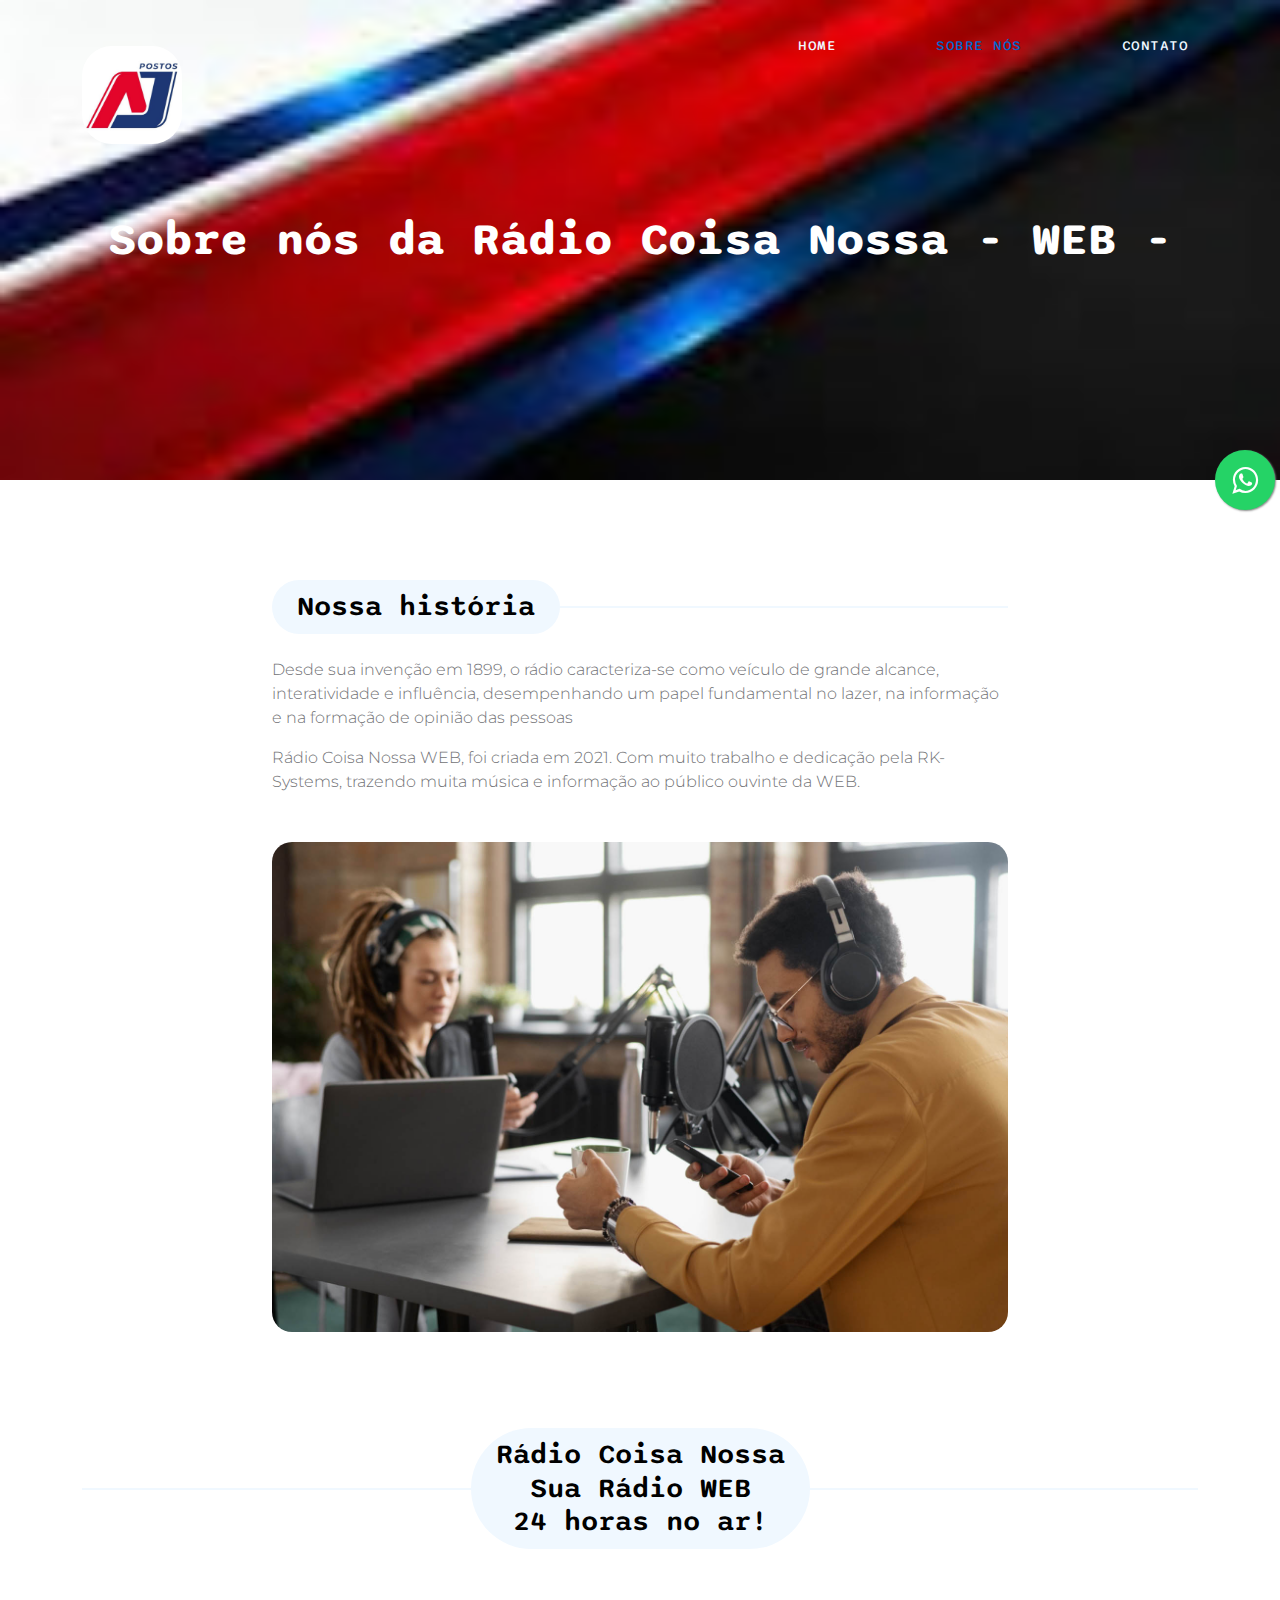
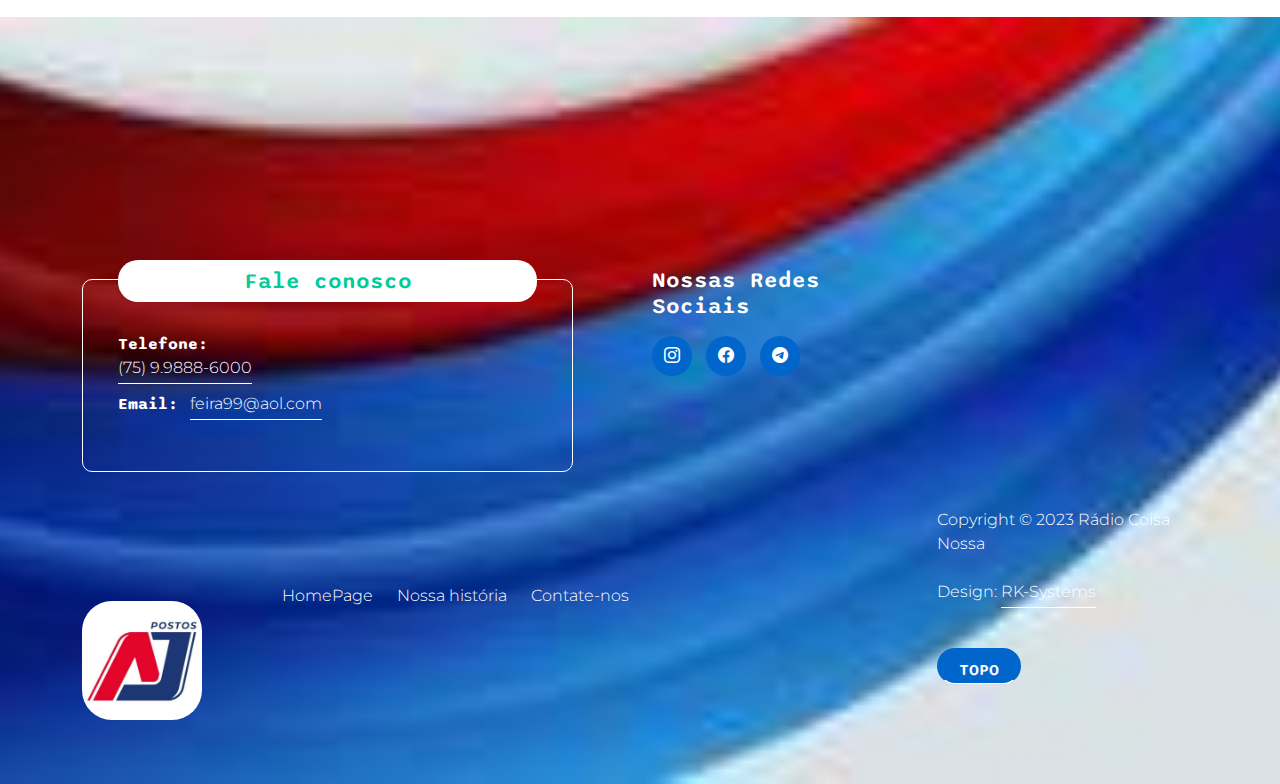
<file: about.html>
<!doctype html>
<html lang="pt-br">

<head>
    <meta charset="utf-8">
    <meta name="viewport" content="width=device-width, initial-scale=1">

    <meta name="description" content="">
    <meta name="author" content="">

    <title>Sobre nós</title>

    <!-- CSS FILES -->
    <link rel="preconnect" href="https://fonts.googleapis.com">

    <link rel="preconnect" href="https://fonts.gstatic.com" crossorigin>

    <link
        href="https://fonts.googleapis.com/css2?family=Montserrat:wght@300;400&family=Sono:wght@200;300;400;500;700&display=swap"
        rel="stylesheet">

    <link rel="stylesheet" href="css/bootstrap.min.css">

    <link rel="stylesheet" href="css/bootstrap-icons.css">

    <link rel="stylesheet" href="css/owl.carousel.min.css">

    <link rel="stylesheet" href="css/owl.theme.default.min.css">

    <link href="css/templatemo-pod-talk.css" rel="stylesheet">
    <!--

TemplateMo 584 Pod Talk

https://templatemo.com/tm-584-pod-talk

-->
</head>

<body>

    <main id="topo">

        <nav class="navbar navbar-expand-lg">
            <div class="container">
                <a class="navbar-brand me-lg-5 me-0" href="index.html">
                    <img src="images/pod-talk-logo.png" class="logo-image img-fluid" alt="templatemo pod talk">
                </a>

                <button class="navbar-toggler" type="button" data-bs-toggle="collapse" data-bs-target="#navbarNav"
                    aria-controls="navbarNav" aria-expanded="false" aria-label="Toggle navigation">
                    <span class="navbar-toggler-icon"></span>
                </button>

                <div class="collapse navbar-collapse" id="navbarNav">
                    <ul class="navbar-nav ms-lg-auto">
                        <li class="nav-item">
                            <a class="nav-link" href="index.html">Home</a>
                        </li>

                        <li class="nav-item">
                            <a class="nav-link active" href="about.html">Sobre nós</a>
                        </li>

                      <!-- <li class="nav-item dropdown">
                            <a class="nav-link dropdown-toggle" href="#" id="navbarLightDropdownMenuLink" role="button"
                                data-bs-toggle="dropdown" aria-expanded="false">Páginas</a>

                            <ul class="dropdown-menu dropdown-menu-light" aria-labelledby="navbarLightDropdownMenuLink">
                                <li><a class="dropdown-item" href="listing-page.html">Listagens de Páginas</a></li>

                                <li><a class="dropdown-item" href="detail-page.html">Detalhes de Páginas</a></li>
                            </ul>
                        </li> -->

                        <li class="nav-item">
                            <a class="nav-link" href="contact.html">Contato</a>
                        </li>
                    </ul>
                </div>
            </div>
        </nav>


        <header class="site-header d-flex flex-column justify-content-center align-items-center">
            <div class="container">
                <div class="row">

                    <div class="col-lg-12 col-12 text-center">

                        <h2 class="mb-0">Sobre nós da Rádio Coisa Nossa - WEB -</h2>
                    </div>

                </div>
            </div>
        </header>


        <section id="hist" class="about-section section-padding" id="section_2">
            <div class="container">
                <div class="row">

                    <div class="col-lg-8 col-12 mx-auto">
                        <div class="pb-5 mb-5">
                            <div class="section-title-wrap mb-4">
                                <h4 class="section-title">Nossa história</h4>
                            </div>

                            <p>Desde sua invenção em 1899, o rádio caracteriza-se como veículo de grande alcance,
                              interatividade e influência, desempenhando um papel fundamental no lazer, na informação 
                              e na formação de opinião das pessoas</p>

                            <p>Rádio Coisa Nossa WEB, foi criada em 2021. Com muito trabalho e dedicação pela RK-Systems, trazendo muita 
                              música e informação ao público ouvinte da WEB. </p>

                            <img src="images/medium-shot-young-people-recording-podcast.jpg"
                                class="about-image mt-5 img-fluid" alt="">
                        </div>
                    </div>

                    <div align="center" class="col-lg-12 col-12">
                        <div class="section-title-wrap mb-5">
                            <h4 align="center" class="section-title">Rádio Coisa Nossa<br>Sua Rádio WEB<br>24 horas no ar!</h4>
                        </div>
                    </div>                
            </div>
        </section>
    </main>


    <footer class="site-footer">
        <div class="container">
            <div class="row">

                <div class="col-lg-6 col-12 mb-5 mb-lg-0">
                    <div class="subscribe-form-wrap">
                        <h6>Fale conosco</h6>

                        <form class="custom-form subscribe-form" action="#" method="get" role="form">
                          <!-- <input type="email" name="subscribe-email" id="subscribe-email" pattern="[^ @]*@[^ @]*"
                                class="form-control" placeholder="Email Address" required=""> -->

                            <div class="col-lg-12 col-12">
                              <p class="mb-2"><strong class="d-inline me-2">Telefone:</strong><br>
                                <a href="tel:+5575998886000">(75) 9.9888-6000</a></p>

                              <p>
                                <strong class="d-inline me-2">Email:</strong>
                                <a href="mailto:feira99@aol.com">feira99@aol.com</a>
                              </p>

                            </div>
                        </form>
                    </div>
                </div>

              <!-- <div class="col-lg-3 col-md-6 col-12 mb-4 mb-md-0 mb-lg-0">
                    <h6 class="site-footer-title mb-3">Contato</h6>

                    <p class="mb-2"><strong class="d-inline me-2">Telefone:</strong> (75) 9.9888-6000</p>

                    <p>
                        <strong class="d-inline me-2">Email:</strong>
                        <a href="#">feira99@aol.com</a>
                    </p>
                </div> -->

                <div class="col-lg-3 col-md-6 col-12">
                  <!--<h6 class="site-footer-title mb-3">Download Mobile</h6>

                    <div class="site-footer-thumb mb-4 pb-2">
                        <div class="d-flex flex-wrap">
                            <a href="#">
                                <img src="images/app-store.png" class="me-3 mb-2 mb-lg-0 img-fluid" alt="">
                            </a>

                            <a href="#">
                                <img src="images/play-store.png" class="img-fluid" alt="">
                            </a>
                        </div>
                    </div> -->

                    <h6 class="site-footer-title mb-3">Nossas Redes Sociais</h6>

                    <ul class="social-icon">
                        <li class="social-icon-item">
                            <a href="https://instagram.com/rksystems72?igshid=NzZlODBkYWE4Ng==" class="social-icon-link bi-instagram"></a>
                        </li>

                        <li class="social-icon-item">
                            <a href="https://www.facebook.com/admrksystem?mibextid=ZbWKwL" class="social-icon-link bi-facebook"></a>
                        </li>

                        <li class="social-icon-item">
                            <a href="https://t.me/RobsonKlay" class="social-icon-link bi-telegram"></a>
                        </li>
                    </ul>
                </div>

            </div>
        </div>

        <div class="container pt-5">
            <div class="row align-items-center">

                <div class="col-lg-2 col-md-3 col-12">
                    <a class="navbar-brand" href="index.html">
                        <img src="images/pod-talk-logo.png" class="logo-image img-fluid" alt="Erro...">
                    </a>
                </div>

                <div class="col-lg-7 col-md-9 col-12">
                    <ul class="site-footer-links">
                        <li class="site-footer-link-item">
                            <a href="index.html" class="site-footer-link">HomePage</a>
                        </li>

                        <li class="site-footer-link-item">
                            <a href="#hist" class="site-footer-link">Nossa história</a>
                        </li>

                        <li class="site-footer-link-item">
                            <a href="contact.html" class="site-footer-link">Contate-nos</a>
                        </li>
                    </ul>
                </div>

                <div class="col-lg-3 col-12">
                    <p class="copyright-text mb-0">Copyright © 2023 Rádio Coisa Nossa
                        <br><br>
                        Design: <a rel="nofollow" href="https://api.whatsapp.com/send?phone=5575998886000&text=Ol%C3%A1!" target="_parent">RK-Systems</a>
                      <br><br>
                      <a href="#topo" class="btn custom-btn-topo smoothscroll mt-3">TOPO</a>	
                </div>
                     
                    
            </div>
                
        </div>
 
    </footer>
      
      <link rel="stylesheet" href="https://maxcdn.bootstrapcdn.com/font-awesome/4.5.0/css/font-awesome.min.css">
      <a href="https://api.whatsapp.com/send?phone=5575998886000&text=Ol%C3%A1!" style="position:fixed;width:60px;height:60px;bottom:390px;right:5px;background-color:#25d366;color:#FFF;border-radius:50px;text-align:center;font-size:30px;box-shadow: 1px 1px 2px #888;
               z-index:1000;" target="_blank">
         <i style="margin-top:15px" class="fa fa-whatsapp"></i>
      </a>

    <!-- JAVASCRIPT FILES -->
    <script src="js/jquery.min.js"></script>
    <script src="js/bootstrap.bundle.min.js"></script>
    <script src="js/owl.carousel.min.js"></script>
    <script src="js/custom.js"></script>

</body>

</html>
</file>
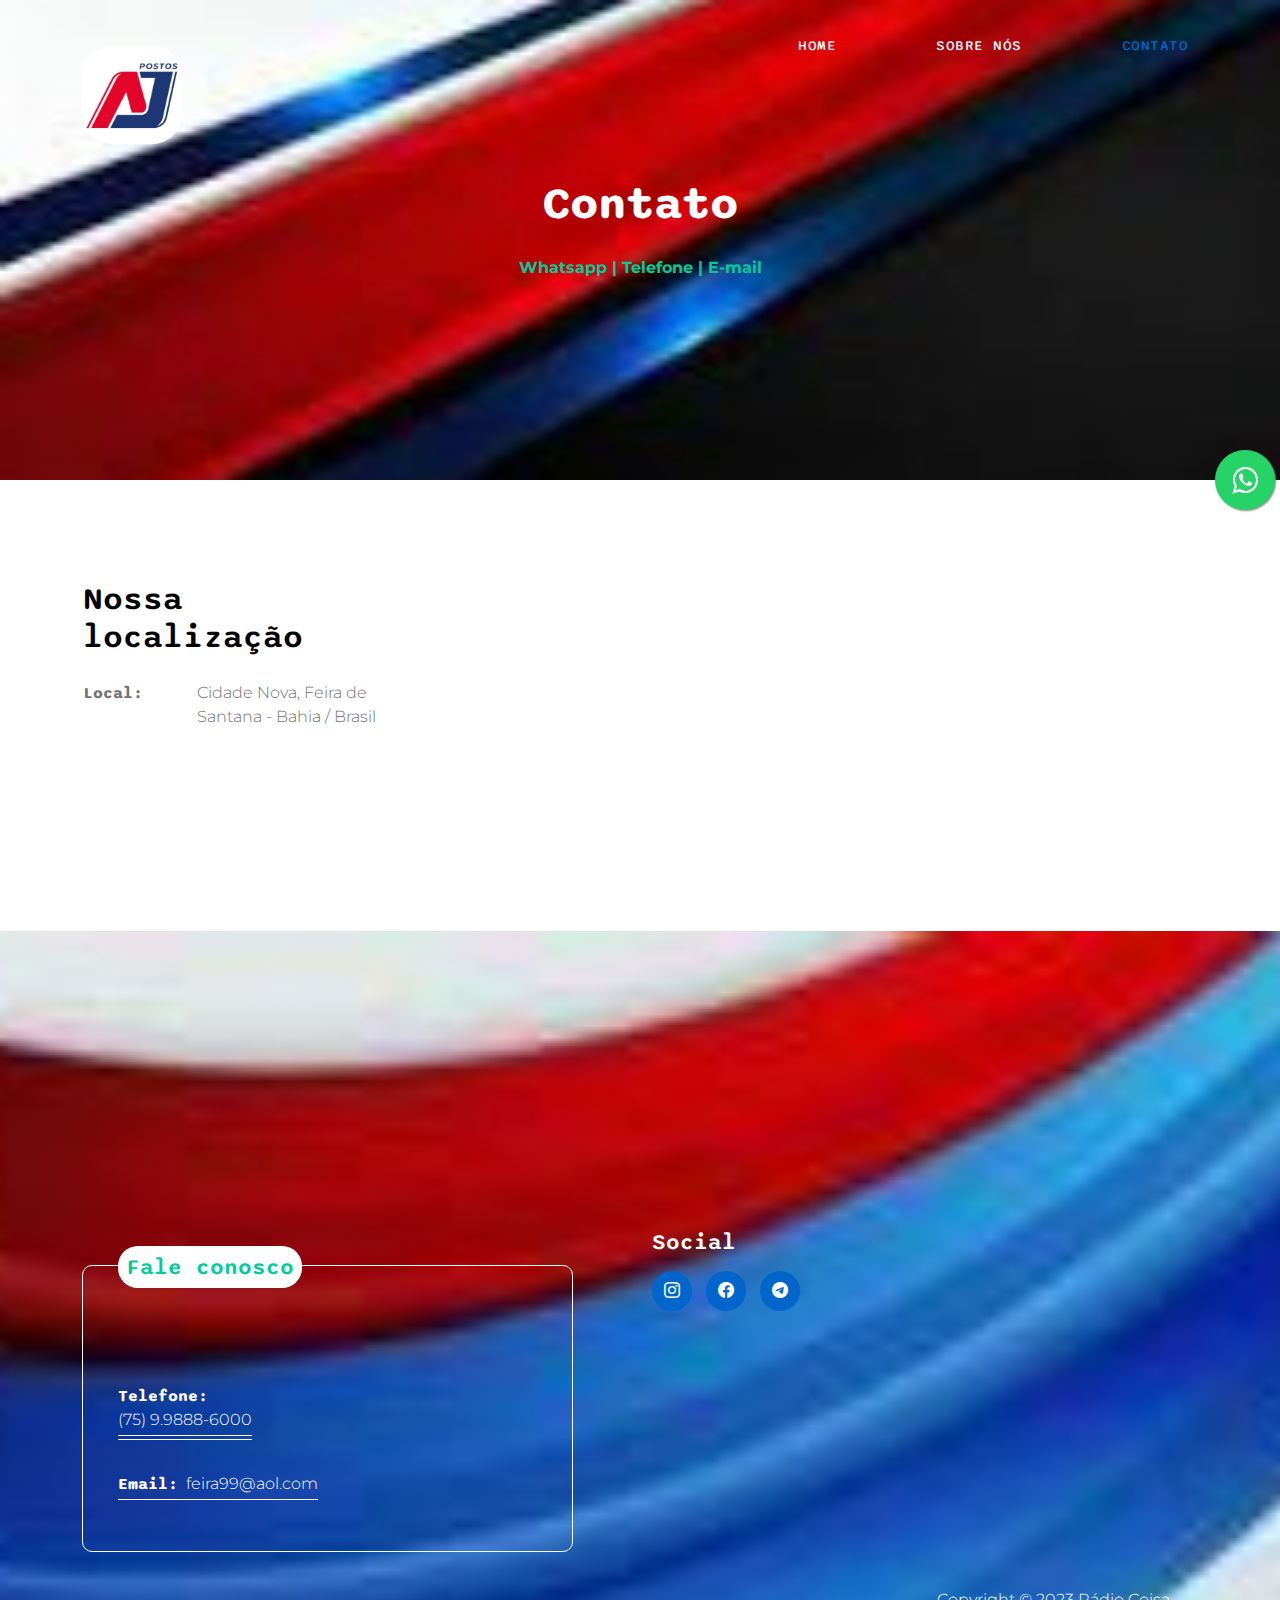
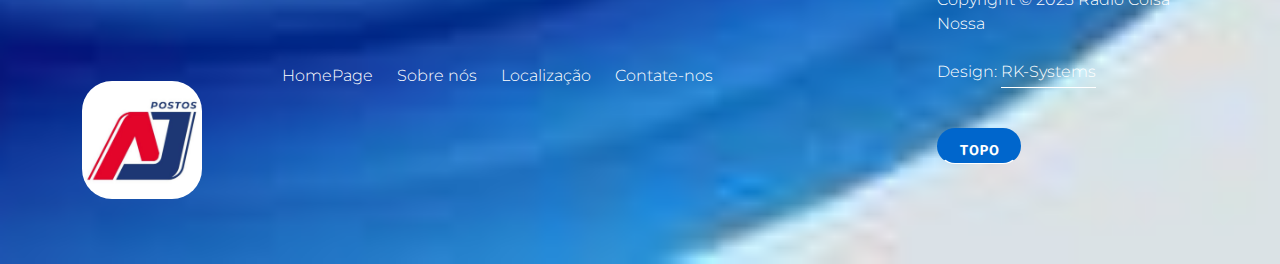
<file: contact.html>
<!doctype html>
<html lang="pt-br">

<head>
    <meta charset="utf-8">
    <meta name="viewport" content="width=device-width, initial-scale=1">

    <meta name="description" content="">
    <meta name="author" content="">

    <title>Contato</title>

    <!-- CSS FILES -->
    <link rel="preconnect" href="https://fonts.googleapis.com">

    <link rel="preconnect" href="https://fonts.gstatic.com" crossorigin>

    <link
        href="https://fonts.googleapis.com/css2?family=Montserrat:wght@300;400&family=Sono:wght@200;300;400;500;700&display=swap"
        rel="stylesheet">

    <link rel="stylesheet" href="css/bootstrap.min.css">

    <link rel="stylesheet" href="css/bootstrap-icons.css">

    <link rel="stylesheet" href="css/owl.carousel.min.css">

    <link rel="stylesheet" href="css/owl.theme.default.min.css">

    <link href="css/templatemo-pod-talk.css" rel="stylesheet">
    <!--

TemplateMo 584 Pod Talk

https://templatemo.com/tm-584-pod-talk

-->
</head>

<body>

    <main id="topo">

        <nav class="navbar navbar-expand-lg">
            <div class="container">
                <a class="navbar-brand me-lg-5 me-0" href="index.html">
                    <img src="images/pod-talk-logo.png" class="logo-image img-fluid" alt="templatemo pod talk">
                </a>

                
                <button class="navbar-toggler" type="button" data-bs-toggle="collapse" data-bs-target="#navbarNav"
                    aria-controls="navbarNav" aria-expanded="false" aria-label="Toggle navigation">
                    <span class="navbar-toggler-icon"></span>
                </button>

                <div class="collapse navbar-collapse" id="navbarNav">
                    <ul class="navbar-nav ms-lg-auto">
                        <li class="nav-item">
                            <a class="nav-link" href="index.html">Home</a>
                        </li>

                        <li class="nav-item">
                            <a class="nav-link" href="about.html">Sobre nós</a>
                        </li>

                      <!-- <li class="nav-item dropdown">
                            <a class="nav-link dropdown-toggle" href="#" id="navbarLightDropdownMenuLink" role="button"
                                data-bs-toggle="dropdown" aria-expanded="false">Páginas</a>

                            <ul class="dropdown-menu dropdown-menu-light" aria-labelledby="navbarLightDropdownMenuLink">
                                <li><a class="dropdown-item" href="listing-page.html">Listagens de Páginas</a></li>

                                <li><a class="dropdown-item" href="detail-page.html">Detalhes de Páginas</a></li>
                            </ul> 
                        </li> -->

                        <li class="nav-item">
                            <a class="nav-link active" href="contact.html">Contato</a>
                          
                        </li>
                    </ul>
                </div>
            </div>
        </nav>


        <header class="site-header d-flex flex-column justify-content-center align-items-center">
            <div class="container">
                <div class="row">

                    <div class="col-lg-12 col-12 text-center">                   
                      <h2 class="mb-0">Contato</h2><br>
                      <a href="#fale"</a>
                      <strong> Whatsapp | Telefone | E-mail </strong>
                     
                    </div>
                </div>
            </div>
        </header>


        <section id="loc" class="section-padding" id="section_2">
            <div class="container">
                <div class="row justify-content-center">

                    <div class="col-lg-5 col-12 pe-lg-5">
                        <div class="contact-info">
                            <h3 class="mb-4">Nossa localização</h3>
                            <p class="d-flex">
                                <strong class="d-inline me-4">Local:</strong>
                                <span>Cidade Nova, Feira de Santana - Bahia / Brasil</span>
                            </p>
                        </div>
                    </div>

                    <div class="col-lg-5 col-12 mt-5 mt-lg-0">
                        <iframe src="https://www.google.com/maps/embed?pb=!1m18!1m12!1m3!1d3899.27696456493!
                            2d-38.964997125704585!3d-12.229516745328764!2m3!1f0!2f0!3f0!3m2!1i1024!2i768
                            !4f13.1!3m3!1m2!1s0x7143839b654d47d%3A0x308863fcd1a4315f!2sCaminho%20Conquista%2C%2058%20
                            -%20Cidade%20Nova%2C%20Feira%20de%20Santana%20-%20BA%2C%2044053-358!5e0!3m2!1spt-BR!2sbr
                            !4v1699592167008!5m2!1spt-BR!2sbr" width="100%" height="300" style="border:0;" allowfullscreen="" 
                            loading="lazy" referrerpolicy="no-referrer-when-downgrade"></iframe>
                        <!-- <iframe class="google-map" 
                            src="https://www.google.com/maps/embed?pb=-12.226332,-38.962491"
                            width="100%" height="300" style="border:0;" allowfullscreen="" loading="lazy"
                            referrerpolicy="no-referrer-when-downgrade"></iframe> -->
                    </div>

                </div>
            </div>
        </section>
      
    </main>

    <div id="fale"></div>
    <footer class="site-footer">
        <div class="container">
            <div class="row">

                <div class="col-lg-6 col-12 mb-5 mb-lg-0">
                    <div class="subscribe-form-wrap">
                        <h6>Fale conosco</h6>

                        <form class="custom-form subscribe-form" action="#" method="get" role="form">
                          <!-- <input type="email" name="subscribe-email" id="subscribe-email" pattern="[^ @]*@[^ @]*"
                                class="form-control" placeholder="Email Address" required=""> -->

                            <div class="col-lg-12 col-12">
                              <p class="mb-2"><strong class="d-inline me-2">Telefone:</strong><br>
                                <a href="tel:+5575998886000">(75) 9.9888-6000</a></p>

                              <p>
                                <strong class="d-inline me-2">Email:</strong>
                                <a href="mailto:feira99@aol.com">feira99@aol.com</a>
                              </p>

                            </div>
                        </form>
                    </div>
                </div>

              <!-- <div class="col-lg-3 col-md-6 col-12 mb-4 mb-md-0 mb-lg-0">
                    <h6 class="site-footer-title mb-3">Contato</h6>

                    <p class="mb-2"><strong class="d-inline me-2">Telefone:</strong> (75) 9.9888-6000</p>

                    <p>
                        <strong class="d-inline me-2">Email:</strong>
                        <a href="#">feira99@aol.com</a>
                    </p>
                </div> -->

                <div class="col-lg-3 col-md-6 col-12">
                  <!--<h6 class="site-footer-title mb-3">Download Mobile</h6>

                    <div class="site-footer-thumb mb-4 pb-2">
                        <div class="d-flex flex-wrap">
                            <a href="#">
                                <img src="images/app-store.png" class="me-3 mb-2 mb-lg-0 img-fluid" alt="">
                            </a>

                            <a href="#">
                                <img src="images/play-store.png" class="img-fluid" alt="">
                            </a>
                        </div>
                    </div> -->

                    <h6 class="site-footer-title mb-3">Social</h6>

                    <ul class="social-icon">
                        <li class="social-icon-item">
                            <a href="https://instagram.com/rksystems72?igshid=NzZlODBkYWE4Ng==" class="social-icon-link bi-instagram"></a>
                        </li>

                        <li class="social-icon-item">
                            <a href="https://www.facebook.com/admrksystem?mibextid=ZbWKwL" class="social-icon-link bi-facebook"></a>
                        </li>

                        <li class="social-icon-item">
                            <a href="https://t.me/RobsonKlay" class="social-icon-link bi-telegram"></a>
                        </li>
                    </ul>
                </div>

            </div>
        </div>

        <div class="container pt-5">
            <div class="row align-items-center">

                <div class="col-lg-2 col-md-3 col-12">
                    <a class="navbar-brand" href="index.html">
                        <img src="images/pod-talk-logo.png" class="logo-image img-fluid" alt="Erro...">
                    </a>
                </div>

                <div class="col-lg-7 col-md-9 col-12">
                    <ul class="site-footer-links">
                        <li class="site-footer-link-item">
                            <a href="index.html" class="site-footer-link">HomePage</a>
                        </li>

                        <li class="site-footer-link-item">
                            <a href="about.html" class="site-footer-link">Sobre nós</a>
                        </li>

                        <li class="site-footer-link-item">
                            <a href="#loc" class="site-footer-link">Localização</a>
                        </li>

                        <li class="site-footer-link-item">
                            <a href="#fale" class="site-footer-link">Contate-nos</a>
                        </li>
                    </ul>
                </div>

                <div class="col-lg-3 col-12">
                    <p class="copyright-text mb-0">Copyright © 2023 Rádio Coisa Nossa
                        <br><br>
                        Design: <a rel="nofollow" href="https://api.whatsapp.com/send?phone=5575998886000&text=Ol%C3%A1!" target="_parent">RK-Systems</a>
                      <br><br>
                      <a href="#topo" class="btn custom-btn-topo smoothscroll mt-3">TOPO</a>	
                </div>
                     
                    
            </div>
                
        </div>
 
    </footer>
      
      <link rel="stylesheet" href="https://maxcdn.bootstrapcdn.com/font-awesome/4.5.0/css/font-awesome.min.css">
      <a href="https://api.whatsapp.com/send?phone=5575998886000&text=Ol%C3%A1!" style="position:fixed;width:60px;height:60px;bottom:390px;right:5px;background-color:#25d366;color:#FFF;border-radius:50px;text-align:center;font-size:30px;box-shadow: 1px 1px 2px #888;
               z-index:1000;" target="_blank">
         <i style="margin-top:15px" class="fa fa-whatsapp"></i>
      </a>

    <!-- JAVASCRIPT FILES -->
    <script src="js/jquery.min.js"></script>
    <script src="js/bootstrap.bundle.min.js"></script>
    <script src="js/owl.carousel.min.js"></script>
    <script src="js/custom.js"></script>

</body>

</html>
</file>
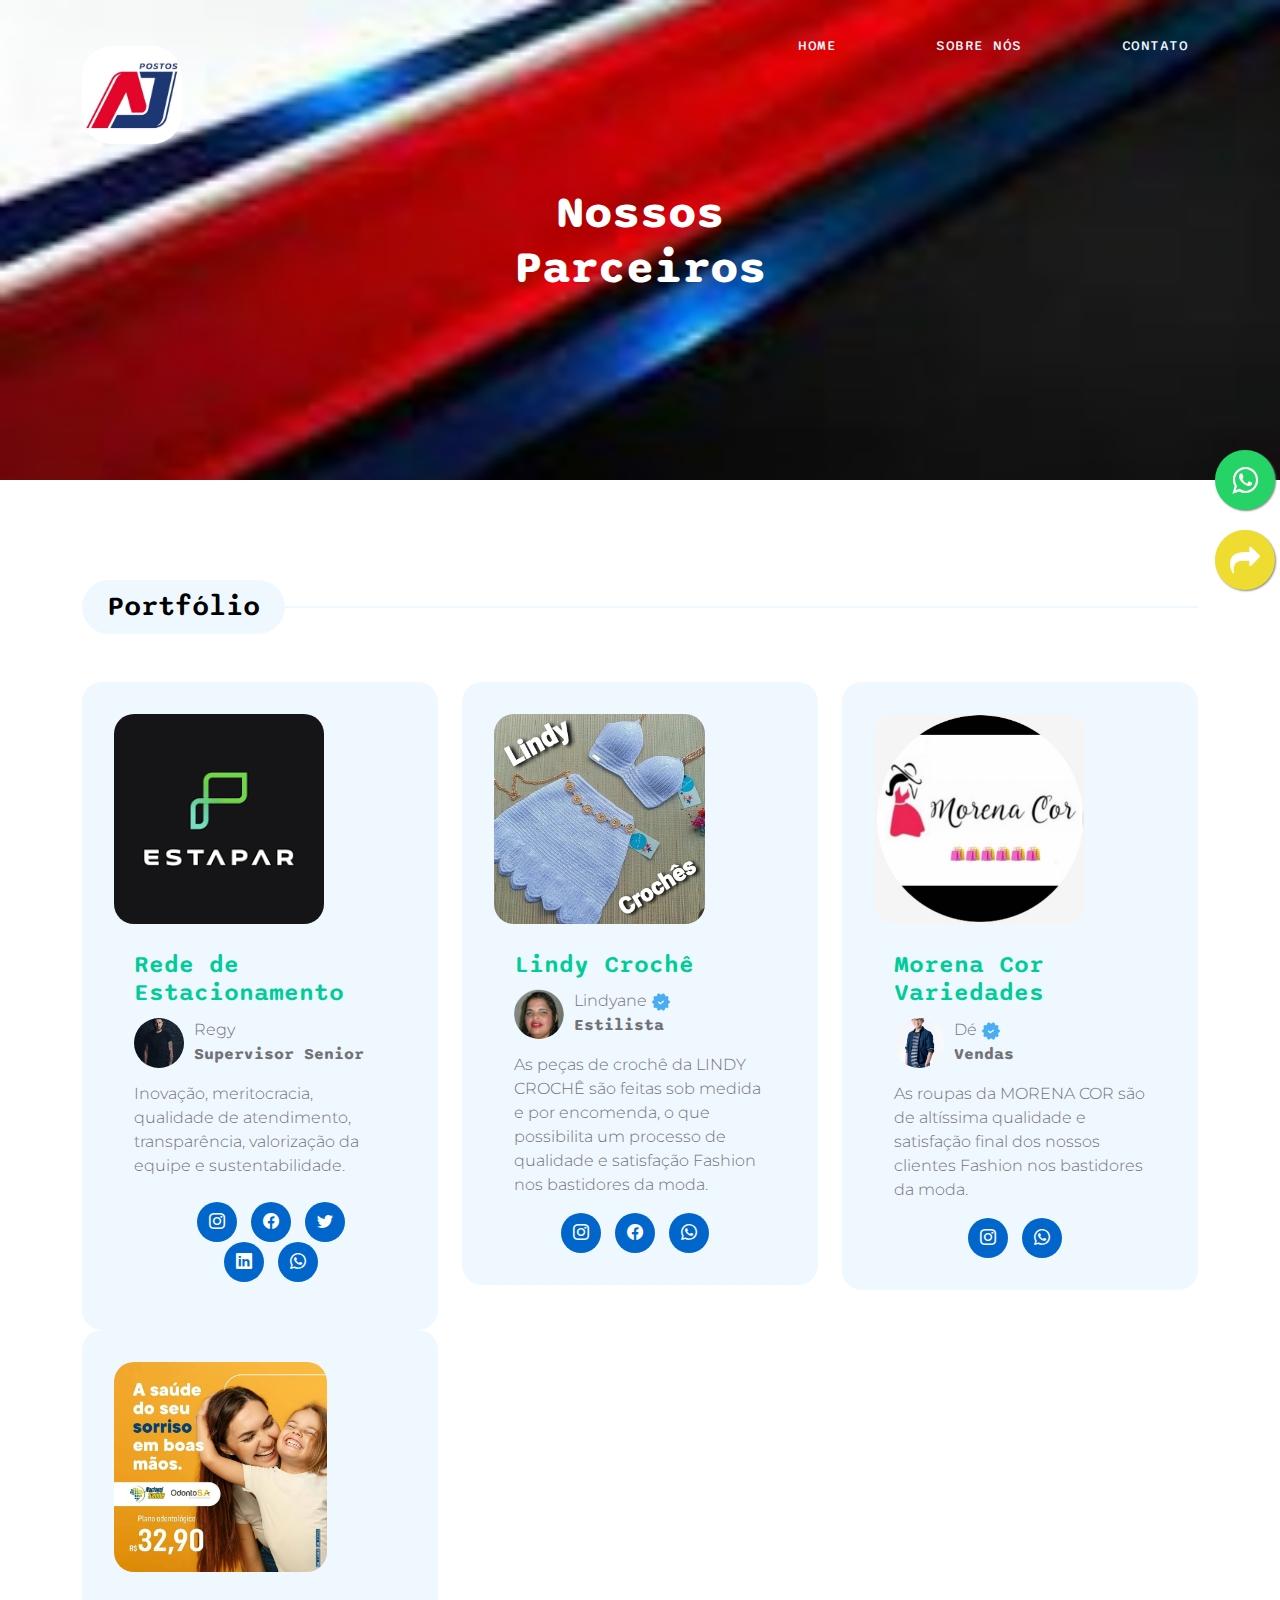
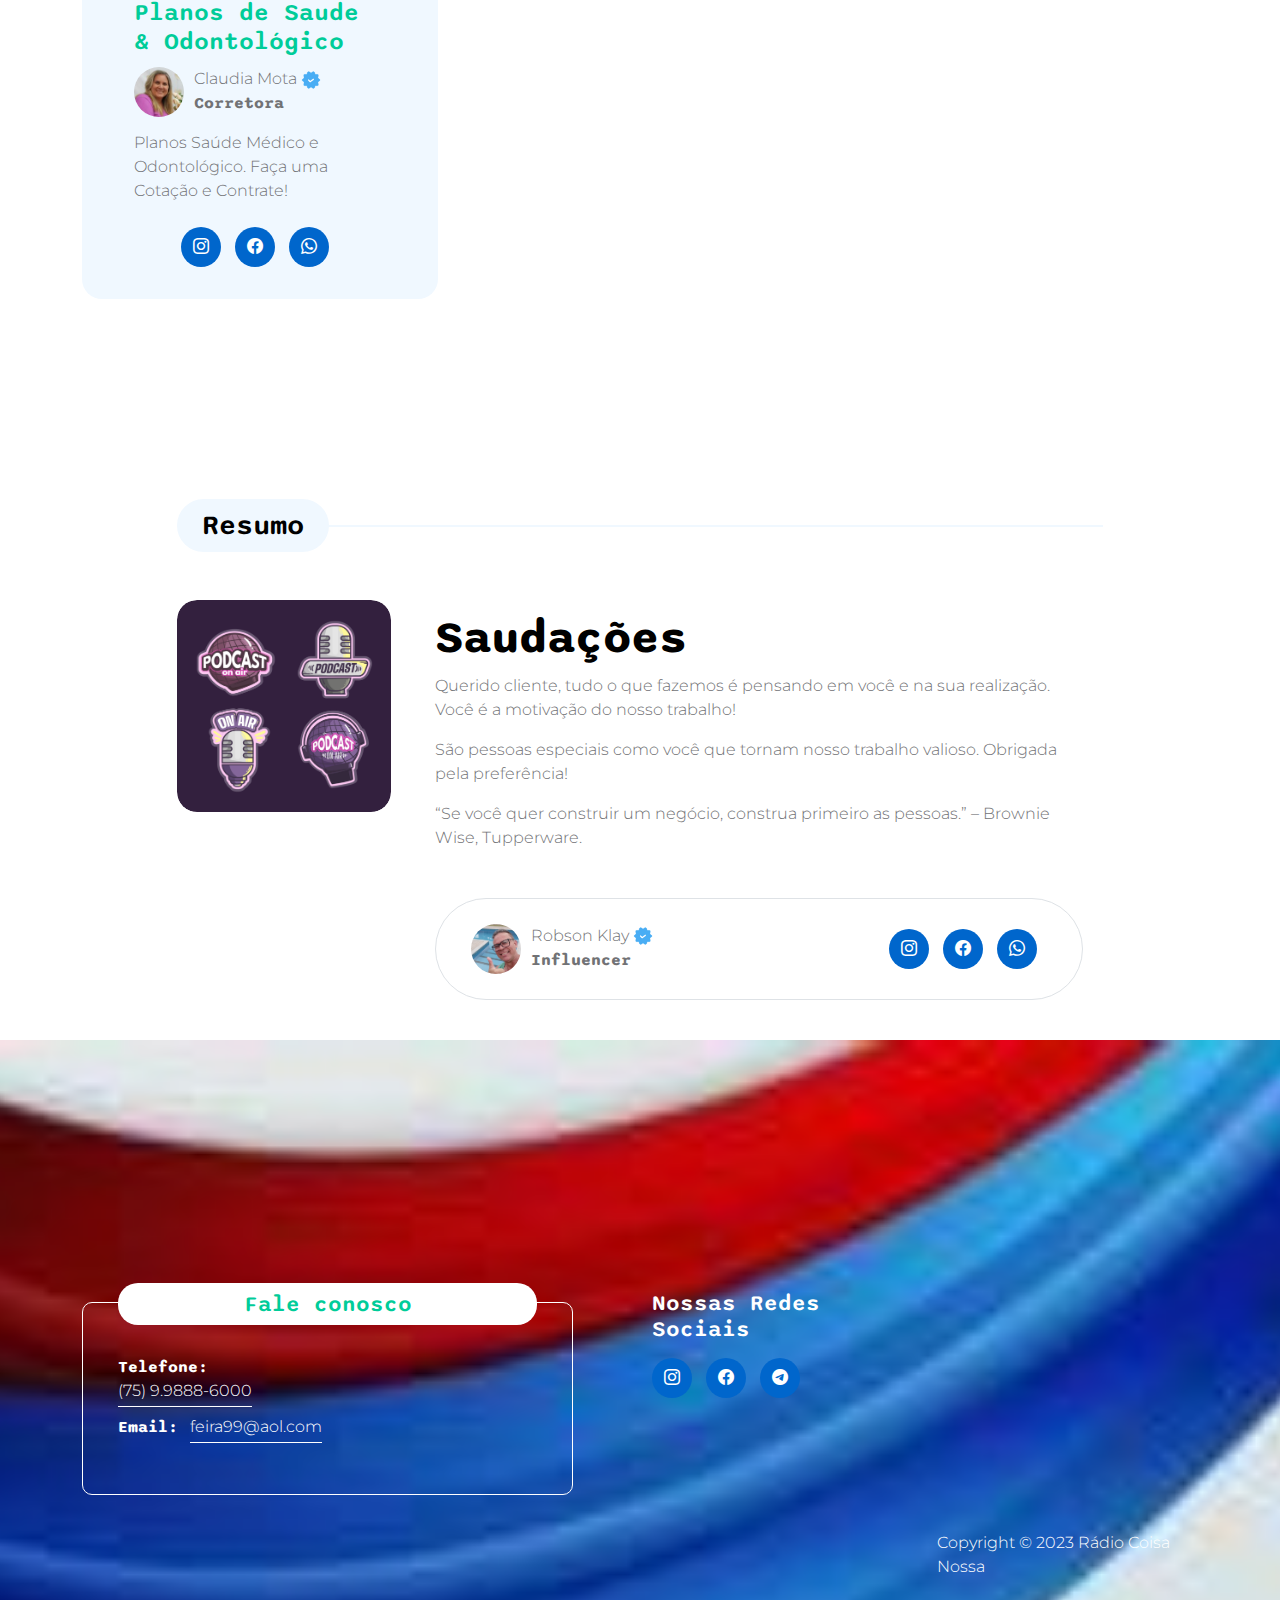
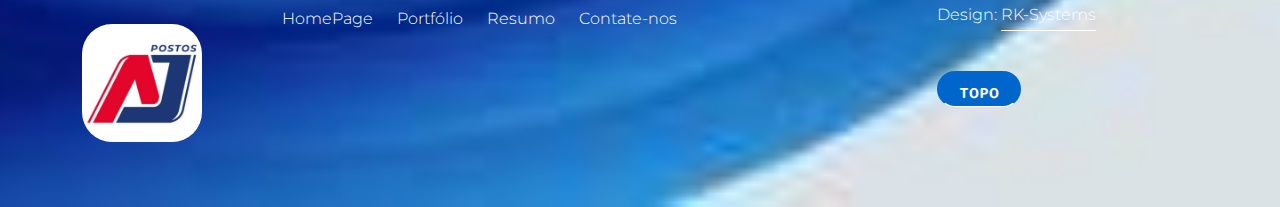
<file: detail-page.html>
<!doctype html>
<html lang="en">

<head>
    <meta charset="utf-8">
    <meta name="viewport" content="width=device-width, initial-scale=1">

    <meta name="description" content="">
    <meta name="author" content="">

    <title>Parceiros</title>

    <!-- CSS FILES -->
    <link rel="preconnect" href="https://fonts.googleapis.com">

    <link rel="preconnect" href="https://fonts.gstatic.com" crossorigin>

    <link
        href="https://fonts.googleapis.com/css2?family=Montserrat:wght@300;400&family=Sono:wght@200;300;400;500;700&display=swap"
        rel="stylesheet">

    <link rel="stylesheet" href="css/bootstrap.min.css">

    <link rel="stylesheet" href="css/bootstrap-icons.css">

    <link rel="stylesheet" href="css/owl.carousel.min.css">

    <link rel="stylesheet" href="css/owl.theme.default.min.css">

    <link href="css/templatemo-pod-talk.css" rel="stylesheet">
    <!--

TemplateMo 584 Pod Talk

https://templatemo.com/tm-584-pod-talk

-->
</head>

<body>

    <main id="topo">

        <nav class="navbar navbar-expand-lg">
            <div class="container">
                <a class="navbar-brand me-lg-5 me-0" href="index.html">
                    <img src="images/pod-talk-logo.png" class="logo-image img-fluid" alt="templatemo pod talk">
                </a>

                <button class="navbar-toggler" type="button" data-bs-toggle="collapse" data-bs-target="#navbarNav"
                    aria-controls="navbarNav" aria-expanded="false" aria-label="Toggle navigation">
                    <span class="navbar-toggler-icon"></span>
                </button>

                <div class="collapse navbar-collapse" id="navbarNav">
                    <ul class="navbar-nav ms-lg-auto">
                        <li class="nav-item">
                            <a class="nav-link" href="index.html">Home</a>
                        </li>

                        <li class="nav-item">
                            <a class="nav-link" href="about.html">Sobre nós</a>
                        </li>

                        <li class="nav-item">
                            <a class="nav-link" href="contact.html">Contato</a>
                        </li>
                    </ul>
                </div>
            </div>
        </nav>


        <header class="site-header d-flex flex-column justify-content-center align-items-center">
            <div class="container">
                <div class="row">

                    <div class="col-lg-12 col-12 text-center">

                        <h2 class="mb-0">Nossos<br>Parceiros</h2>
                    </div>

                </div>
            </div>
        </header>

        <section id="port"class=" related-podcast-section section-padding">
            <div class="container">
                <div class="row">

                    <div class="col-lg-12 col-12">
                        <div class="section-title-wrap mb-5">
                            <h4 class="section-title">Portfólio</h4>
                        </div>
                    </div>
                  <br>

                    <div class="col-lg-4 col-12 mb-4 mb-lg-0">
                        <div class="custom-block custom-block-full">
                            <div>
                                <a href="estapar.html">
                                    <img src="images/profile/estapar.jpg" class="custom-block-image img-fluid"
                                        alt="">
                                </a>
                            </div>

                            <div class="custom-block-info">
                                <h5 class="mb-2">
                                    <a href="estapar.html">
                                        Rede de Estacionamento
                                    </a>
                                </h5>

                                <div class="profile-block d-flex">
                                    <img src="images/profile/homem4.jpg"
                                        class="profile-block-image img-fluid" alt="">

                                    <p>Regy
                                        <strong>Supervisor Senior</strong>
                                    </p>
                                </div>

                                <p class="mb-0">Inovação, meritocracia, qualidade de atendimento, transparência, 
                                  valorização da equipe e sustentabilidade.</p> <br>
                                        <ul align="center">
                                            <li class="social-icon-item">
                                                <a href="https://instagram.com/estapar?igshid=cnlyem11aG1scWE4" class="social-icon-link bi-instagram"></a>
                                            </li>

                                            <li class="social-icon-item">
                                                <a href="https://www.facebook.com/Estapar?mibextid=ZbWKwL" class="social-icon-link bi-facebook"></a>
                                            </li>
                                          
                                            <li class="social-icon-item">
                                                <a href="https://x.com/estapar?s=20" class="social-icon-link bi-twitter"></a>
                                            </li>
                                          <br>
                                            <li class="social-icon-item">
                                                <a href="https://www.linkedin.com/company/estapar" class="social-icon-link bi-linkedin"></a>
                                            </li>

                                            <li class="social-icon-item">
                                                <a href="https://api.whatsapp.com/send?phone=5575998886000&text=Ol%C3%A1!" class="social-icon-link bi-whatsapp"></a>
                                            </li>
                                        </ul>
                            </div>
                        </div>
                    </div>

                    <div class="col-lg-4 col-12 mb-4 mb-lg-0">
                        <div class="custom-block custom-block-full">
                            <div>
                                <a href="lindy.html">
                                    <img src="images/profile/lindy.jpg" class="custom-block-image img-fluid"
                                        alt="">
                                </a>
                            </div>

                            <div class="custom-block-info">
                                <h5 class="mb-2">
                                    <a href="lindy.html">
                                        Lindy Crochê
                                    </a>
                                </h5>

                                <div class="profile-block d-flex">
                                    <img src="images/profile/lindy2.jpg"
                                        class="profile-block-image img-fluid" alt="">

                                    <p>
                                        Lindyane
                                        <img src="images/verified.png" class="verified-image img-fluid" alt="">
                                        <strong>Estilista</strong>
                                    </p>
                                </div>

                                <p (="mb-0">As peças de crochê da LINDY CROCHÊ são feitas sob medida e por encomenda, 
                                  o que possibilita um processo de qualidade e satisfação Fashion nos bastidores da moda.</p>                               
                                        <ul align="center" class="social-icon ms-lg-auto ms-md-auto">
                                            <li class="social-icon-item">
                                                <a href="https://instagram.com/lindy_croches?igshid=MWtrendvbjk1NWs3eQ==" class="social-icon-link bi-instagram"></a>
                                            </li>

                                            <li class="social-icon-item">
                                                <a href="https://www.facebook.com/lindiane.silva.169?mibextid=ZbWKwL" class="social-icon-link bi-facebook"></a>
                                            </li>
                                                                                           
                                            <li class="social-icon-item">
                                                <a href="https://api.whatsapp.com/send?phone=5575981900562&text=Ol%C3%A1!" class="social-icon-link bi-whatsapp"></a>
                                            </li>
                                        </ul>
                            </div>                         
                        </div>
                    </div>

                    <div class="col-lg-4 col-12 mb-4 mb-lg-0">
                        <div class="custom-block custom-block-full">
                            <div>
                                <a href="morenacor.html">
                                    <img src="images/profile/morenacor1.jpg" class="custom-block-image img-fluid"
                                        alt="">
                                </a>
                            </div>

                            <div class="custom-block-info">
                                <h5 class="mb-2">
                                    <a href="morenacor.html">
                                        Morena Cor Variedades
                                    </a>
                                </h5>

                                <div class="profile-block d-flex">
                                    <img src="images/profile/homem3.jpg"
                                        class="profile-block-image img-fluid" alt="">

                                    <p>
                                        Dé
                                        <img src="images/verified.png" class="verified-image img-fluid" alt="">
                                        <strong>Vendas</strong>
                                    </p>
                                </div>

                                <p (="mb-0">As roupas da MORENA COR são de altíssima qualidade e satisfação final dos nossos clientes Fashion nos bastidores da moda.</p>                               
                                        <ul align="center" class="social-icon ms-lg-auto ms-md-auto">
                                            <li class="social-icon-item">
                                                <a href="https://instagram.com/moren.acor?igshid=NGVhN2U2NjQ0Yg===" class="social-icon-link bi-instagram"></a>
                                            </li>
                                                                                           
                                            <li class="social-icon-item">
                                                <a href="https://api.whatsapp.com/send?phone=5575992888338&text=Ol%C3%A1!" class="social-icon-link bi-whatsapp"></a>
                                            </li>
                                        </ul>
                            </div>                         
                        </div>
                    </div>

                  
                    <div class="col-lg-4 col-12">
                        <div class="custom-block custom-block-full">
                            <div ">
                                <a href="#">
                                    <img src="images/profile/dental.jpg" class="custom-block-image img-fluid"
                                        alt="">
                                </a>
                            </div>

                            <div class="custom-block-info">
                                <h5 class="mb-2">
                                    <a href="#">
                                        Planos de Saude & Odontológico
                                    </a>
                                </h5>

                                <div class="profile-block d-flex">
                                    <img src="images/profile/claudia2.jpg"
                                        class="profile-block-image img-fluid" alt="">

                                    <p>
                                        Claudia Mota
                                        <img src="images/verified.png" class="verified-image img-fluid" alt="">
                                        <strong>Corretora</strong>
                                    </p>
                                </div>

                                <p class="mb-0">Planos Saúde Médico e Odontológico. Faça uma Cotação e Contrate!</p>
                                <br>
                                        <ul align="center" class="social-icon ms-lg-auto ms-md-auto">
                                            <li class="social-icon-item">
                                                <a href="https://instagram.com" class="social-icon-link bi-instagram"></a>
                                            </li>

                                            <li class="social-icon-item">
                                                <a href="https://facebook.com" class="social-icon-link bi-facebook"></a>
                                            </li>

                                            <li class="social-icon-item">
                                                <a href="https://api.whatsapp.com/send?phone=5575992315713&text=Ol%C3%A1!" class="social-icon-link bi-whatsapp"></a>
                                            </li>
                                        </ul>
                            </div>
                        </div>
                    </div>

                </div>
            </div>
        </section>
  
        <section id="res" class="latest-podcast-section section-padding pb-0" id="section_2">
            <div class="container">
                <div class="row justify-content-center">

                    <div class="col-lg-10 col-12">
                        <div class="section-title-wrap mb-5">
                            <h4 class="section-title">Resumo</h4>
                        </div>

                        <div class="row">
                            <div class="col-lg-3 col-12">
                                <div class="custom-block-icon-wrap">
                                    <div class="custom-block-image-wrap custom-block-image-detail-page">
                                        <img src="images/podcast/11683425_4790593.jpg"
                                            class="custom-block-image img-fluid" alt="">
                                    </div>
                                </div>
                            </div>

                            <div class="col-lg-9 col-12">
                                <div class="custom-block-info">


                                    <h2 class="mb-2">Saudações</h2>

                                    <p>Querido cliente, tudo o que fazemos é pensando em você e na sua realização. 
                                      Você é a motivação do nosso trabalho!</p>

                                    <p>São pessoas especiais como você que tornam nosso trabalho valioso. 
                                      Obrigada pela preferência!</p>
                                  
                                    <p>“Se você quer construir um negócio, construa primeiro as pessoas.” 
                                      – Brownie Wise, Tupperware.</p>


                                    <div
                                        class="profile-block profile-detail-block d-flex flex-wrap align-items-center mt-5">
                                        <div class="d-flex mb-3 mb-lg-0 mb-md-0">
                                            <img src="images/profile/robson.jpg"
                                                class="profile-block-image img-fluid" alt="">

                                            <p>
                                                Robson Klay
                                                <img src="images/verified.png" class="verified-image img-fluid" alt="">
                                                <strong>Influencer</strong>
                                            </p>
                                        </div>

                                        <ul class="social-icon ms-lg-auto ms-md-auto">
                                            <li class="social-icon-item">
                                                <a href="https://instagram.com/rksystems72?igshid=NzZlODBkYWE4Ng==" class="social-icon-link bi-instagram"></a>
                                            </li>

                                            <li class="social-icon-item">
                                                <a href="https://www.facebook.com/admrksystem?mibextid=ZbWKwL" class="social-icon-link bi-facebook"></a>
                                            </li>

                                            <li class="social-icon-item">
                                                <a href="https://api.whatsapp.com/send?phone=5575998886000&text=Ol%C3%A1!" class="social-icon-link bi-whatsapp"></a>
                                            </li>
                                        </ul>
                                    </div>
                                </div>
                            </div>
                        </div>
                    </div>

                </div>
            </div>
        </section>
      <br><br> <br><br> <br>

  
    </main>


    <footer class="site-footer">
        <div class="container">
            <div class="row">

                <div class="col-lg-6 col-12 mb-5 mb-lg-0">
                    <div class="subscribe-form-wrap">
                        <h6>Fale conosco</h6>

                        <form class="custom-form subscribe-form" action="#" method="get" role="form">
                          <!-- <input type="email" name="subscribe-email" id="subscribe-email" pattern="[^ @]*@[^ @]*"
                                class="form-control" placeholder="Email Address" required=""> -->

                            <div class="col-lg-12 col-12">
                              <p class="mb-2"><strong class="d-inline me-2">Telefone:</strong><br>
                                <a href="tel:+5575998886000">(75) 9.9888-6000</a></p>

                              <p>
                                <strong class="d-inline me-2">Email:</strong>
                                <a href="mailto:feira99@aol.com">feira99@aol.com</a>
                              </p>

                            </div>
                        </form>
                    </div>
                </div>

              <!-- <div class="col-lg-3 col-md-6 col-12 mb-4 mb-md-0 mb-lg-0">
                    <h6 class="site-footer-title mb-3">Contato</h6>

                    <p class="mb-2"><strong class="d-inline me-2">Telefone:</strong> (75) 9.9888-6000</p>

                    <p>
                        <strong class="d-inline me-2">Email:</strong>
                        <a href="#">feira99@aol.com</a>
                    </p>
                </div> -->

                <div class="col-lg-3 col-md-6 col-12">
                  <!--<h6 class="site-footer-title mb-3">Download Mobile</h6>

                    <div class="site-footer-thumb mb-4 pb-2">
                        <div class="d-flex flex-wrap">
                            <a href="#">
                                <img src="images/app-store.png" class="me-3 mb-2 mb-lg-0 img-fluid" alt="">
                            </a>

                            <a href="#">
                                <img src="images/play-store.png" class="img-fluid" alt="">
                            </a>
                        </div>
                    </div> -->

                    <h6 class="site-footer-title mb-3">Nossas Redes Sociais</h6>

                    <ul class="social-icon">
                        <li class="social-icon-item">
                            <a href="https://instagram.com/rksystems72?igshid=NzZlODBkYWE4Ng==" class="social-icon-link bi-instagram"></a>
                        </li>

                        <li class="social-icon-item">
                            <a href="https://www.facebook.com/admrksystem?mibextid=ZbWKwL" class="social-icon-link bi-facebook"></a>
                        </li>

                        <li class="social-icon-item">
                            <a href="https://t.me/RobsonKlay" class="social-icon-link bi-telegram"></a>
                        </li>
                    </ul>
                </div>

            </div>
        </div>

        <div class="container pt-5">
            <div class="row align-items-center">

                <div class="col-lg-2 col-md-3 col-12">
                    <a class="navbar-brand" href="index.html">
                        <img src="images/pod-talk-logo.png" class="logo-image img-fluid" alt="Erro...">
                    </a>
                </div>

                <div class="col-lg-7 col-md-9 col-12">
                    <ul class="site-footer-links">
                        <li class="site-footer-link-item">
                            <a href="index.html" class="site-footer-link">HomePage</a>
                        </li>

                        <li class="site-footer-link-item">
                            <a href="#port" class="site-footer-link">Portfólio</a>
                        </li>

                        <li class="site-footer-link-item">
                            <a href="#res" class="site-footer-link">Resumo</a>
                        </li>

                        <li class="site-footer-link-item">
                            <a href="contact.html" class="site-footer-link">Contate-nos</a>
                        </li>
                    </ul>
                </div>

                <div class="col-lg-3 col-12">
                    <p class="copyright-text mb-0">Copyright © 2023 Rádio Coisa Nossa
                        <br><br>
                        Design: <a rel="nofollow" href="https://api.whatsapp.com/send?phone=5575998886000&text=Ol%C3%A1!" target="_parent">RK-Systems</a>
                      <br><br>
                      <a href="#topo" class="btn custom-btn-topo smoothscroll mt-3">TOPO</a>	
                </div>
                     
                    
            </div>
                
        </div>
 
    </footer>
      
      <link rel="stylesheet" href="https://maxcdn.bootstrapcdn.com/font-awesome/4.5.0/css/font-awesome.min.css">
      <a href="https://api.whatsapp.com/send?phone=5575998886000&text=Ol%C3%A1!" style="position:fixed;width:60px;height:60px;bottom:390px;right:5px;background-color:#25d366;color:#FFF;border-radius:50px;text-align:center;font-size:30px;box-shadow: 1px 1px 2px #888;
               z-index:1000;" target="_blank">
         <i style="margin-top:15px" class="fa fa-whatsapp"></i>
      </a>
                              
      <link rel="stylesheet" href="https://maxcdn.bootstrapcdn.com/font-awesome/4.5.0/css/font-awesome.min.css">
      <a href="https://api.whatsapp.com/send?phone=&text=Click%20no%20link%20abaixo%20para%20ouvir%21%0A%0Ahttps%3A%2F%2Frk-system.github.io%2Fradiocoisanossa%2F
      " style="position:fixed;width:60px;height:60px;bottom:310px;right:5px;background-color:#eedc31;color:#FFF;border-radius:50px;text-align:center;font-size:30px;box-shadow: 1px 1px 2px #888;
               z-index:1000;" target="_blank">
         <i style="margin-top:15px" class="fa fa-share"></i>
      </a>   

    <!-- JAVASCRIPT FILES -->
    <script src="js/jquery.min.js"></script>
    <script src="js/bootstrap.bundle.min.js"></script>
    <script src="js/owl.carousel.min.js"></script>
    <script src="js/custom.js"></script>

</body>

</html>
</file>
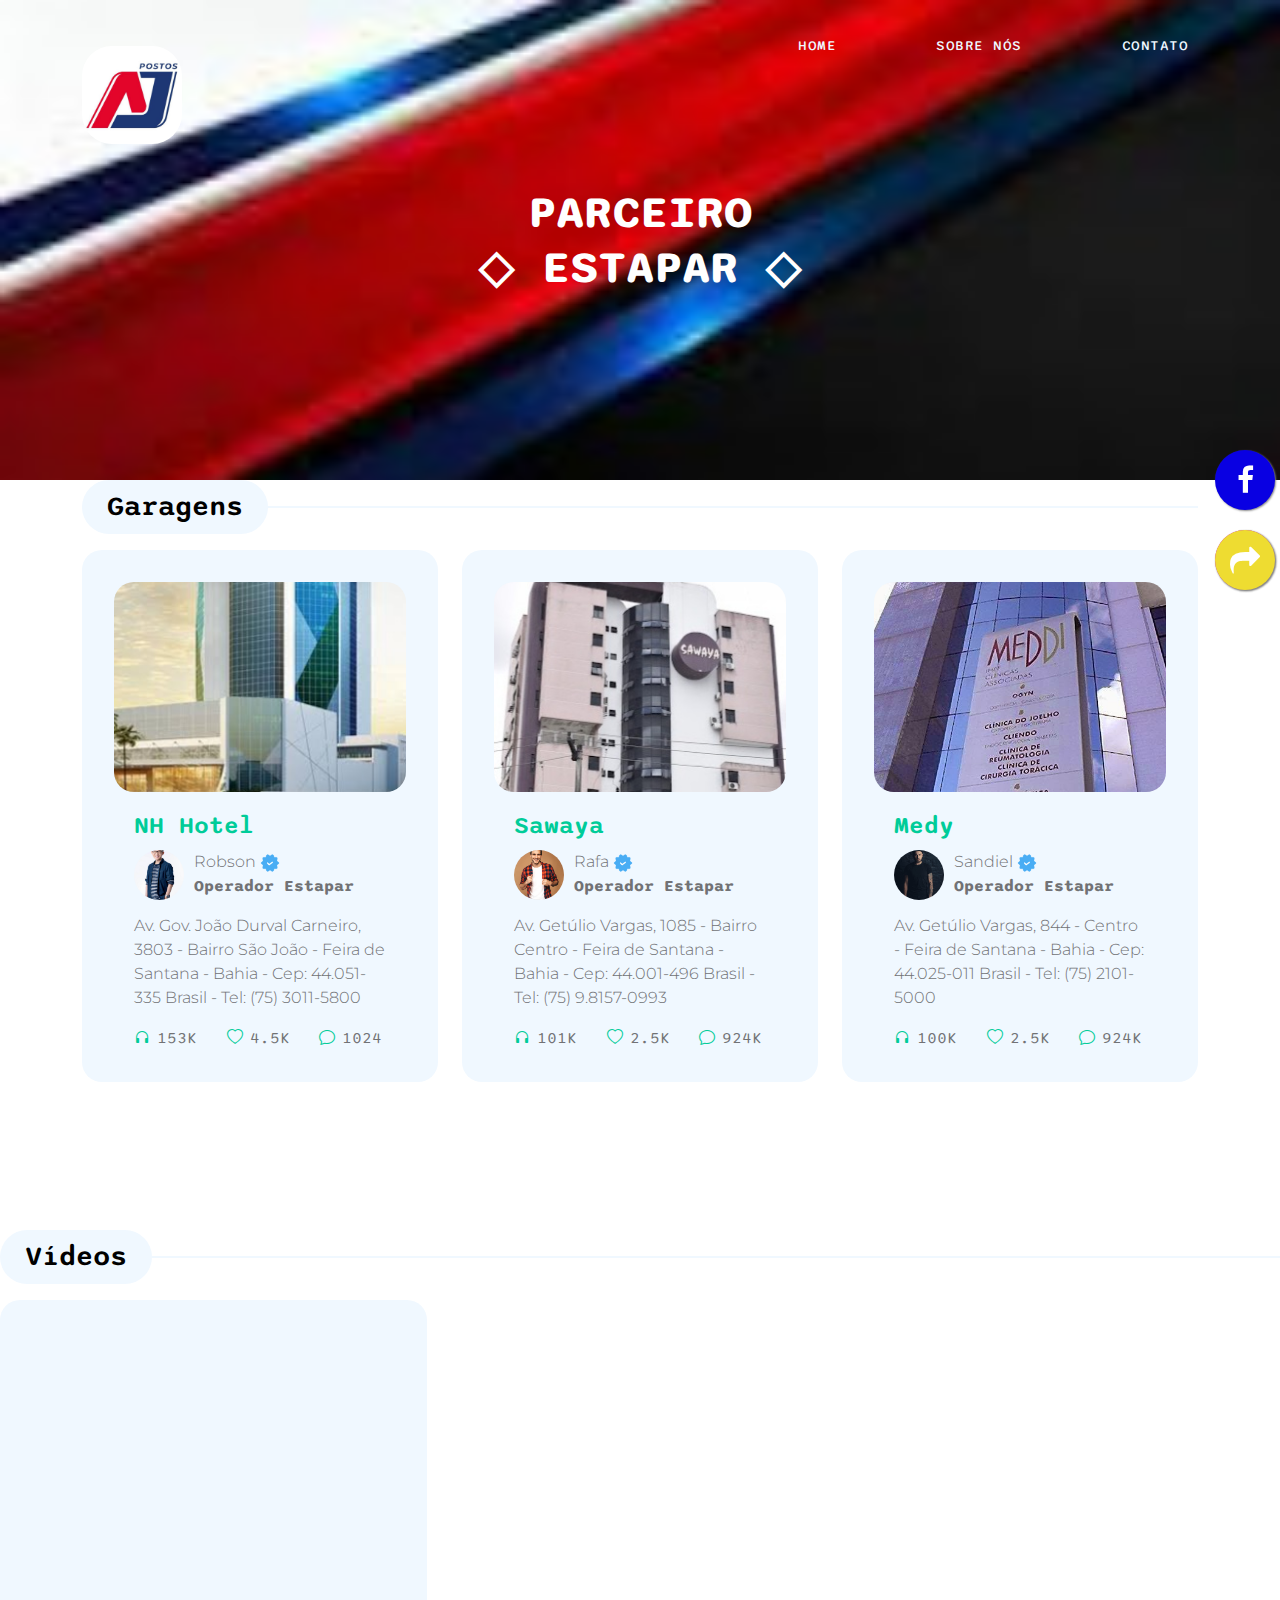
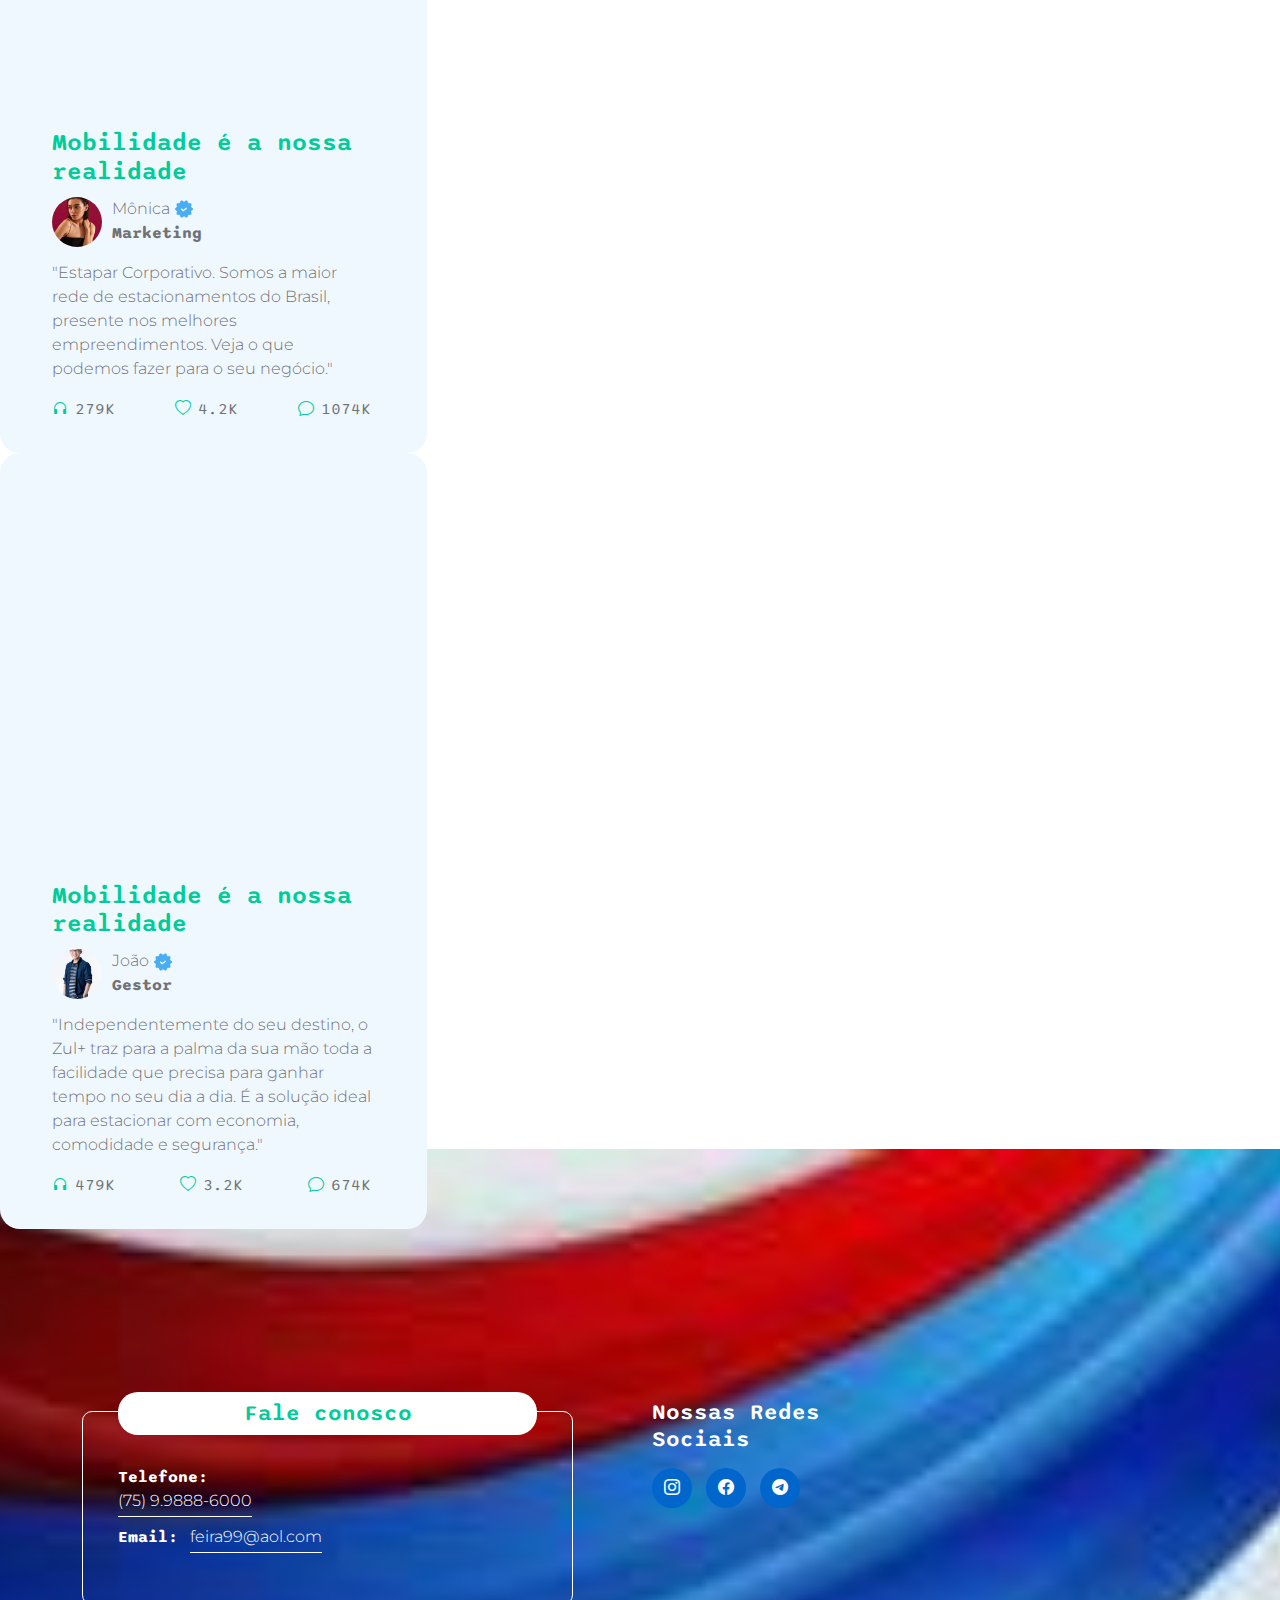
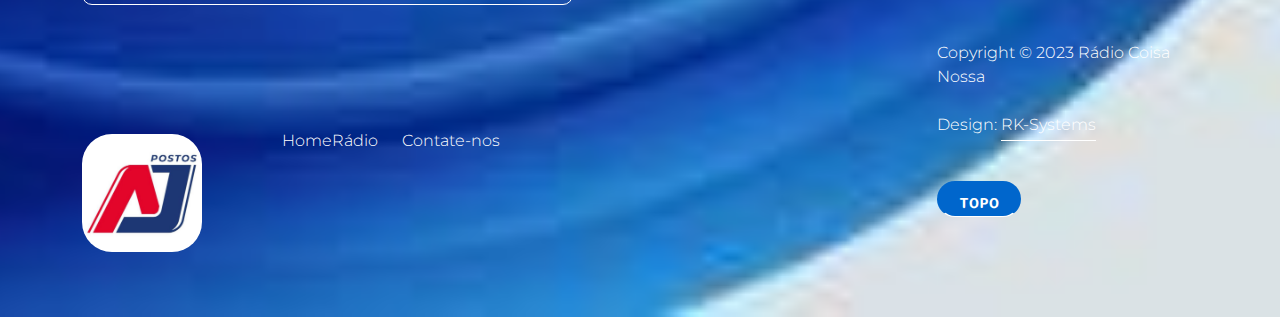
<file: estapar.html>
<!doctype html>
<html lang="pt-br">

<head>
    <meta charset="utf-8">
    <meta name="viewport" content="width=device-width, initial-scale=1">

    <meta name="description" content="">
    <meta name="author" content="">

    <title>Parceiro</title>

    <!-- CSS FILES -->
    <link rel="preconnect" href="https://fonts.googleapis.com">

    <link rel="preconnect" href="https://fonts.gstatic.com" crossorigin>

    <link
        href="https://fonts.googleapis.com/css2?family=Montserrat:wght@300;400&family=Sono:wght@200;300;400;500;700&display=swap"
        rel="stylesheet">

    <link rel="stylesheet" href="css/bootstrap.min.css">

    <link rel="stylesheet" href="css/bootstrap-icons.css">

    <link rel="stylesheet" href="css/owl.carousel.min.css">

    <link rel="stylesheet" href="css/owl.theme.default.min.css">

    <link href="css/templatemo-pod-talk.css" rel="stylesheet">
    <!--

TemplateMo 584 Pod Talk

https://templatemo.com/tm-584-pod-talk

-->
</head>

<body>

    <main id="topo">

        <nav class="navbar navbar-expand-lg">
            <div class="container">
                <a class="navbar-brand me-lg-5 me-0" href="index.html">
                    <img src="images/pod-talk-logo.png" class="logo-image img-fluid" alt="erro img">
                </a>

                <button class="navbar-toggler" type="button" data-bs-toggle="collapse" data-bs-target="#navbarNav"
                    aria-controls="navbarNav" aria-expanded="false" aria-label="Toggle navigation">
                    <span class="navbar-toggler-icon"></span>
                </button>

                <div class="collapse navbar-collapse" id="navbarNav">
                    <ul class="navbar-nav ms-lg-auto">
                        <li class="nav-item">
                            <a class="nav-link" href="index.html">Home</a>
                        </li>

                        <li class="nav-item">
                            <a class="nav-link" href="about.html">Sobre nós</a>
                        </li>

                        <li class="nav-item">
                            <a class="nav-link" href="contact.html">Contato</a>
                        </li>
                    </ul>
                </div>
            </div>
        </nav>


        <header class="site-header d-flex flex-column justify-content-center align-items-center">
            <div class="container">
                <div class="row">

                    <div class="col-lg-12 col-12 text-center">

                        <h2 class="mb-0">PARCEIRO<br>◇ ESTAPAR ◇</h2>
                    </div>

                </div>
            </div>
        </header>


      <!--  <section class="latest-podcast-section section-padding" id="section_2">
            <div class="container">
                <div class="row justify-content-center">

                    <div class="col-lg-12 col-12">
                        <div class="section-title-wrap mb-5">
                            <h4 class="section-title">Lastest episodes</h4>
                        </div>
                    </div>

                    <div class="col-lg-6 col-12 mb-4 mb-lg-0">
                        <div class="custom-block d-flex">
                            <div class="">
                                <div class="custom-block-icon-wrap">
                                    <div class="section-overlay"></div>
                                    <a href="detail-page.html" class="custom-block-image-wrap">
                                        <img src="images/podcast/11683425_4790593.jpg"
                                            class="custom-block-image img-fluid" alt="">

                                        <a href="#" class="custom-block-icon">
                                            <i class="bi-play-fill"></i>
                                        </a>
                                    </a>
                                </div>

                                <div class="mt-2">
                                    <a href="#" class="btn custom-btn">
                                        Subscribe
                                    </a>
                                </div>
                            </div>

                            <div class="custom-block-info">
                                <div class="custom-block-top d-flex mb-1">
                                    <small class="me-4">
                                        <i class="bi-clock-fill custom-icon"></i>
                                        50 Minutes
                                    </small>

                                    <small>Episode <span class="badge">15</span></small>
                                </div>

                                <h5 class="mb-2">
                                    <a href="detail-page.html">
                                        Modern Vintage
                                    </a>
                                </h5>

                                <div class="profile-block d-flex">
                                    <img src="images/profile/woman-posing-black-dress-medium-shot.jpg"
                                        class="profile-block-image img-fluid" alt="">

                                    <p>
                                        Elsa
                                        <img src="images/verified.png" class="verified-image img-fluid" alt="">
                                        <strong>Influencer</strong>
                                    </p>
                                </div>

                                <p class="mb-0">Lorem Ipsum dolor sit amet consectetur</p>

                                <div class="custom-block-bottom d-flex justify-content-between mt-3">
                                    <a href="#" class="bi-headphones me-1">
                                        <span>120k</span>
                                    </a>

                                    <a href="#" class="bi-heart me-1">
                                        <span>42.5k</span>
                                    </a>

                                    <a href="#" class="bi-chat me-1">
                                        <span>11k</span>
                                    </a>

                                    <a href="#" class="bi-download">
                                        <span>50k</span>
                                    </a>
                                </div>
                            </div>

                            <div class="d-flex flex-column ms-auto">
                                <a href="#" class="badge ms-auto">
                                    <i class="bi-heart"></i>
                                </a>

                                <a href="#" class="badge ms-auto">
                                    <i class="bi-bookmark"></i>
                                </a>
                            </div>
                        </div>
                    </div>

                    <div class="col-lg-6 col-12">
                        <div class="custom-block d-flex">
                            <div class="">
                                <div class="custom-block-icon-wrap">
                                    <div class="section-overlay"></div>
                                    <a href="detail-page.html" class="custom-block-image-wrap">
                                        <img src="images/podcast/12577967_02.jpg" class="custom-block-image img-fluid"
                                            alt="">

                                        <a href="#" class="custom-block-icon">
                                            <i class="bi-play-fill"></i>
                                        </a>
                                    </a>
                                </div>

                                <div class="mt-2">
                                    <a href="#" class="btn custom-btn">
                                        Subscribe
                                    </a>
                                </div>
                            </div>

                            <div class="custom-block-info">
                                <div class="custom-block-top d-flex mb-1">
                                    <small class="me-4">
                                        <i class="bi-clock-fill custom-icon"></i>
                                        15 Minutes
                                    </small>

                                    <small>Episode <span class="badge">45</span></small>
                                </div>

                                <h5 class="mb-2">
                                    <a href="detail-page.html">
                                        Daily Talk
                                    </a>
                                </h5>

                                <div class="profile-block d-flex">
                                    <img src="images/profile/handsome-asian-man-listening-music-through-headphones.jpg"
                                        class="profile-block-image img-fluid" alt="">

                                    <p>William
                                        <strong>Vlogger</strong>
                                    </p>
                                </div>

                                <p class="mb-0">Lorem Ipsum dolor sit amet consectetur</p>

                                <div class="custom-block-bottom d-flex justify-content-between mt-3">
                                    <a href="#" class="bi-headphones me-1">
                                        <span>140k</span>
                                    </a>

                                    <a href="#" class="bi-heart me-1">
                                        <span>22.4k</span>
                                    </a>

                                    <a href="#" class="bi-chat me-1">
                                        <span>16k</span>
                                    </a>

                                    <a href="#" class="bi-download">
                                        <span>62k</span>
                                    </a>
                                </div>
                            </div>

                            <div class="d-flex flex-column ms-auto">
                                <a href="#" class="badge ms-auto">
                                    <i class="bi-heart"></i>
                                </a>

                                <a href="#" class="badge ms-auto">
                                    <i class="bi-bookmark"></i>
                                </a>
                            </div>
                        </div>
                    </div>

                    <div class="col-lg-4 col-12 mx-auto">
                        <nav aria-label="Page navigation example">
                            <ul class="pagination pagination-lg justify-content-center mt-5">
                                <li class="page-item">
                                    <a class="page-link" href="#" aria-label="Previous">
                                        <span aria-hidden="true">&laquo;</span>
                                    </a>
                                </li>

                                <li class="page-item active"><a class="page-link" href="#">1</a></li>

                                <li class="page-item"><a class="page-link" href="#">2</a></li>

                                <li class="page-item"><a class="page-link" href="#">3</a></li>

                                <li class="page-item">
                                    <a class="page-link" href="#" aria-label="Next">
                                        <span aria-hidden="true">&raquo;</span>
                                    </a>
                                </li>
                            </ul>
                        </nav>
                    </div>

                </div>
            </div>
        </section>  -->


        <section id="a1" class="trending-podcast-section section-padding pt-0">
            <div class="container">
                <div class="row">

                    <div class="col-lg-12 col-12">
                        <div class="section-title-wrap mb-3">
                            <h4 class="section-title">Garagens</h4>
                        </div>
                    </div>

                    <div class="col-lg-4 col-12 mb-4 mb-lg-0">
                        <div class="custom-block custom-block-full">
                            <div class="custom-block-image-wrap">
                                <a>
                                    <img src="images/profile/nh.jpg" class="custom-block-image img-fluid"
                                        alt="">
                                </a>
                            </div>

                            <div class="custom-block-info">
                                <h5 class="mb-2">
                                    <a href="#a1">
                                        NH Hotel
                                    </a>
                                </h5>

                                <div class="profile-block d-flex">
                                    <img src="images/profile/homem3.jpg"
                                        class="profile-block-image img-fluid" alt="">

                                    <p>Robson
                                        <img src="images/verified.png" class="verified-image img-fluid" alt="">
                                        <strong>Operador Estapar</strong>
                                    </p>
                                </div>

                                <p class="mb-0">Av. Gov. João Durval Carneiro, 3803 - Bairro São João - 
                                  Feira de Santana - Bahia - Cep: 44.051-335 Brasil - Tel: (75) 3011-5800</p>

                                <div class="custom-block-bottom d-flex justify-content-between mt-3">
                                    <a href="#" class="bi-headphones me-1">
                                        <span>153k</span>
                                    </a>

                                    <a href="#" class="bi-heart me-1">
                                        <span>4.5k</span>
                                    </a>

                                    <a href="#" class="bi-chat me-1">
                                        <span>1024</span>
                                    </a>
                                </div>
                            </div>

                          <!-- <div class="social-share d-flex flex-column ms-auto">
                                <a href="#" class="badge ms-auto">
                                    <i class="bi-heart"></i>
                                </a>

                                <a href="#" class="badge ms-auto">
                                    <i class="bi-bookmark"></i>
                                </a>
                            </div> -->
                        </div>
                    </div>

                    <div class="col-lg-4 col-12 mb-4 mb-lg-0">
                        <div class="custom-block custom-block-full">
                            <div class="custom-block-image-wrap">
                                <a>
                                    <img src="images/profile/sawaya.jpg" class="custom-block-image img-fluid"
                                        alt="">
                                </a>
                            </div>

                            <div class="custom-block-info">
                                <h5 class="mb-2">
                                    <a href="#a1">
                                        Sawaya
                                    </a>
                                </h5>

                                <div class="profile-block d-flex">
                                    <img src="images/profile/homem2.jpg"
                                        class="profile-block-image img-fluid" alt="">

                                    <p>
                                        Rafa
                                        <img src="images/verified.png" class="verified-image img-fluid" alt="">
                                        <strong>Operador Estapar</strong>
                                    </p>
                                </div>

                                <p class="mb-0">Av. Getúlio Vargas, 1085 - Bairro Centro - Feira de Santana - Bahia -
                                  Cep: 44.001-496 Brasil - Tel: (75) 9.8157-0993</p>

                                <div class="custom-block-bottom d-flex justify-content-between mt-3">
                                    <a href="#" class="bi-headphones me-1">
                                        <span>101k</span>
                                    </a>

                                    <a href="#" class="bi-heart me-1">
                                        <span>2.5k</span>
                                    </a>

                                    <a href="#" class="bi-chat me-1">
                                        <span>924k</span>
                                    </a>
                                </div>
                            </div>

                          <!--  <div class="social-share d-flex flex-column ms-auto">
                                <a href="#" class="badge ms-auto">
                                    <i class="bi-heart"></i>
                                </a>

                                <a href="#" class="badge ms-auto">
                                    <i class="bi-bookmark"></i>
                                </a>
                            </div> -->
                        </div>
                    </div>

                    <div class="col-lg-4 col-12">
                        <div class="custom-block custom-block-full">
                            <div class="custom-block-image-wrap">
                                <a>
                                    <img src="images/profile/meddi.jpg" class="custom-block-image img-fluid"
                                        alt="">
                                </a>
                            </div>

                            <div class="custom-block-info">
                                <h5 class="mb-2">
                                    <a href="#a1">
                                        Medy
                                    </a>
                                </h5>

                                <div class="profile-block d-flex">
                                    <img src="images/profile/homem4.jpg"
                                        class="profile-block-image img-fluid" alt="">

                                    <p>
                                        Sandiel 
                                        <img src="images/verified.png" class="verified-image img-fluid" alt="">
                                        <strong>Operador Estapar</strong>
                                    </p>
                                </div>

                                <p class="mb-0">Av. Getúlio Vargas, 844 - Centro - Feira de Santana - Bahia - 
                                  Cep: 44.025-011 Brasil - Tel: (75) 2101-5000</p>

                                <div class="custom-block-bottom d-flex justify-content-between mt-3">
                                    <a href="#" class="bi-headphones me-1">
                                        <span>100k</span>
                                    </a>

                                    <a href="#" class="bi-heart me-1">
                                        <span>2.5k</span>
                                    </a>

                                    <a href="#" class="bi-chat me-1">
                                        <span>924k</span>
                                    </a>
                                </div>
                            </div>

                          <!-- <div class="social-share d-flex flex-column ms-auto">
                                <a href="#" class="badge ms-auto">
                                    <i class="bi-heart"></i>
                                </a>

                                <a href="#" class="badge ms-auto">
                                    <i class="bi-bookmark"></i>
                                </a>
                            </div> -->
                        </div>
                    </div>

                </div>
            </div>
        </section>
        <br><br>
      
      <div class="section-title-wrap mb-3">
                            <h4 class="section-title">Vídeos</h4>
                        </div>

      <!--   <div class="col-lg-4 col-12 mb-4 mb-lg-0">
                        <div class="custom-block custom-block-full">
                               <iframe width="350" height="470" src="images/profile/vestapar.mp4" title="Estapar vídeo player"></iframe>                            

                            <div class="custom-block-info">
                                <h5 class="mb-2">
                                    <a href="#">
                                        Mobilidade é a nossa realidade
                                    </a>
                                </h5>

                                <div class="profile-block d-flex">
                                    <img src="images/profile/homem2.jpg"
                                        class="profile-block-image img-fluid" alt="">

                                    <p>
                                        Maurício
                                        <img src="images/verified.png" class="verified-image img-fluid" alt="">
                                        <strong>Entusiasta</strong>
                                    </p>
                                </div>

                                <p class="mb-0">"Estapar Corporativo. Somos a maior rede de estacionamentos
                                  do Brasil, presente nos melhores empreendimentos. Veja o que podemos fazer para o seu negócio."</p>

                                <div class="custom-block-bottom d-flex justify-content-between mt-3">
                                    <a class="bi-headphones me-1">
                                        <span>129k</span>
                                    </a>

                                    <a class="bi-heart me-1">
                                        <span>2.2k</span>
                                    </a>

                                    <a class="bi-chat me-1">
                                        <span>874k</span>
                                    </a>
                                </div>
                            </div>

                          <!--<div class="social-share d-flex flex-column ms-auto">
                                <a href="#" class="badge ms-auto">
                                    <i class="bi-heart"></i>
                                </a>

                                <a href="#" class="badge ms-auto">
                                    <i class="bi-bookmark"></i>
                                </a>
                            </div> -->
      <!-- </div>
                    </div> -->
  
                      <div class="col-lg-4 col-12 mb-4 mb-lg-0">
                        <div class="custom-block custom-block-full">
                               <iframe width="350" height="370" src="https://www.youtube.com/embed/SG8V2UK4gvo?si" title="Estapar vídeo player2"></iframe>                            

                            <div class="custom-block-info">
                                <h5 class="mb-2">
                                    <a href="#">
                                        Mobilidade é a nossa realidade
                                    </a>
                                </h5>

                                <div class="profile-block d-flex">
                                    <img src="images/profile/mulher2.jpg"
                                        class="profile-block-image img-fluid" alt="">

                                    <p>
                                        Mônica
                                        <img src="images/verified.png" class="verified-image img-fluid" alt="">
                                        <strong>Marketing</strong>
                                    </p>
                                </div>

                                <p class="mb-0">"Estapar Corporativo. Somos a maior rede de estacionamentos
                                  do Brasil, presente nos melhores empreendimentos. Veja o que podemos fazer para o seu negócio."</p>

                                <div class="custom-block-bottom d-flex justify-content-between mt-3">
                                    <a class="bi-headphones me-1">
                                        <span>279k</span>
                                    </a>

                                    <a class="bi-heart me-1">
                                        <span>4.2k</span>
                                    </a>

                                    <a class="bi-chat me-1">
                                        <span>1074k</span>
                                    </a>
                                </div>
                            </div>

                          <!--<div class="social-share d-flex flex-column ms-auto">
                                <a href="#" class="badge ms-auto">
                                    <i class="bi-heart"></i>
                                </a>

                                <a href="#" class="badge ms-auto">
                                    <i class="bi-bookmark"></i>
                                </a>
                            </div> -->
                        </div>
                    </div>
      
                      <div class="col-lg-4 col-12 mb-4 mb-lg-0">
                        <div class="custom-block custom-block-full">
                               <iframe width="350" height="370" src="https://www.youtube.com/embed/vw02mQZuclQ?si=" title="Estapar vídeo player3"></iframe>                            

                            <div class="custom-block-info">
                                <h5 class="mb-2">
                                    <a href="#">
                                        Mobilidade é a nossa realidade
                                    </a>
                                </h5>

                                <div class="profile-block d-flex">
                                    <img src="images/profile/homem3.jpg"
                                        class="profile-block-image img-fluid" alt="">

                                    <p>
                                        João
                                        <img src="images/verified.png" class="verified-image img-fluid" alt="">
                                        <strong>Gestor</strong>
                                    </p>
                                </div>

                                <p class="mb-0">"Independentemente do seu destino, o Zul+ traz para a palma da 
                                  sua mão toda a facilidade que precisa para ganhar tempo no seu dia a dia. É a
                                  solução ideal para estacionar com economia, comodidade e segurança."</p>

                                <div class="custom-block-bottom d-flex justify-content-between mt-3">
                                    <a class="bi-headphones me-1">
                                        <span>479k</span>
                                    </a>

                                    <a class="bi-heart me-1">
                                        <span>3.2k</span>
                                    </a>

                                    <a class="bi-chat me-1">
                                        <span>674k</span>
                                    </a>
                                </div>
                            </div>

                          <!--<div class="social-share d-flex flex-column ms-auto">
                                <a href="#" class="badge ms-auto">
                                    <i class="bi-heart"></i>
                                </a>

                                <a href="#" class="badge ms-auto">
                                    <i class="bi-bookmark"></i>
                                </a>
                            </div> -->
                        </div>
                    </div>
            
    </main>


    <footer class="site-footer">
        <div class="container">
            <div class="row">

                <div class="col-lg-6 col-12 mb-5 mb-lg-0">
                    <div class="subscribe-form-wrap">
                        <h6>Fale conosco</h6>

                        <form class="custom-form subscribe-form" action="#" method="get" role="form">
                          <!-- <input type="email" name="subscribe-email" id="subscribe-email" pattern="[^ @]*@[^ @]*"
                                class="form-control" placeholder="Email Address" required=""> -->

                            <div class="col-lg-12 col-12">
                              <p class="mb-2"><strong class="d-inline me-2">Telefone:</strong><br>
                                <a href="tel:+5575998886000">(75) 9.9888-6000</a></p>

                              <p>
                                <strong class="d-inline me-2">Email:</strong>
                                <a href="mailto:feira99@aol.com">feira99@aol.com</a>
                              </p>

                            </div>
                        </form>
                    </div>
                </div>

              <!-- <div class="col-lg-3 col-md-6 col-12 mb-4 mb-md-0 mb-lg-0">
                    <h6 class="site-footer-title mb-3">Contato</h6>

                    <p class="mb-2"><strong class="d-inline me-2">Telefone:</strong> (75) 9.9888-6000</p>

                    <p>
                        <strong class="d-inline me-2">Email:</strong>
                        <a href="#">feira99@aol.com</a>
                    </p>
                </div> -->

                <div class="col-lg-3 col-md-6 col-12">
                  <!--<h6 class="site-footer-title mb-3">Download Mobile</h6>

                    <div class="site-footer-thumb mb-4 pb-2">
                        <div class="d-flex flex-wrap">
                            <a href="#">
                                <img src="images/app-store.png" class="me-3 mb-2 mb-lg-0 img-fluid" alt="">
                            </a>

                            <a href="#">
                                <img src="images/play-store.png" class="img-fluid" alt="">
                            </a>
                        </div>
                    </div> -->

                    <h6 class="site-footer-title mb-3">Nossas Redes Sociais</h6>

                    <ul class="social-icon">
                        <li class="social-icon-item">
                            <a href="https://instagram.com/rksystems72?igshid=NzZlODBkYWE4Ng==" class="social-icon-link bi-instagram"></a>
                        </li>

                        <li class="social-icon-item">
                            <a href="https://www.facebook.com/admrksystem?mibextid=ZbWKwL" class="social-icon-link bi-facebook"></a>
                        </li>

                        <li class="social-icon-item">
                            <a href="https://t.me/RobsonKlay" class="social-icon-link bi-telegram"></a>
                        </li>
                    </ul>
                </div>

            </div>
        </div>

        <div class="container pt-5">
            <div class="row align-items-center">

                <div class="col-lg-2 col-md-3 col-12">
                    <a class="navbar-brand" href="index.html">
                        <img src="images/pod-talk-logo.png" class="logo-image img-fluid" alt="Erro...">
                    </a>
                </div> 

                <div class="col-lg-7 col-md-9 col-12">
                  <br>
                    <ul class="site-footer-links">
                        <li class="site-footer-link-item">
                            <a href="index.html" class="site-footer-link">HomeRádio</a>
                        </li>

                        <li class="site-footer-link-item">
                            <a href="contact.html" class="site-footer-link">Contate-nos</a>
                        </li>
                      
                    </ul>
                </div>

                <div class="col-lg-3 col-12">
                    <p class="copyright-text mb-0">Copyright © 2023 Rádio Coisa Nossa
                        <br><br>
                        Design: <a rel="nofollow" href="https://api.whatsapp.com/send?phone=5575998886000&text=Ol%C3%A1!" target="_parent">RK-Systems</a>
                      <br><br>
                      <a href="#topo" class="btn custom-btn-topo smoothscroll mt-3">TOPO</a>	
                </div>
                     
                    
            </div>
                
        </div>
 
    </footer>
      
      <link rel="stylesheet" href="https://maxcdn.bootstrapcdn.com/font-awesome/4.5.0/css/font-awesome.min.css">
      <a href="https://www.facebook.com/Estapar?mibextid=ZbWKwL" style="position:fixed;width:60px;height:60px;bottom:390px;right:5px;background-color:#0900e2;color:#FFF;border-radius:50px;text-align:center;font-size:30px;box-shadow: 1px 1px 2px #888;
               z-index:1000;" target="_blank">
         <i style="margin-top:15px" class="fa fa-facebook"></i>
      </a>
      
      <link rel="stylesheet" href="https://maxcdn.bootstrapcdn.com/font-awesome/4.5.0/css/font-awesome.min.css">
      <a href="https://instagram.com/estapar?igshid=NGVhN2U2NjQ0Yg==" style="position:fixed;width:60px;height:60px;bottom:310px;right:5px;background-color:#e606be;color:#FFF;border-radius:50px;text-align:center;font-size:30px;box-shadow: 1px 1px 2px #888;
               z-index:1000;" target="_blank">
         <i style="margin-top:15px" class="fa fa-instagram"></i>
      </a>
      
      <link rel="stylesheet" href="https://maxcdn.bootstrapcdn.com/font-awesome/4.5.0/css/font-awesome.min.css">
      <a href="https://api.whatsapp.com/send?phone=&text=Nossas%20p%C3%A1ginas%20na%20WEB%21%0A%0Ahttps%3A%2F%2Frk-system.github.io%2Fradiocoisanossa%2Festapar.html%0A%0Ahttps%3A%2F%2Fwww.estapar.com.br%2F" 
        style="position:fixed;width:60px;height:60px;bottom:310px;right:5px;background-color:#eedc31;color:#FFF;border-radius:50px;text-align:center;font-size:30px;box-shadow: 1px 1px 2px #888;
               z-index:1000;" target="_blank">
         <i style="margin-top:15px" class="fa fa-share"></i>
      </a>
      

    <!-- JAVASCRIPT FILES -->
    <script src="js/jquery.min.js"></script>
    <script src="js/bootstrap.bundle.min.js"></script>
    <script src="js/owl.carousel.min.js"></script>
    <script src="js/custom.js"></script>

</body>

</html>
</file>
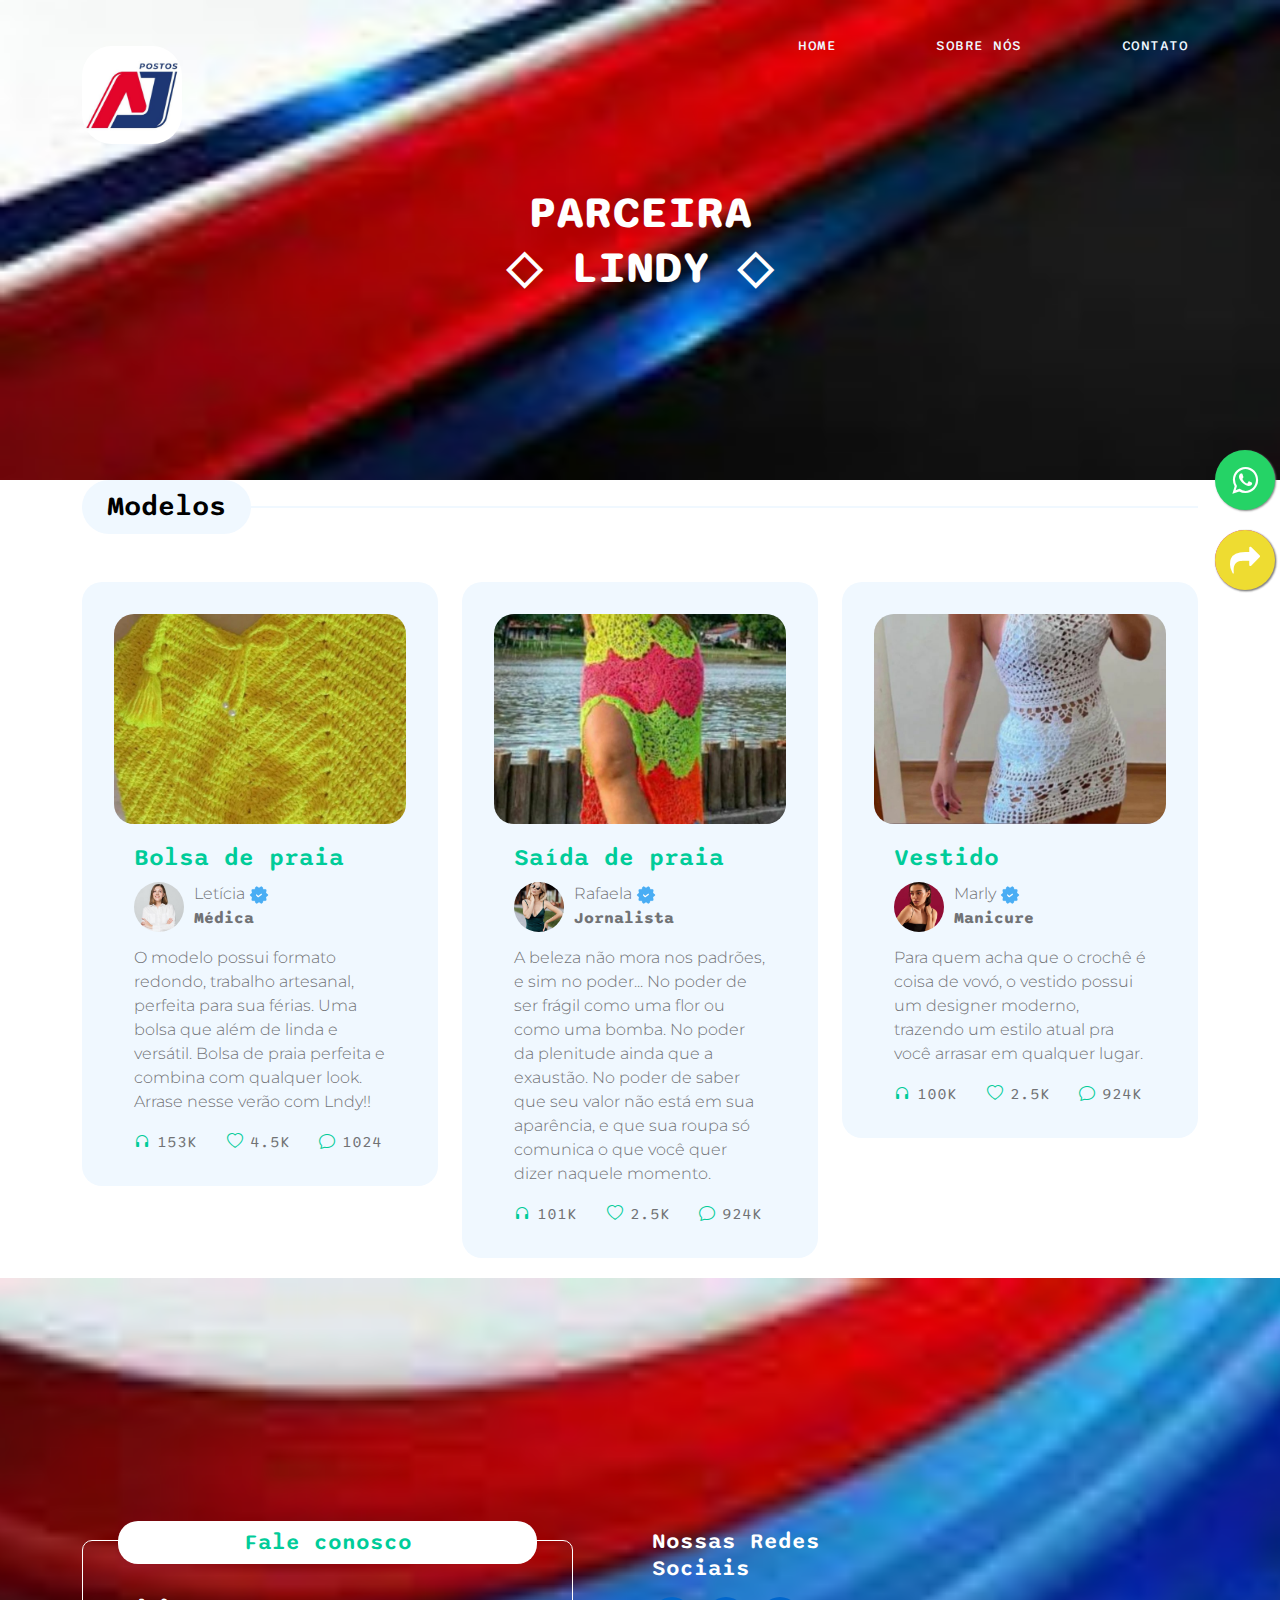
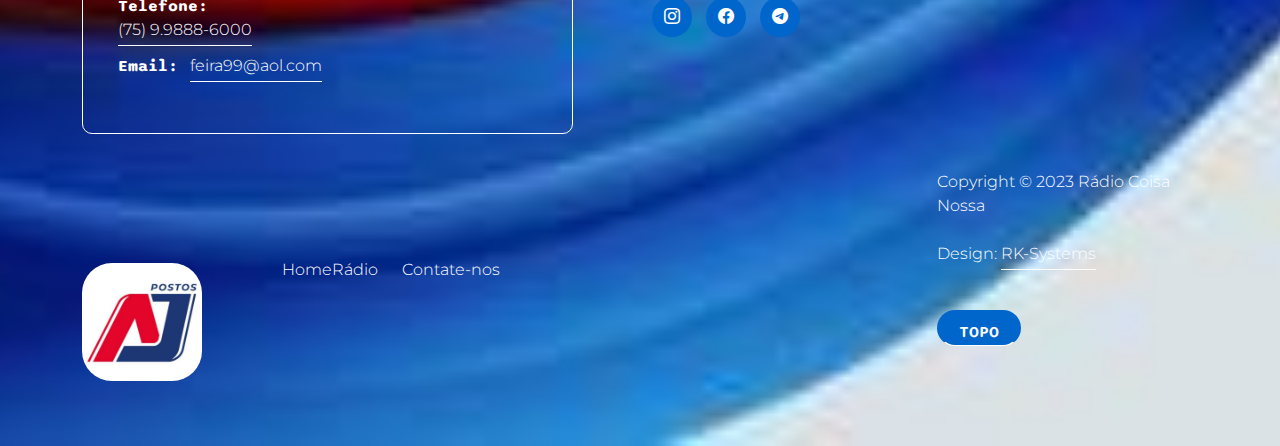
<file: lindy.html>
<!doctype html>
<html lang="pt-br">

<head>
    <meta charset="utf-8">
    <meta name="viewport" content="width=device-width, initial-scale=1">

    <meta name="description" content="">
    <meta name="author" content="">

    <title>Parceiro</title>

    <!-- CSS FILES -->
    <link rel="preconnect" href="https://fonts.googleapis.com">

    <link rel="preconnect" href="https://fonts.gstatic.com" crossorigin>

    <link
        href="https://fonts.googleapis.com/css2?family=Montserrat:wght@300;400&family=Sono:wght@200;300;400;500;700&display=swap"
        rel="stylesheet">

    <link rel="stylesheet" href="css/bootstrap.min.css">

    <link rel="stylesheet" href="css/bootstrap-icons.css">

    <link rel="stylesheet" href="css/owl.carousel.min.css">

    <link rel="stylesheet" href="css/owl.theme.default.min.css">

    <link href="css/templatemo-pod-talk.css" rel="stylesheet">
    <!--

TemplateMo 584 Pod Talk

https://templatemo.com/tm-584-pod-talk

-->
</head>

<body>

    <main id="topo">

        <nav class="navbar navbar-expand-lg">
            <div class="container">
                <a class="navbar-brand me-lg-5 me-0" href="index.html">
                    <img src="images/pod-talk-logo.png" class="logo-image img-fluid" alt="erro img">
                </a>

                <button class="navbar-toggler" type="button" data-bs-toggle="collapse" data-bs-target="#navbarNav"
                    aria-controls="navbarNav" aria-expanded="false" aria-label="Toggle navigation">
                    <span class="navbar-toggler-icon"></span>
                </button>

                <div class="collapse navbar-collapse" id="navbarNav">
                    <ul class="navbar-nav ms-lg-auto">
                        <li class="nav-item">
                            <a class="nav-link" href="index.html">Home</a>
                        </li>

                        <li class="nav-item">
                            <a class="nav-link" href="about.html">Sobre nós</a>
                        </li>

                        <li class="nav-item">
                            <a class="nav-link" href="contact.html">Contato</a>
                        </li>
                    </ul>
                </div>
            </div>
        </nav>


        <header class="site-header d-flex flex-column justify-content-center align-items-center">
            <div class="container">
                <div class="row">

                    <div class="col-lg-12 col-12 text-center">

                        <h2 class="mb-0">PARCEIRA<br>◇ LINDY ◇</h2>
                    </div>

                </div>
            </div>
        </header>





        <section id="a1" class="trending-podcast-section section-padding pt-0">
            <div class="container">
                <div class="row">

                    <div class="col-lg-12 col-12">
                        <div class="section-title-wrap mb-5">
                            <h4 class="section-title">Modelos</h4>
                        </div>
                    </div>

                    <div class="col-lg-4 col-12 mb-4 mb-lg-0">
                        <div class="custom-block custom-block-full">
                            <div class="custom-block-image-wrap">
                                <a>
                                    <img src="images/profile/croche1.jpg" class="custom-block-image img-fluid"
                                        alt="">
                                </a>
                            </div>

                            <div class="custom-block-info">
                                <h5 class="mb-2">
                                    <a href="#a1">
                                        Bolsa de praia
                                    </a>
                                </h5>

                                <div class="profile-block d-flex">
                                    <img src="images/profile/mulher.jpg"
                                        class="profile-block-image img-fluid" alt="">

                                    <p>Letícia
                                        <img src="images/verified.png" class="verified-image img-fluid" alt="">
                                        <strong>Médica</strong>
                                    </p>
                                </div>

                                <p class="mb-0">O modelo possui formato redondo, trabalho artesanal, perfeita para sua férias.
                                  Uma bolsa que além de linda e versátil. Bolsa de praia perfeita e combina com qualquer look. 
                                  Arrase nesse verão com Lndy!!</p>

                                <div class="custom-block-bottom d-flex justify-content-between mt-3">
                                    <a href="#" class="bi-headphones me-1">
                                        <span>153k</span>
                                    </a>

                                    <a href="#" class="bi-heart me-1">
                                        <span>4.5k</span>
                                    </a>

                                    <a href="#" class="bi-chat me-1">
                                        <span>1024</span>
                                    </a>
                                </div>
                            </div>

                          <!-- <div class="social-share d-flex flex-column ms-auto">
                                <a href="#" class="badge ms-auto">
                                    <i class="bi-heart"></i>
                                </a>

                                <a href="#" class="badge ms-auto">
                                    <i class="bi-bookmark"></i>
                                </a>
                            </div> -->
                        </div>
                    </div>

                    <div class="col-lg-4 col-12 mb-4 mb-lg-0">
                        <div class="custom-block custom-block-full">
                            <div class="custom-block-image-wrap">
                                <a>
                                    <img src="images/profile/croche5.jpg" class="custom-block-image img-fluid"
                                        alt="">
                                </a>
                            </div>

                            <div class="custom-block-info">
                                <h5 class="mb-2">
                                    <a href="#a1">
                                        Saída de praia
                                    </a>
                                </h5>

                                <div class="profile-block d-flex">
                                    <img src="images/profile/mulher3.jpg"
                                        class="profile-block-image img-fluid" alt="">

                                    <p>
                                        Rafaela
                                        <img src="images/verified.png" class="verified-image img-fluid" alt="">
                                        <strong>Jornalista</strong>
                                    </p>
                                </div>

                                <p class="mb-0">A beleza não mora nos padrões, e sim no poder... No poder de ser frágil 
                                  como uma flor ou como uma bomba. No poder da plenitude ainda que a exaustão. No poder de
                                  saber que seu valor não está em sua aparência, e que sua roupa só comunica o que você quer
                                  dizer naquele momento.</p>

                                <div class="custom-block-bottom d-flex justify-content-between mt-3">
                                    <a href="#" class="bi-headphones me-1">
                                        <span>101k</span>
                                    </a>

                                    <a href="#" class="bi-heart me-1">
                                        <span>2.5k</span>
                                    </a>

                                    <a href="#" class="bi-chat me-1">
                                        <span>924k</span>
                                    </a>
                                </div>
                            </div>

                          <!--  <div class="social-share d-flex flex-column ms-auto">
                                <a href="#" class="badge ms-auto">
                                    <i class="bi-heart"></i>
                                </a>

                                <a href="#" class="badge ms-auto">
                                    <i class="bi-bookmark"></i>
                                </a>
                            </div> -->
                        </div>
                    </div>

                    <div class="col-lg-4 col-12">
                        <div class="custom-block custom-block-full">
                            <div class="custom-block-image-wrap">
                                <a>
                                    <img src="images/profile/croche7.jpg" class="custom-block-image img-fluid"
                                        alt="">
                                </a>
                            </div>

                            <div class="custom-block-info">
                                <h5 class="mb-2">
                                    <a href="#a1">
                                        Vestido
                                    </a>
                                </h5>

                                <div class="profile-block d-flex">
                                    <img src="images/profile/mulher2.jpg"
                                        class="profile-block-image img-fluid" alt="">

                                    <p>
                                        Marly
                                        <img src="images/verified.png" class="verified-image img-fluid" alt="">
                                        <strong>Manicure</strong>
                                    </p>
                                </div>

                                <p class="mb-0">Para quem acha que o crochê é coisa de vovó, o vestido  possui um 
                                  designer moderno, trazendo um estilo atual pra você arrasar em qualquer lugar.</p>

                                <div class="custom-block-bottom d-flex justify-content-between mt-3">
                                    <a href="#" class="bi-headphones me-1">
                                        <span>100k</span>
                                    </a>

                                    <a href="#" class="bi-heart me-1">
                                        <span>2.5k</span>
                                    </a>

                                    <a href="#" class="bi-chat me-1">
                                        <span>924k</span>
                                    </a>
                                </div>
                            </div>

                          <!-- <div class="social-share d-flex flex-column ms-auto">
                                <a href="#" class="badge ms-auto">
                                    <i class="bi-heart"></i>
                                </a>

                                <a href="#" class="badge ms-auto">
                                    <i class="bi-bookmark"></i>
                                </a>
                            </div> -->
                        </div>
                    </div>

                </div>
            </div>
        </section>
    </main>


    <footer class="site-footer">
        <div class="container">
            <div class="row">

                <div class="col-lg-6 col-12 mb-5 mb-lg-0">
                    <div class="subscribe-form-wrap">
                        <h6>Fale conosco</h6>

                        <form class="custom-form subscribe-form" action="#" method="get" role="form">
                          <!-- <input type="email" name="subscribe-email" id="subscribe-email" pattern="[^ @]*@[^ @]*"
                                class="form-control" placeholder="Email Address" required=""> -->

                            <div class="col-lg-12 col-12">
                              <p class="mb-2"><strong class="d-inline me-2">Telefone:</strong><br>
                                <a href="tel:+5575998886000">(75) 9.9888-6000</a></p>

                              <p>
                                <strong class="d-inline me-2">Email:</strong>
                                <a href="mailto:feira99@aol.com">feira99@aol.com</a>
                              </p>

                            </div>
                        </form>
                    </div>
                </div>

              <!-- <div class="col-lg-3 col-md-6 col-12 mb-4 mb-md-0 mb-lg-0">
                    <h6 class="site-footer-title mb-3">Contato</h6>

                    <p class="mb-2"><strong class="d-inline me-2">Telefone:</strong> (75) 9.9888-6000</p>

                    <p>
                        <strong class="d-inline me-2">Email:</strong>
                        <a href="#">feira99@aol.com</a>
                    </p>
                </div> -->

                <div class="col-lg-3 col-md-6 col-12">
                  <!--<h6 class="site-footer-title mb-3">Download Mobile</h6>

                    <div class="site-footer-thumb mb-4 pb-2">
                        <div class="d-flex flex-wrap">
                            <a href="#">
                                <img src="images/app-store.png" class="me-3 mb-2 mb-lg-0 img-fluid" alt="">
                            </a>

                            <a href="#">
                                <img src="images/play-store.png" class="img-fluid" alt="">
                            </a>
                        </div>
                    </div> -->

                    <h6 class="site-footer-title mb-3">Nossas Redes Sociais</h6>

                    <ul class="social-icon">
                        <li class="social-icon-item">
                            <a href="https://instagram.com/rksystems72?igshid=NzZlODBkYWE4Ng==" class="social-icon-link bi-instagram"></a>
                        </li>

                        <li class="social-icon-item">
                            <a href="https://www.facebook.com/admrksystem?mibextid=ZbWKwL" class="social-icon-link bi-facebook"></a>
                        </li>

                        <li class="social-icon-item">
                            <a href="https://t.me/RobsonKlay" class="social-icon-link bi-telegram"></a>
                        </li>
                    </ul>
                </div>

            </div>
        </div>

        <div class="container pt-5">
            <div class="row align-items-center">

                <div class="col-lg-2 col-md-3 col-12">
                    <a class="navbar-brand" href="index.html">
                        <img src="images/pod-talk-logo.png" class="logo-image img-fluid" alt="Erro...">
                    </a>
                </div> 

                <div class="col-lg-7 col-md-9 col-12">
                  <br>
                    <ul class="site-footer-links">
                        <li class="site-footer-link-item">
                            <a href="index.html" class="site-footer-link">HomeRádio</a>
                        </li>

                        <li class="site-footer-link-item">
                            <a href="contact.html" class="site-footer-link">Contate-nos</a>
                        </li>
                      
                    </ul>
                </div>

                <div class="col-lg-3 col-12">
                    <p class="copyright-text mb-0">Copyright © 2023 Rádio Coisa Nossa
                        <br><br>
                        Design: <a rel="nofollow" href="https://api.whatsapp.com/send?phone=5575998886000&text=Ol%C3%A1!" target="_parent">RK-Systems</a>
                      <br><br>
                      <a href="#topo" class="btn custom-btn-topo smoothscroll mt-3">TOPO</a>	
                </div>
                     
                    
            </div>
                
        </div>
 
    </footer>
      
      <link rel="stylesheet" href="https://maxcdn.bootstrapcdn.com/font-awesome/4.5.0/css/font-awesome.min.css">
      <a href="https://api.whatsapp.com/send?phone=5575981900562&text=Ol%C3%A1!" style="position:fixed;width:60px;height:60px;bottom:390px;right:5px;background-color:#25d366;color:#FFF;border-radius:50px;text-align:center;font-size:30px;box-shadow: 1px 1px 2px #888;
               z-index:1000;" target="_blank">
         <i style="margin-top:15px" class="fa fa-whatsapp"></i>
      </a>
      
      <link rel="stylesheet" href="https://maxcdn.bootstrapcdn.com/font-awesome/4.5.0/css/font-awesome.min.css">
      <a href="https://instagram.com/lindy_croches?igshid=MWtrendvbjk1NWs3eQ==" style="position:fixed;width:60px;height:60px;bottom:310px;right:5px;background-color:#e606be;color:#FFF;border-radius:50px;text-align:center;font-size:30px;box-shadow: 1px 1px 2px #888;
               z-index:1000;" target="_blank">
         <i style="margin-top:15px" class="fa fa-instagram"></i>
      </a>

      <link rel="stylesheet" href="https://maxcdn.bootstrapcdn.com/font-awesome/4.5.0/css/font-awesome.min.css">
      <a href="https://api.whatsapp.com/send?phone=&text=Nossa%20p%C3%A1gina%20na%20WEB%21%0A%0Ahttps%3A%2F%2Frk-system.github.io%2Fradiocoisanossa%2Flindy.html%0A" 
        style="position:fixed;width:60px;height:60px;bottom:310px;right:5px;background-color:#eedc31;color:#FFF;border-radius:50px;text-align:center;font-size:30px;box-shadow: 1px 1px 2px #888;
               z-index:1000;" target="_blank">
         <i style="margin-top:15px" class="fa fa-share"></i>
      </a>
      
    <!-- JAVASCRIPT FILES -->
    <script src="js/jquery.min.js"></script>
    <script src="js/bootstrap.bundle.min.js"></script>
    <script src="js/owl.carousel.min.js"></script>
    <script src="js/custom.js"></script>

</body>

</html>
</file>
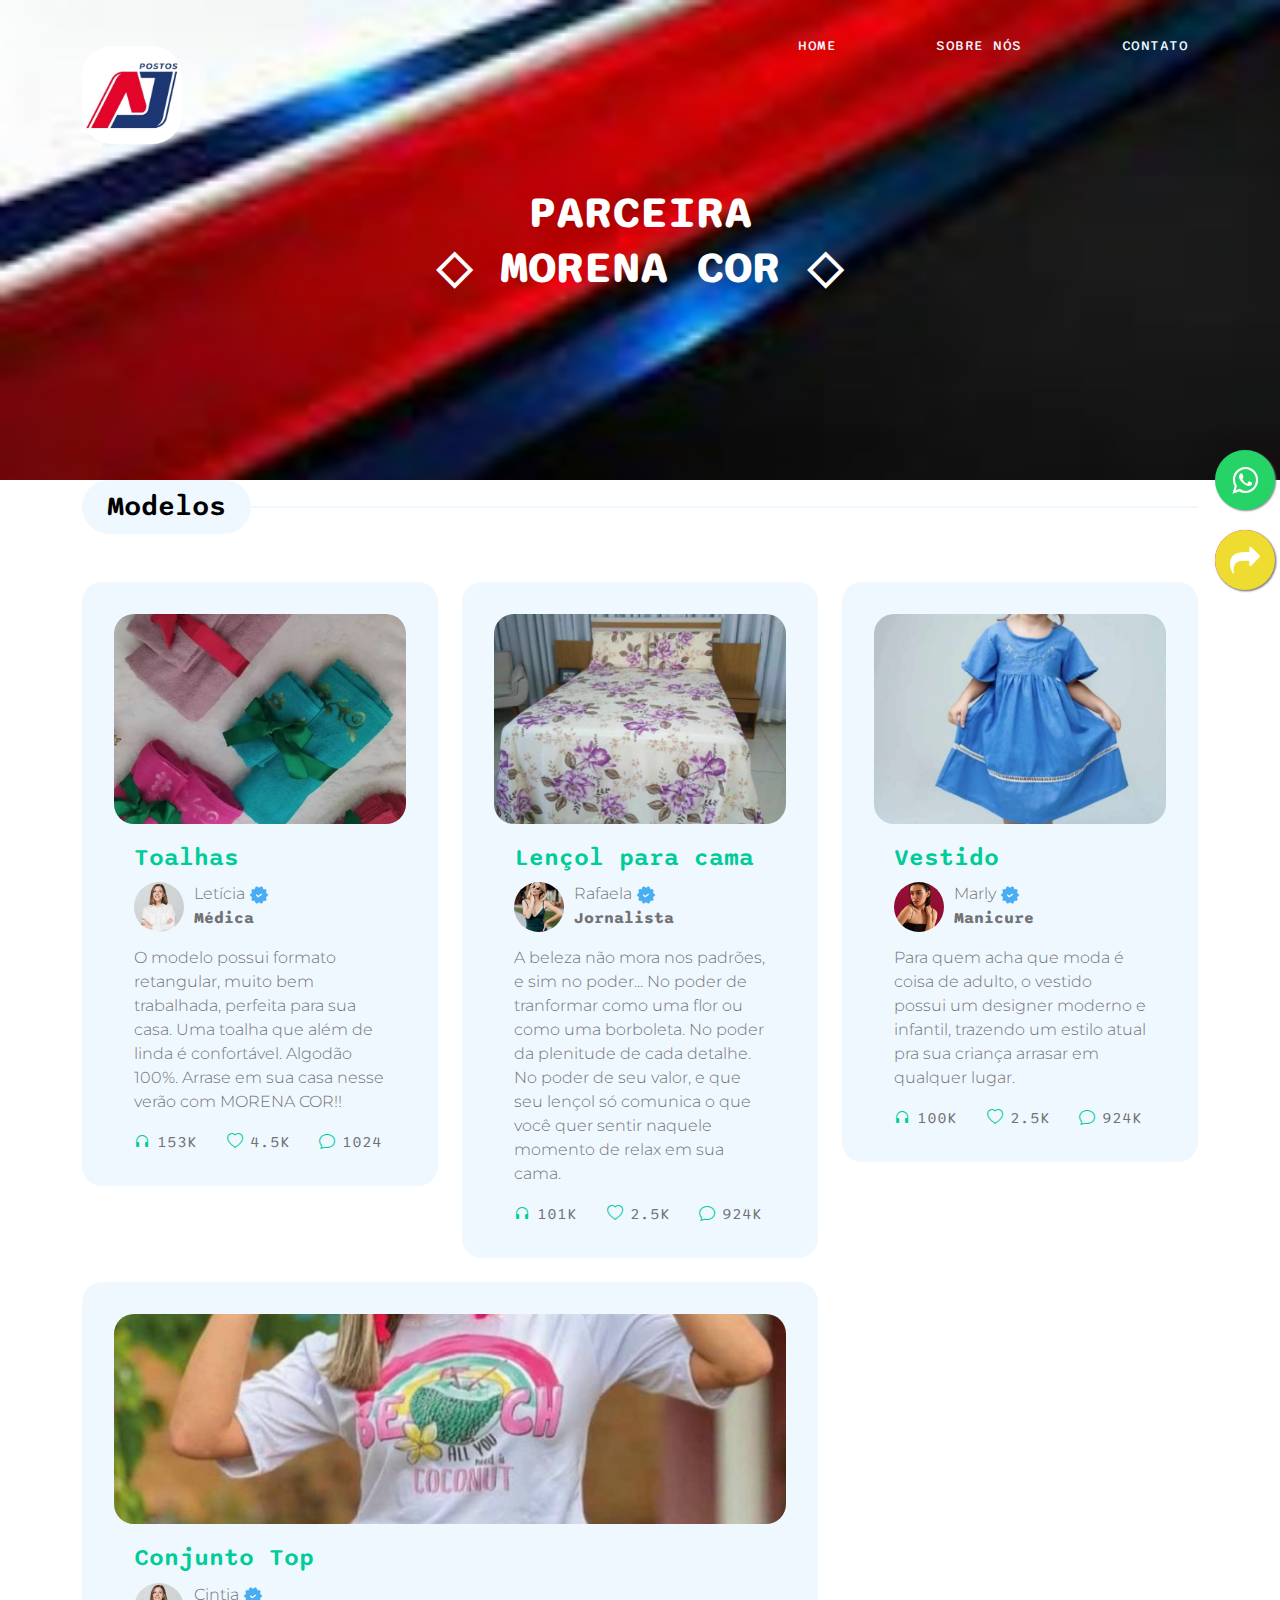
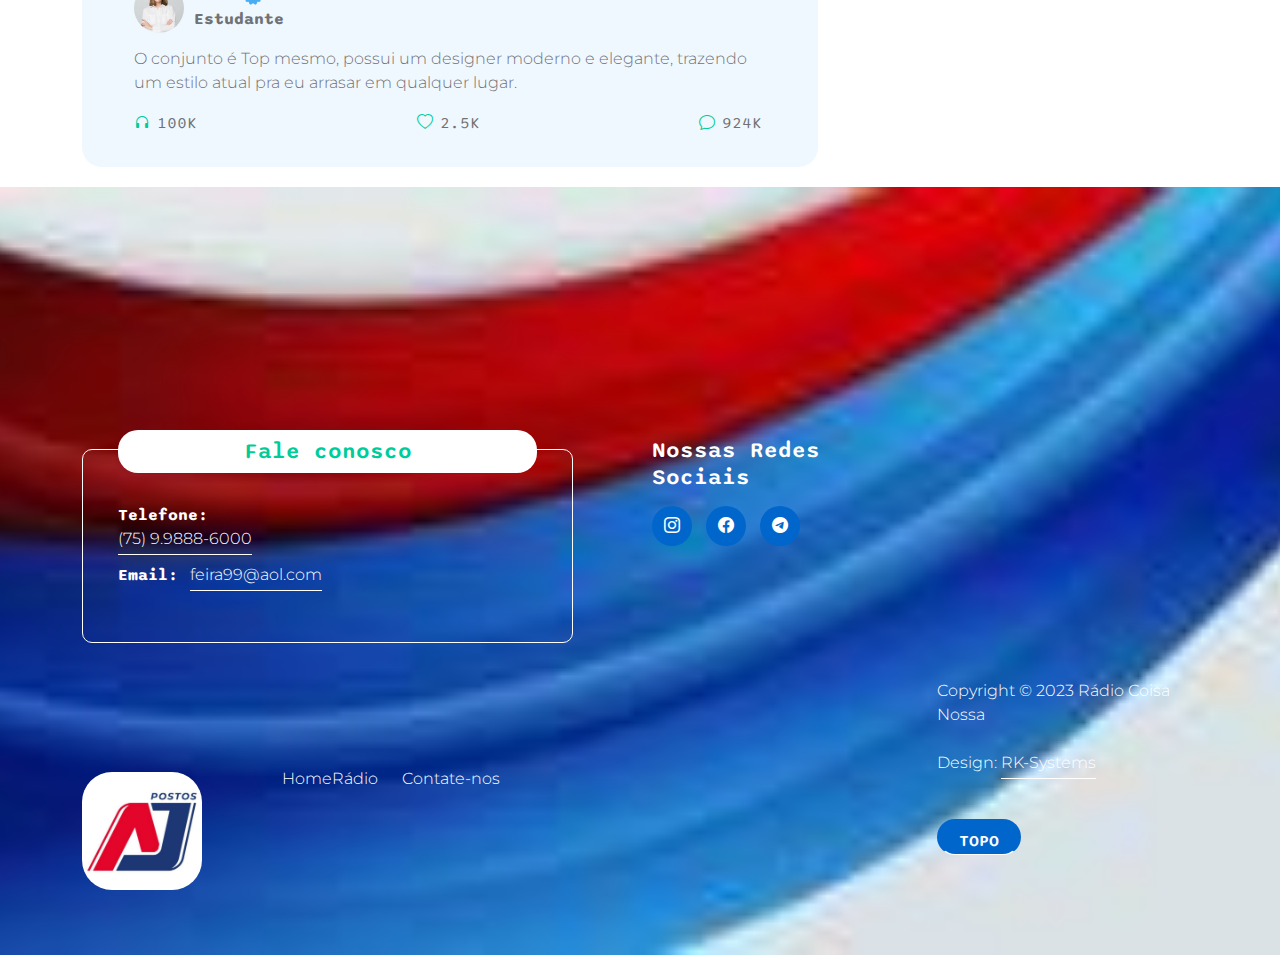
<file: morenacor.html>
<!doctype html>
<html lang="pt-br">

<head>
    <meta charset="utf-8">
    <meta name="viewport" content="width=device-width, initial-scale=1">

    <meta name="description" content="">
    <meta name="author" content="">

    <title>Parceiro</title>

    <!-- CSS FILES -->
    <link rel="preconnect" href="https://fonts.googleapis.com">

    <link rel="preconnect" href="https://fonts.gstatic.com" crossorigin>

    <link
        href="https://fonts.googleapis.com/css2?family=Montserrat:wght@300;400&family=Sono:wght@200;300;400;500;700&display=swap"
        rel="stylesheet">

    <link rel="stylesheet" href="css/bootstrap.min.css">

    <link rel="stylesheet" href="css/bootstrap-icons.css">

    <link rel="stylesheet" href="css/owl.carousel.min.css">

    <link rel="stylesheet" href="css/owl.theme.default.min.css">

    <link href="css/templatemo-pod-talk.css" rel="stylesheet">
    <!--

TemplateMo 584 Pod Talk

https://templatemo.com/tm-584-pod-talk

-->
</head>

<body>

    <main id="topo">

        <nav class="navbar navbar-expand-lg">
            <div class="container">
                <a class="navbar-brand me-lg-5 me-0" href="index.html">
                    <img src="images/pod-talk-logo.png" class="logo-image img-fluid" alt="erro img">
                </a>

                <button class="navbar-toggler" type="button" data-bs-toggle="collapse" data-bs-target="#navbarNav"
                    aria-controls="navbarNav" aria-expanded="false" aria-label="Toggle navigation">
                    <span class="navbar-toggler-icon"></span>
                </button>

                <div class="collapse navbar-collapse" id="navbarNav">
                    <ul class="navbar-nav ms-lg-auto">
                        <li class="nav-item">
                            <a class="nav-link" href="index.html">Home</a>
                        </li>

                        <li class="nav-item">
                            <a class="nav-link" href="about.html">Sobre nós</a>
                        </li>

                        <li class="nav-item">
                            <a class="nav-link" href="contact.html">Contato</a>
                        </li>
                    </ul>
                </div>
            </div>
        </nav>


        <header class="site-header d-flex flex-column justify-content-center align-items-center">
            <div class="container">
                <div class="row">

                    <div class="col-lg-12 col-12 text-center">

                        <h2 class="mb-0">PARCEIRA<br>◇ MORENA COR ◇</h2>
                    </div>

                </div>
            </div>
        </header>





        <section id="a1" class="trending-podcast-section section-padding pt-0">
            <div class="container">
                <div class="row">

                    <div class="col-lg-12 col-12">
                        <div class="section-title-wrap mb-5">
                            <h4 class="section-title">Modelos</h4>
                        </div>
                    </div>

                    <div class="col-lg-4 col-12 mb-4 mb-lg-0">
                        <div class="custom-block custom-block-full">
                            <div class="custom-block-image-wrap">
                                <a>
                                    <img src="images/profile/morenacor2.jpg" class="custom-block-image img-fluid"
                                        alt="">
                                </a>
                            </div>

                            <div class="custom-block-info">
                                <h5 class="mb-2">
                                    <a href="#a1">
                                        Toalhas
                                    </a>
                                </h5>

                                <div class="profile-block d-flex">
                                    <img src="images/profile/mulher.jpg"
                                        class="profile-block-image img-fluid" alt="">

                                    <p>Letícia
                                        <img src="images/verified.png" class="verified-image img-fluid" alt="">
                                        <strong>Médica</strong>
                                    </p>
                                </div>

                                <p class="mb-0">O modelo possui formato retangular, muito bem trabalhada, perfeita para sua casa.
                                  Uma toalha que além de linda é confortável. Algodão 100%. 
                                  Arrase em sua casa nesse verão com MORENA COR!!</p>

                                <div class="custom-block-bottom d-flex justify-content-between mt-3">
                                    <a href="#" class="bi-headphones me-1">
                                        <span>153k</span>
                                    </a>

                                    <a href="#" class="bi-heart me-1">
                                        <span>4.5k</span>
                                    </a>

                                    <a href="#" class="bi-chat me-1">
                                        <span>1024</span>
                                    </a>
                                </div>
                            </div>

                          <!-- <div class="social-share d-flex flex-column ms-auto">
                                <a href="#" class="badge ms-auto">
                                    <i class="bi-heart"></i>
                                </a>

                                <a href="#" class="badge ms-auto">
                                    <i class="bi-bookmark"></i>
                                </a>
                            </div> -->
                        </div>
                    </div>

                    <div class="col-lg-4 col-12 mb-4 mb-lg-0">
                        <div class="custom-block custom-block-full">
                            <div class="custom-block-image-wrap">
                                <a>
                                    <img src="images/profile/morenacor3.jpg" class="custom-block-image img-fluid"
                                        alt="">
                                </a>
                            </div>

                            <div class="custom-block-info">
                                <h5 class="mb-2">
                                    <a href="#a1">
                                        Lençol para cama
                                    </a>
                                </h5>

                                <div class="profile-block d-flex">
                                    <img src="images/profile/mulher3.jpg"
                                        class="profile-block-image img-fluid" alt="">

                                    <p>
                                        Rafaela
                                        <img src="images/verified.png" class="verified-image img-fluid" alt="">
                                        <strong>Jornalista</strong>
                                    </p>
                                </div>

                                <p class="mb-0">A beleza não mora nos padrões, e sim no poder... No poder de tranformar 
                                  como uma flor ou como uma borboleta. No poder da plenitude de cada detalhe. No poder de
                                  seu valor, e que seu lençol só comunica o que você quer
                                  sentir naquele momento de relax em sua cama.</p>

                                <div class="custom-block-bottom d-flex justify-content-between mt-3">
                                    <a href="#" class="bi-headphones me-1">
                                        <span>101k</span>
                                    </a>

                                    <a href="#" class="bi-heart me-1">
                                        <span>2.5k</span>
                                    </a>

                                    <a href="#" class="bi-chat me-1">
                                        <span>924k</span>
                                    </a>
                                </div>
                            </div>

                          <!--  <div class="social-share d-flex flex-column ms-auto">
                                <a href="#" class="badge ms-auto">
                                    <i class="bi-heart"></i>
                                </a>

                                <a href="#" class="badge ms-auto">
                                    <i class="bi-bookmark"></i>
                                </a>
                            </div> -->
                        </div>
                    </div>

                    <div class="col-lg-4 col-12">
                        <div class="custom-block custom-block-full">
                            <div class="custom-block-image-wrap">
                                <a>
                                    <img src="images/profile/morenacor4.jpg" class="custom-block-image img-fluid"
                                        alt="">
                                </a>
                            </div>

                            <div class="custom-block-info">
                                <h5 class="mb-2">
                                    <a href="#a1">
                                        Vestido
                                    </a>
                                </h5>

                                <div class="profile-block d-flex">
                                    <img src="images/profile/mulher2.jpg"
                                        class="profile-block-image img-fluid" alt="">

                                    <p>
                                        Marly
                                        <img src="images/verified.png" class="verified-image img-fluid" alt="">
                                        <strong>Manicure</strong>
                                    </p>
                                </div>

                                <p class="mb-0">Para quem acha que moda é coisa de adulto, o vestido  possui um 
                                  designer moderno e infantil, trazendo um estilo atual pra sua criança arrasar em qualquer lugar.</p>

                                <div class="custom-block-bottom d-flex justify-content-between mt-3">
                                    <a href="#" class="bi-headphones me-1">
                                        <span>100k</span>
                                    </a>

                                    <a href="#" class="bi-heart me-1">
                                        <span>2.5k</span>
                                    </a>

                                    <a href="#" class="bi-chat me-1">
                                        <span>924k</span>
                                    </a>
                                </div>
                            </div>

                          <!-- <div class="social-share d-flex flex-column ms-auto">
                                <a href="#" class="badge ms-auto">
                                    <i class="bi-heart"></i>
                                </a>

                                <a href="#" class="badge ms-auto">
                                    <i class="bi-bookmark"></i>
                                </a>
                            </div> -->
                        </div>
                    </div>
                  <div><br></div>
                    <div class="col-lg-8 col-12">
                        <div class="custom-block custom-block-full">
                            <div class="custom-block-image-wrap">
                                <a>
                                    <img src="images/profile/morenacor5.jpg" class="custom-block-image img-fluid"
                                        alt="">
                                </a>
                            </div>

                            <div class="custom-block-info">
                                <h5 class="mb-2">
                                    <a href="#a1">
                                        Conjunto Top
                                    </a>
                                </h5>

                                <div class="profile-block d-flex">
                                    <img src="images/profile/mulher.jpg"
                                        class="profile-block-image img-fluid" alt="">

                                    <p>
                                        Cintia
                                        <img src="images/verified.png" class="verified-image img-fluid" alt="">
                                        <strong>Estudante</strong>
                                    </p>
                                </div>

                                <p class="mb-0">O conjunto é Top mesmo, possui um 
                                  designer moderno e elegante, trazendo um estilo atual pra eu arrasar em qualquer lugar.</p>

                                <div class="custom-block-bottom d-flex justify-content-between mt-3">
                                    <a href="#" class="bi-headphones me-1">
                                        <span>100k</span>
                                    </a>

                                    <a href="#" class="bi-heart me-1">
                                        <span>2.5k</span>
                                    </a>

                                    <a href="#" class="bi-chat me-1">
                                        <span>924k</span>
                                    </a>
                                </div>
                            </div>

                          <!-- <div class="social-share d-flex flex-column ms-auto">
                                <a href="#" class="badge ms-auto">
                                    <i class="bi-heart"></i>
                                </a>

                                <a href="#" class="badge ms-auto">
                                    <i class="bi-bookmark"></i>
                                </a>
                            </div> -->
                        </div>
                    </div>

                  
                  
                </div>
            </div>
          
        </section>
    </main>


    <footer class="site-footer">
        <div class="container">
            <div class="row">

                <div class="col-lg-6 col-12 mb-5 mb-lg-0">
                    <div class="subscribe-form-wrap">
                        <h6>Fale conosco</h6>

                        <form class="custom-form subscribe-form" action="#" method="get" role="form">
                          <!-- <input type="email" name="subscribe-email" id="subscribe-email" pattern="[^ @]*@[^ @]*"
                                class="form-control" placeholder="Email Address" required=""> -->

                            <div class="col-lg-12 col-12">
                              <p class="mb-2"><strong class="d-inline me-2">Telefone:</strong><br>
                                <a href="tel:+5575998886000">(75) 9.9888-6000</a></p>

                              <p>
                                <strong class="d-inline me-2">Email:</strong>
                                <a href="mailto:feira99@aol.com">feira99@aol.com</a>
                              </p>

                            </div>
                        </form>
                    </div>
                </div>

              <!-- <div class="col-lg-3 col-md-6 col-12 mb-4 mb-md-0 mb-lg-0">
                    <h6 class="site-footer-title mb-3">Contato</h6>

                    <p class="mb-2"><strong class="d-inline me-2">Telefone:</strong> (75) 9.9888-6000</p>

                    <p>
                        <strong class="d-inline me-2">Email:</strong>
                        <a href="#">feira99@aol.com</a>
                    </p>
                </div> -->

                <div class="col-lg-3 col-md-6 col-12">
                  <!--<h6 class="site-footer-title mb-3">Download Mobile</h6>

                    <div class="site-footer-thumb mb-4 pb-2">
                        <div class="d-flex flex-wrap">
                            <a href="#">
                                <img src="images/app-store.png" class="me-3 mb-2 mb-lg-0 img-fluid" alt="">
                            </a>

                            <a href="#">
                                <img src="images/play-store.png" class="img-fluid" alt="">
                            </a>
                        </div>
                    </div> -->

                    <h6 class="site-footer-title mb-3">Nossas Redes Sociais</h6>

                    <ul class="social-icon">
                        <li class="social-icon-item">
                            <a href="https://instagram.com/rksystems72?igshid=NzZlODBkYWE4Ng==" class="social-icon-link bi-instagram"></a>
                        </li>

                        <li class="social-icon-item">
                            <a href="https://www.facebook.com/admrksystem?mibextid=ZbWKwL" class="social-icon-link bi-facebook"></a>
                        </li>

                        <li class="social-icon-item">
                            <a href="https://t.me/RobsonKlay" class="social-icon-link bi-telegram"></a>
                        </li>
                    </ul>
                </div>

            </div>
        </div>

        <div class="container pt-5">
            <div class="row align-items-center">

                <div class="col-lg-2 col-md-3 col-12">
                    <a class="navbar-brand" href="index.html">
                        <img src="images/pod-talk-logo.png" class="logo-image img-fluid" alt="Erro...">
                    </a>
                </div> 

                <div class="col-lg-7 col-md-9 col-12">
                  <br>
                    <ul class="site-footer-links">
                        <li class="site-footer-link-item">
                            <a href="index.html" class="site-footer-link">HomeRádio</a>
                        </li>

                        <li class="site-footer-link-item">
                            <a href="contact.html" class="site-footer-link">Contate-nos</a>
                        </li>
                      
                    </ul>
                </div>

                <div class="col-lg-3 col-12">
                    <p class="copyright-text mb-0">Copyright © 2023 Rádio Coisa Nossa
                        <br><br>
                        Design: <a rel="nofollow" href="https://api.whatsapp.com/send?phone=5575998886000&text=Ol%C3%A1!" target="_parent">RK-Systems</a>
                      <br><br>
                      <a href="#topo" class="btn custom-btn-topo smoothscroll mt-3">TOPO</a>	
                </div>
                     
                    
            </div>
                
        </div>
 
    </footer>
      
      <link rel="stylesheet" href="https://maxcdn.bootstrapcdn.com/font-awesome/4.5.0/css/font-awesome.min.css">
      <a href="https://api.whatsapp.com/send?phone=5575992888338&text=Ol%C3%A1!" style="position:fixed;width:60px;height:60px;bottom:390px;right:5px;background-color:#25d366;color:#FFF;border-radius:50px;text-align:center;font-size:30px;box-shadow: 1px 1px 2px #888;
               z-index:1000;" target="_blank">
         <i style="margin-top:15px" class="fa fa-whatsapp"></i>
      </a>

      <link rel="stylesheet" href="https://maxcdn.bootstrapcdn.com/font-awesome/4.5.0/css/font-awesome.min.css">
      <a href="https://instagram.com/moren.acor?igshid=NGVhN2U2NjQ0Yg===" style="position:fixed;width:60px;height:60px;bottom:310px;right:5px;background-color:#e606be;color:#FFF;border-radius:50px;text-align:center;font-size:30px;box-shadow: 1px 1px 2px #888;
               z-index:1000;" target="_blank">
         <i style="margin-top:15px" class="fa fa-instagram"></i>
      </a>
      
      <link rel="stylesheet" href="https://maxcdn.bootstrapcdn.com/font-awesome/4.5.0/css/font-awesome.min.css">
      <a href="https://api.whatsapp.com/send?phone=&text=Nossa%20p%C3%A1gina%20na%20WEB%21%0A%0Ahttps%3A%2F%2Frk-system.github.io%2Fradiocoisanossa%2Fmorenacor.html" 
        style="position:fixed;width:60px;height:60px;bottom:310px;right:5px;background-color:#eedc31;color:#FFF;border-radius:50px;text-align:center;font-size:30px;box-shadow: 1px 1px 2px #888;
               z-index:1000;" target="_blank">
         <i style="margin-top:15px" class="fa fa-share"></i>
      </a>

      
    <!-- JAVASCRIPT FILES -->
    <script src="js/jquery.min.js"></script>
    <script src="js/bootstrap.bundle.min.js"></script>
    <script src="js/owl.carousel.min.js"></script>
    <script src="js/custom.js"></script>

</body>

</html>
</file>
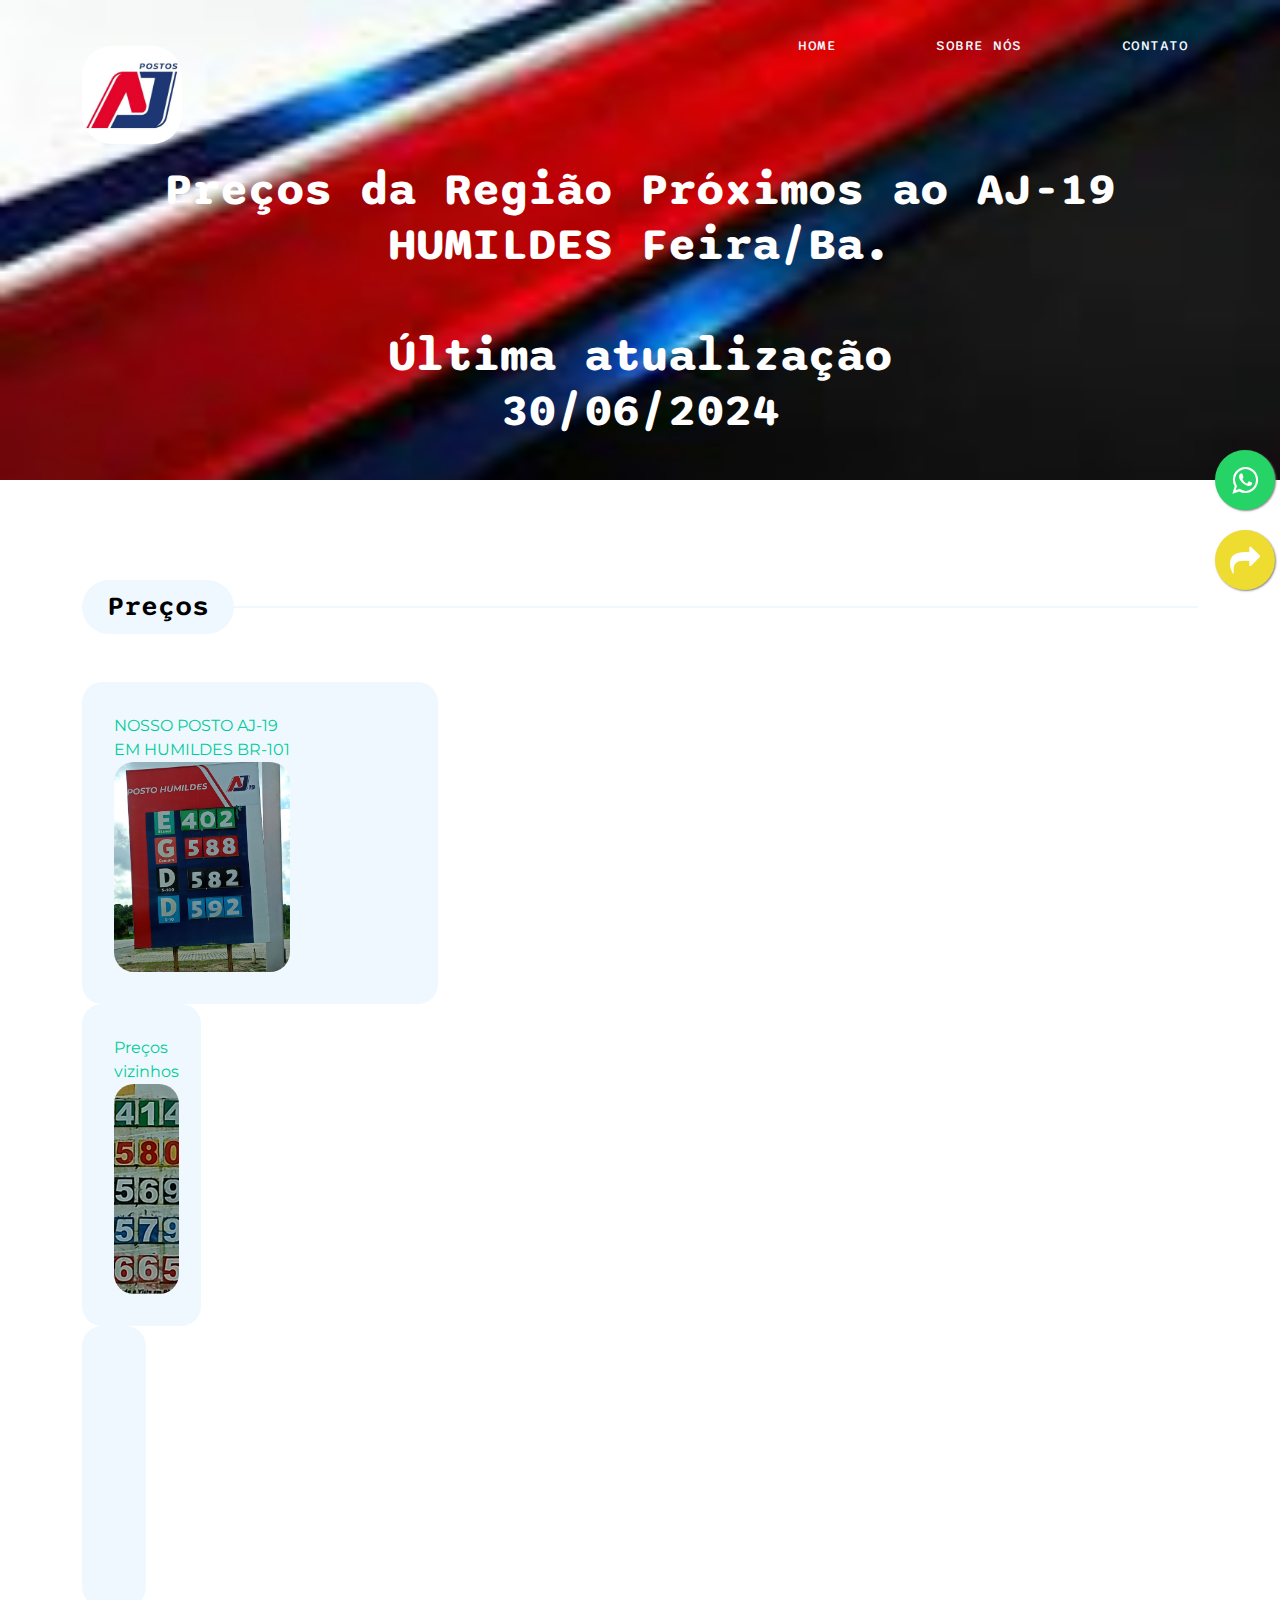
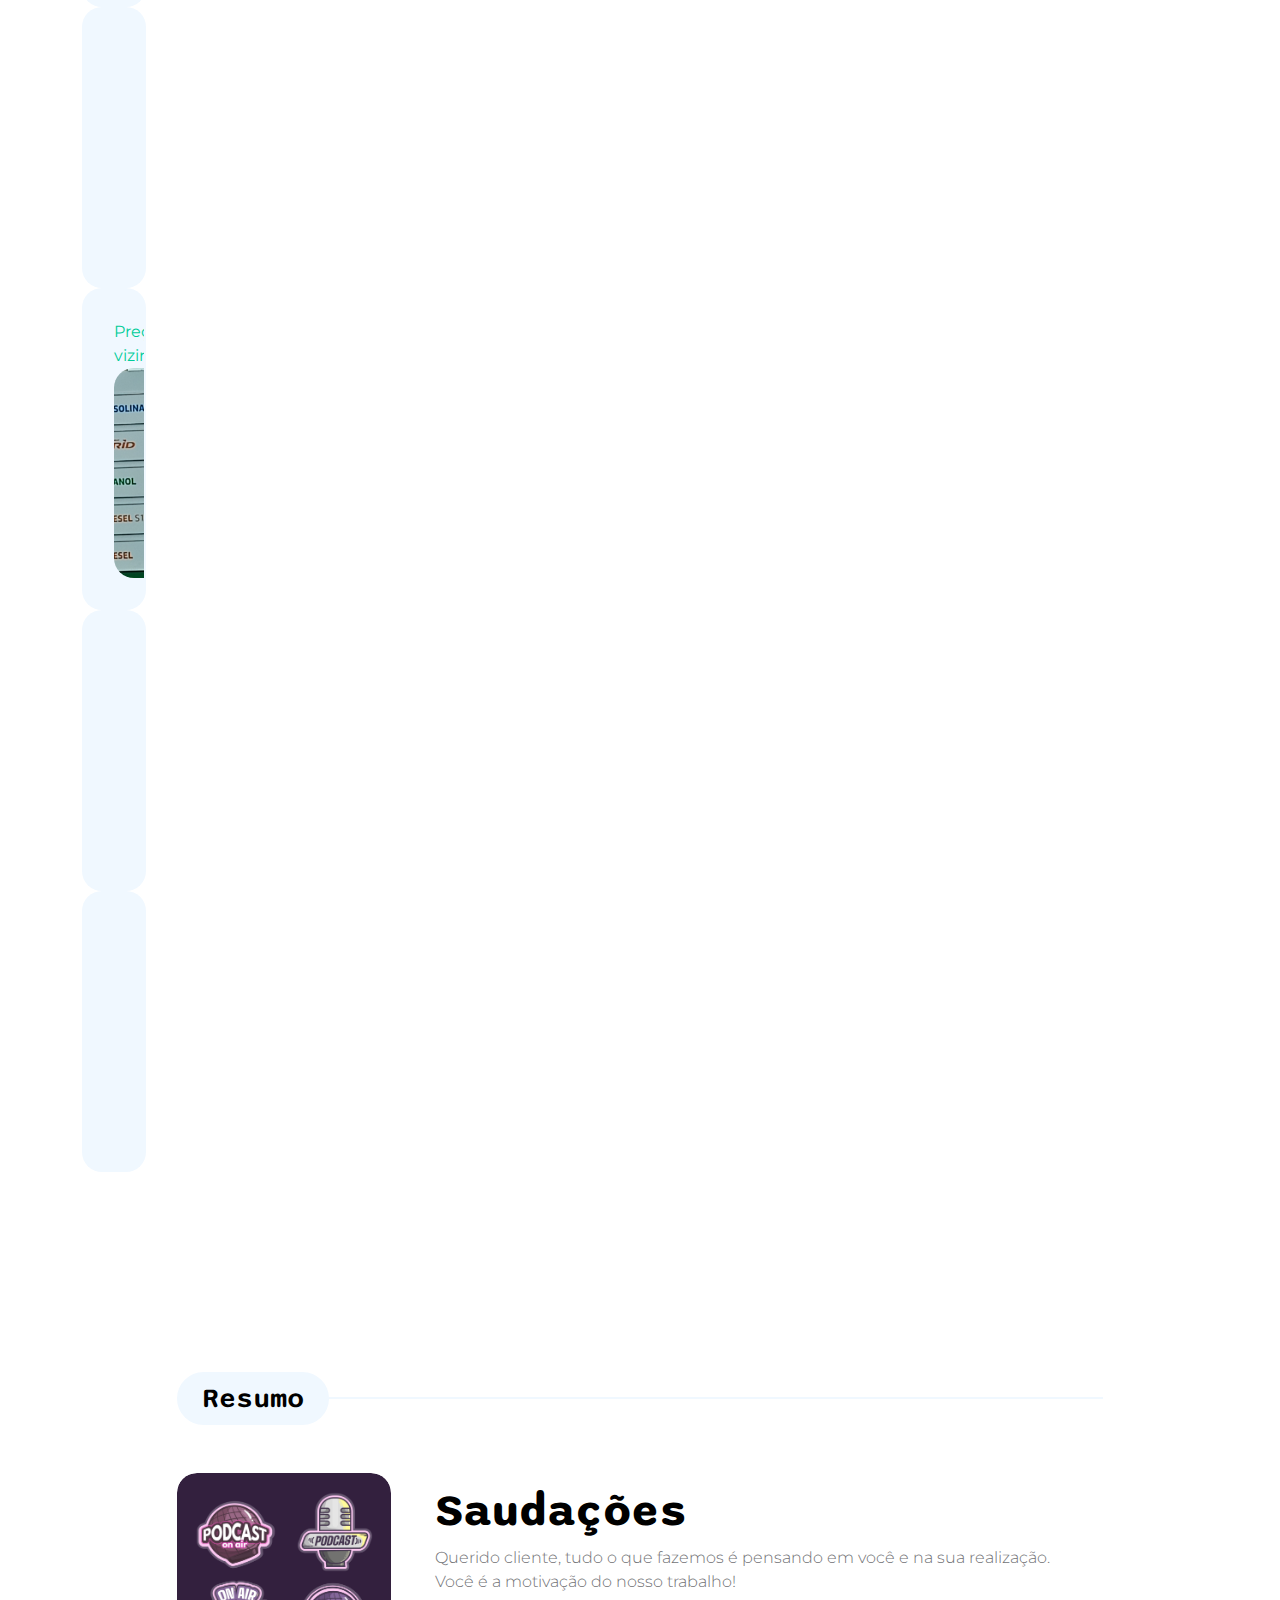
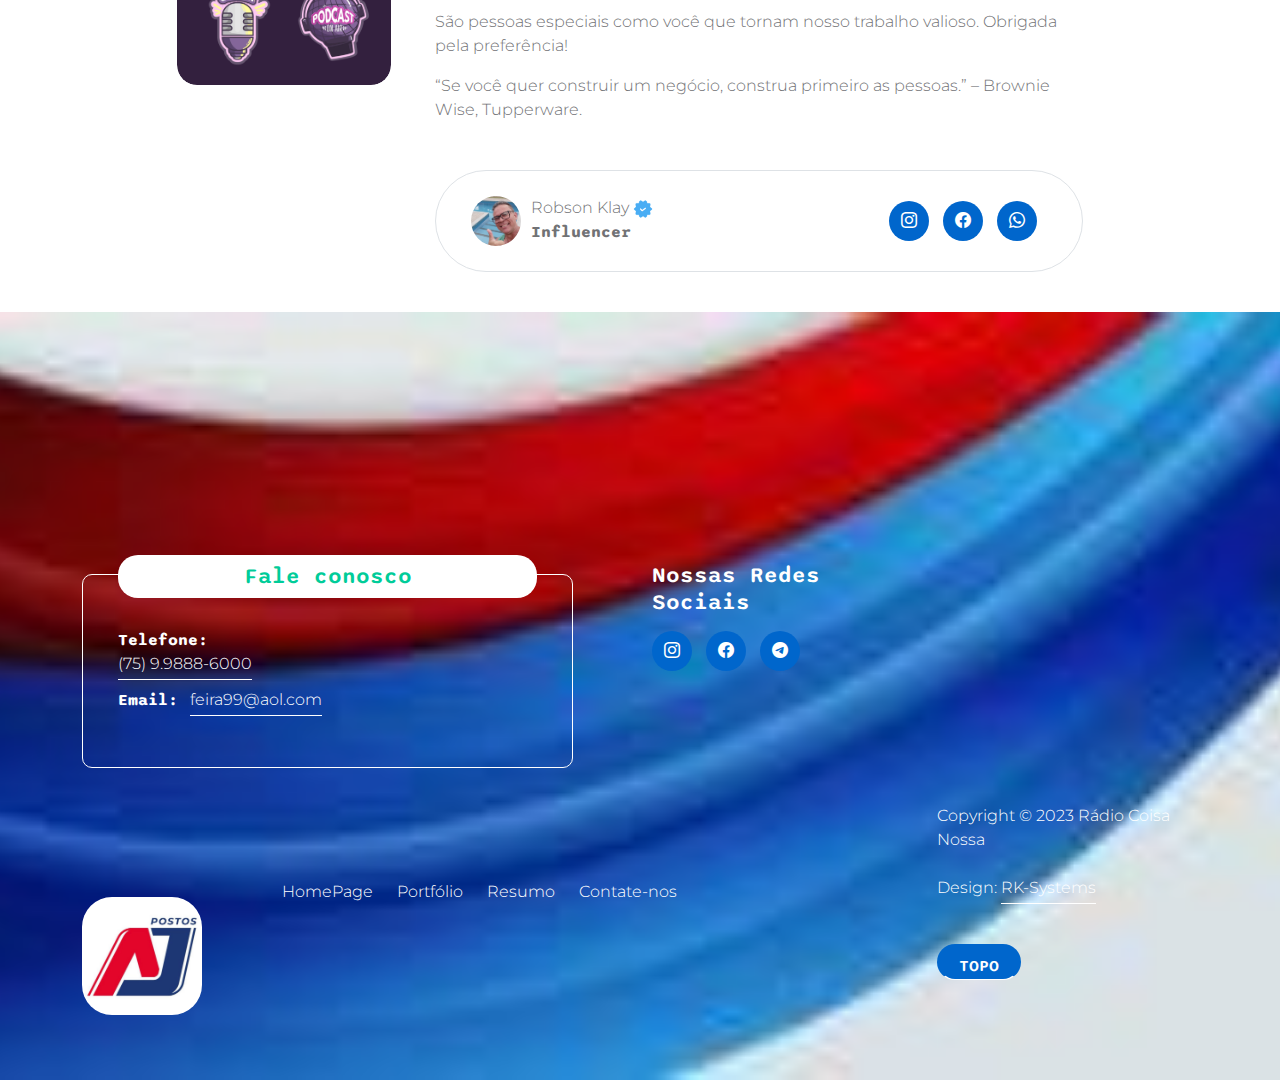
<file: precos.html>
<!doctype html>
<html lang="pt-br">

<head>
    <meta charset="utf-8">
    <meta name="viewport" content="width=device-width, initial-scale=1">

    <meta name="description" content="">
    <meta name="author" content="">

    <title>Preços</title>

    <!-- CSS FILES -->
    <link rel="preconnect" href="https://fonts.googleapis.com">

    <link rel="preconnect" href="https://fonts.gstatic.com" crossorigin>

    <link
        href="https://fonts.googleapis.com/css2?family=Montserrat:wght@300;400&family=Sono:wght@200;300;400;500;700&display=swap"
        rel="stylesheet">

    <link rel="stylesheet" href="css/bootstrap.min.css">

    <link rel="stylesheet" href="css/bootstrap-icons.css">

    <link rel="stylesheet" href="css/owl.carousel.min.css">

    <link rel="stylesheet" href="css/owl.theme.default.min.css">

    <link href="css/templatemo-pod-talk.css" rel="stylesheet">
    <!--

TemplateMo 584 Pod Talk

https://templatemo.com/tm-584-pod-talk

-->
</head>

<body>

    <main id="topo">

        <nav class="navbar navbar-expand-lg">
            <div class="container">
                <a class="navbar-brand me-lg-5 me-0" href="index.html">
                    <img src="images/pod-talk-logo.png" class="logo-image img-fluid" alt="templatemo pod talk">
                </a>

                <button class="navbar-toggler" type="button" data-bs-toggle="collapse" data-bs-target="#navbarNav"
                    aria-controls="navbarNav" aria-expanded="false" aria-label="Toggle navigation">
                    <span class="navbar-toggler-icon"></span>
                </button>

                <div class="collapse navbar-collapse" id="navbarNav">
                    <ul class="navbar-nav ms-lg-auto">
                        <li class="nav-item">
                            <a class="nav-link" href="index.html">Home</a>
                        </li>

                        <li class="nav-item">
                            <a class="nav-link" href="about.html">Sobre nós</a>
                        </li>

                        <li class="nav-item">
                            <a class="nav-link" href="contact.html">Contato</a>
                        </li>
                    </ul>
                </div>
            </div>
        </nav>


        <header class="site-header d-flex flex-column justify-content-center align-items-center">
            <div class="container">
                <div class="row">
                  
                    <div class="col-lg-12 col-12 text-center">
                      <br><br><br><br><br>
                        <h2 class="mb-0">Preços da Região Próximos ao AJ-19 HUMILDES Feira/Ba.<br><br>Última atualização<br>30/06/2024</h2>
                    </div>

                </div>
            </div>
        </header>

        <section id="port"class=" related-podcast-section section-padding">
            <div class="container">
                <div class="row">

                    <div class="col-lg-12 col-12">
                        <div class="section-title-wrap mb-5">
                            <h4 class="section-title">Preços</h4>
                        </div>
                    </div>
                  <br>

                    <div class="col-lg-4 col-12 mb-4 mb-lg-0">
                        <div class="custom-block custom-block-full">
                            <div>
                                <a href="#"> NOSSO POSTO AJ-19<br>EM HUMILDES BR-101<br>
                                    <img src="images/precos/postoaj19.jpg" class="custom-block-image img-fluid"
                                        alt="">
                                </a>
                            </div>

                          <!-- <div class="custom-block-info">
                                <h5 class="mb-2">
                                    <a href="estapar.html">
                                        Rede de Estacionamento
                                    </a>
                                </h5>

                                <div class="profile-block d-flex">
                                    <img src="images/profile/homem4.jpg"
                                        class="profile-block-image img-fluid" alt="">

                                    <p>Regy
                                        <strong>Supervisor Senior</strong>
                                    </p>
                                </div>

                                <p class="mb-0">Inovação, meritocracia, qualidade de atendimento, transparência, 
                                  valorização da equipe e sustentabilidade.</p> <br>
                                        <ul align="center">
                                            <li class="social-icon-item">
                                                <a href="https://instagram.com/estapar?igshid=cnlyem11aG1scWE4" class="social-icon-link bi-instagram"></a>
                                            </li>

                                            <li class="social-icon-item">
                                                <a href="https://www.facebook.com/Estapar?mibextid=ZbWKwL" class="social-icon-link bi-facebook"></a>
                                            </li>
                                          
                                            <li class="social-icon-item">
                                                <a href="https://x.com/estapar?s=20" class="social-icon-link bi-twitter"></a>
                                            </li>
                                          <br>
                                            <li class="social-icon-item">
                                                <a href="https://www.linkedin.com/company/estapar" class="social-icon-link bi-linkedin"></a>
                                            </li>

                                            <li class="social-icon-item">
                                                <a href="https://api.whatsapp.com/send?phone=5575998886000&text=Ol%C3%A1!" class="social-icon-link bi-whatsapp"></a>
                                            </li>
                                        </ul>
                            </div>
                        </div> -->
                    </div>
                      
                    <div class="col-lg-4 col-12 mb-4 mb-lg-0">
                        <div class="custom-block custom-block-full">
                            <div>
                                <a href="#">Preços vizinhos
                                    <img src="images/precos/postojacolima.jpg" class="custom-block-image img-fluid"
                                        alt=""> 
                                </a>
                            </div>

                          <!-- <div class="custom-block-info">
                                <h5 class="mb-2">
                                    <a href="estapar.html">
                                        Rede de Estacionamento
                                    </a>
                                </h5>

                                <div class="profile-block d-flex">
                                    <img src="images/profile/homem4.jpg"
                                        class="profile-block-image img-fluid" alt="">

                                    <p>Regy
                                        <strong>Supervisor Senior</strong>
                                    </p>
                                </div>

                                <p class="mb-0">Inovação, meritocracia, qualidade de atendimento, transparência, 
                                  valorização da equipe e sustentabilidade.</p> <br>
                                        <ul align="center">
                                            <li class="social-icon-item">
                                                <a href="https://instagram.com/estapar?igshid=cnlyem11aG1scWE4" class="social-icon-link bi-instagram"></a>
                                            </li>

                                            <li class="social-icon-item">
                                                <a href="https://www.facebook.com/Estapar?mibextid=ZbWKwL" class="social-icon-link bi-facebook"></a>
                                            </li>
                                          
                                            <li class="social-icon-item">
                                                <a href="https://x.com/estapar?s=20" class="social-icon-link bi-twitter"></a>
                                            </li>
                                          <br>
                                            <li class="social-icon-item">
                                                <a href="https://www.linkedin.com/company/estapar" class="social-icon-link bi-linkedin"></a>
                                            </li>

                                            <li class="social-icon-item">
                                                <a href="https://api.whatsapp.com/send?phone=5575998886000&text=Ol%C3%A1!" class="social-icon-link bi-whatsapp"></a>
                                            </li>
                                        </ul>
                            </div>
                        </div> -->
                    </div>

                      
                    <div class="col-lg-4 col-12 mb-4 mb-lg-0">
                        <div class="custom-block custom-block-full">
                            <div>
                                <a href="#">
                                    <img src="images/precos/postoprogresso.jpg" class="custom-block-image img-fluid"
                                        alt="">
                                </a>
                            </div>

                          <!--  <div class="custom-block-info">
                                <h5 class="mb-2">
                                    <a href="lindy.html">
                                        Lindy Crochê
                                    </a>
                                </h5>

                                <div class="profile-block d-flex">
                                    <img src="images/profile/lindy2.jpg"
                                        class="profile-block-image img-fluid" alt="">

                                    <p>
                                        Lindyane
                                        <img src="images/verified.png" class="verified-image img-fluid" alt="">
                                        <strong>Estilista</strong>
                                    </p>
                                </div>

                                <p (="mb-0">As peças de crochê da LINDY CROCHÊ são feitas sob medida e por encomenda, 
                                  o que possibilita um processo de qualidade e satisfação Fashion nos bastidores da moda.</p>                               
                                        <ul align="center" class="social-icon ms-lg-auto ms-md-auto">
                                            <li class="social-icon-item">
                                                <a href="https://instagram.com/lindy_croches?igshid=MWtrendvbjk1NWs3eQ==" class="social-icon-link bi-instagram"></a>
                                            </li>

                                            <li class="social-icon-item">
                                                <a href="https://www.facebook.com/lindiane.silva.169?mibextid=ZbWKwL" class="social-icon-link bi-facebook"></a>
                                            </li>
                                                                                           
                                            <li class="social-icon-item">
                                                <a href="https://api.whatsapp.com/send?phone=5575981900562&text=Ol%C3%A1!" class="social-icon-link bi-whatsapp"></a>
                                            </li>
                                        </ul>
                            </div>                         
                        </div> -->
                    </div>

                    <div class="col-lg-4 col-12 mb-4 mb-lg-0">
                        <div class="custom-block custom-block-full">
                            <div>
                                <a href="#">
                                    <img src="images/precos/postocoqueiro.jpg" class="custom-block-image img-fluid"
                                        alt="">
                                </a>
                            </div>

                         <!--   <div class="custom-block-info">
                                <h5 class="mb-2">
                                    <a href="morenacor.html">
                                        Morena Cor Variedades
                                    </a>
                                </h5>

                                <div class="profile-block d-flex">
                                    <img src="images/profile/homem3.jpg"
                                        class="profile-block-image img-fluid" alt="">

                                    <p>
                                        Dé
                                        <img src="images/verified.png" class="verified-image img-fluid" alt="">
                                        <strong>Vendas</strong>
                                    </p>
                                </div>

                                <p (="mb-0">As roupas da MORENA COR são de altíssima qualidade e satisfação final dos nossos clientes Fashion nos bastidores da moda.</p>                               
                                        <ul align="center" class="social-icon ms-lg-auto ms-md-auto">
                                            <li class="social-icon-item">
                                                <a href="https://instagram.com/moren.acor?igshid=NGVhN2U2NjQ0Yg===" class="social-icon-link bi-instagram"></a>
                                            </li>
                                                                                           
                                            <li class="social-icon-item">
                                                <a href="https://api.whatsapp.com/send?phone=5575992888338&text=Ol%C3%A1!" class="social-icon-link bi-whatsapp"></a>
                                            </li>
                                        </ul>
                            </div>                         
                        </div> -->
                    </div>

                  
                    <div class="col-lg-4 col-12">
                        <div class="custom-block custom-block-full">
                            <div ">
                                <a href="#">Preços vizinhos
                                    <img src="images/precos/postoelite.jpg" class="custom-block-image img-fluid"
                                        alt="">
                                </a>
                            </div>

                          <!--  <div class="custom-block-info">
                                <h5 class="mb-2">
                                    <a href="#">
                                        Planos de Saude & Odontológico
                                    </a>
                                </h5>

                                <div class="profile-block d-flex">
                                    <img src="images/profile/claudia2.jpg"
                                        class="profile-block-image img-fluid" alt="">

                                    <p>
                                        Claudia Mota
                                        <img src="images/verified.png" class="verified-image img-fluid" alt="">
                                        <strong>Corretora</strong>
                                    </p>
                                </div>

                                <p class="mb-0">Planos Saúde Médico e Odontológico. Faça uma Cotação e Contrate!</p>
                                <br>
                                        <ul align="center" class="social-icon ms-lg-auto ms-md-auto">
                                            <li class="social-icon-item">
                                                <a href="https://instagram.com" class="social-icon-link bi-instagram"></a>
                                            </li>

                                            <li class="social-icon-item">
                                                <a href="https://facebook.com" class="social-icon-link bi-facebook"></a>
                                            </li>

                                            <li class="social-icon-item">
                                                <a href="https://api.whatsapp.com/send?phone=5575992315713&text=Ol%C3%A1!" class="social-icon-link bi-whatsapp"></a>
                                            </li>
                                        </ul>
                            </div>
                        </div> -->
                    </div>

                    <div class="col-lg-4 col-12 mb-4 mb-lg-0">
                        <div class="custom-block custom-block-full">
                            <div>
                                <a href="#">
                                    <img src="images/precos/postohg.jpg" class="custom-block-image img-fluid"
                                        alt="">
                                </a>
                            </div>

                          <!-- <div class="custom-block-info">
                                <h5 class="mb-2">
                                    <a href="estapar.html">
                                        Rede de Estacionamento
                                    </a>
                                </h5>

                                <div class="profile-block d-flex">
                                    <img src="images/profile/homem4.jpg"
                                        class="profile-block-image img-fluid" alt="">

                                    <p>Regy
                                        <strong>Supervisor Senior</strong>
                                    </p>
                                </div>

                                <p class="mb-0">Inovação, meritocracia, qualidade de atendimento, transparência, 
                                  valorização da equipe e sustentabilidade.</p> <br>
                                        <ul align="center">
                                            <li class="social-icon-item">
                                                <a href="https://instagram.com/estapar?igshid=cnlyem11aG1scWE4" class="social-icon-link bi-instagram"></a>
                                            </li>

                                            <li class="social-icon-item">
                                                <a href="https://www.facebook.com/Estapar?mibextid=ZbWKwL" class="social-icon-link bi-facebook"></a>
                                            </li>
                                          
                                            <li class="social-icon-item">
                                                <a href="https://x.com/estapar?s=20" class="social-icon-link bi-twitter"></a>
                                            </li>
                                          <br>
                                            <li class="social-icon-item">
                                                <a href="https://www.linkedin.com/company/estapar" class="social-icon-link bi-linkedin"></a>
                                            </li>

                                            <li class="social-icon-item">
                                                <a href="https://api.whatsapp.com/send?phone=5575998886000&text=Ol%C3%A1!" class="social-icon-link bi-whatsapp"></a>
                                            </li>
                                        </ul>
                            </div>
                        </div> -->
                    </div>

                    <div class="col-lg-4 col-12 mb-4 mb-lg-0">
                        <div class="custom-block custom-block-full">
                            <div>
                                <a href="#">
                                    <img src="images/precos/postolarco.jpg" class="custom-block-image img-fluid"
                                        alt="">
                                </a>
                            </div>

                          <!-- <div class="custom-block-info">
                                <h5 class="mb-2">
                                    <a href="estapar.html">
                                        Rede de Estacionamento
                                    </a>
                                </h5>

                                <div class="profile-block d-flex">
                                    <img src="images/profile/homem4.jpg"
                                        class="profile-block-image img-fluid" alt="">

                                    <p>Regy
                                        <strong>Supervisor Senior</strong>
                                    </p>
                                </div>

                                <p class="mb-0">Inovação, meritocracia, qualidade de atendimento, transparência, 
                                  valorização da equipe e sustentabilidade.</p> <br>
                                        <ul align="center">
                                            <li class="social-icon-item">
                                                <a href="https://instagram.com/estapar?igshid=cnlyem11aG1scWE4" class="social-icon-link bi-instagram"></a>
                                            </li>

                                            <li class="social-icon-item">
                                                <a href="https://www.facebook.com/Estapar?mibextid=ZbWKwL" class="social-icon-link bi-facebook"></a>
                                            </li>
                                          
                                            <li class="social-icon-item">
                                                <a href="https://x.com/estapar?s=20" class="social-icon-link bi-twitter"></a>
                                            </li>
                                          <br>
                                            <li class="social-icon-item">
                                                <a href="https://www.linkedin.com/company/estapar" class="social-icon-link bi-linkedin"></a>
                                            </li>

                                            <li class="social-icon-item">
                                                <a href="https://api.whatsapp.com/send?phone=5575998886000&text=Ol%C3%A1!" class="social-icon-link bi-whatsapp"></a>
                                            </li>
                                        </ul>
                            </div>
                        </div> -->
                    </div>

                              
                </div>
            </div>
        </section>
  
        <section id="res" class="latest-podcast-section section-padding pb-0" id="section_2">
            <div class="container">
                <div class="row justify-content-center">

                    <div class="col-lg-10 col-12">
                        <div class="section-title-wrap mb-5">
                            <h4 class="section-title">Resumo</h4>
                        </div>

                        <div class="row">
                            <div class="col-lg-3 col-12">
                                <div class="custom-block-icon-wrap">
                                    <div class="custom-block-image-wrap custom-block-image-detail-page">
                                        <img src="images/podcast/11683425_4790593.jpg"
                                            class="custom-block-image img-fluid" alt="">
                                    </div>
                                </div>
                            </div>

                            <div class="col-lg-9 col-12">
                                <div class="custom-block-info">


                                    <h2 class="mb-2">Saudações</h2>

                                    <p>Querido cliente, tudo o que fazemos é pensando em você e na sua realização. 
                                      Você é a motivação do nosso trabalho!</p>

                                    <p>São pessoas especiais como você que tornam nosso trabalho valioso. 
                                      Obrigada pela preferência!</p>
                                  
                                    <p>“Se você quer construir um negócio, construa primeiro as pessoas.” 
                                      – Brownie Wise, Tupperware.</p>


                                    <div
                                        class="profile-block profile-detail-block d-flex flex-wrap align-items-center mt-5">
                                        <div class="d-flex mb-3 mb-lg-0 mb-md-0">
                                            <img src="images/profile/robson.jpg"
                                                class="profile-block-image img-fluid" alt="">

                                            <p>
                                                Robson Klay
                                                <img src="images/verified.png" class="verified-image img-fluid" alt="">
                                                <strong>Influencer</strong>
                                            </p>
                                        </div>

                                        <ul class="social-icon ms-lg-auto ms-md-auto">
                                            <li class="social-icon-item">
                                                <a href="https://instagram.com/rksystems72?igshid=NzZlODBkYWE4Ng==" class="social-icon-link bi-instagram"></a>
                                            </li>

                                            <li class="social-icon-item">
                                                <a href="https://www.facebook.com/admrksystem?mibextid=ZbWKwL" class="social-icon-link bi-facebook"></a>
                                            </li>

                                            <li class="social-icon-item">
                                                <a href="https://api.whatsapp.com/send?phone=5575998886000&text=Ol%C3%A1!" class="social-icon-link bi-whatsapp"></a>
                                            </li>
                                        </ul>
                                    </div>
                                </div>
                            </div>
                        </div>
                    </div>

                </div>
            </div>
        </section>
      <br><br> <br><br> <br>

  
    </main>


    <footer class="site-footer">
        <div class="container">
            <div class="row">

                <div class="col-lg-6 col-12 mb-5 mb-lg-0">
                    <div class="subscribe-form-wrap">
                        <h6>Fale conosco</h6>

                        <form class="custom-form subscribe-form" action="#" method="get" role="form">
                          <!-- <input type="email" name="subscribe-email" id="subscribe-email" pattern="[^ @]*@[^ @]*"
                                class="form-control" placeholder="Email Address" required=""> -->

                            <div class="col-lg-12 col-12">
                              <p class="mb-2"><strong class="d-inline me-2">Telefone:</strong><br>
                                <a href="tel:+5575998886000">(75) 9.9888-6000</a></p>

                              <p>
                                <strong class="d-inline me-2">Email:</strong>
                                <a href="mailto:feira99@aol.com">feira99@aol.com</a>
                              </p>

                            </div>
                        </form>
                    </div>
                </div>

              <!-- <div class="col-lg-3 col-md-6 col-12 mb-4 mb-md-0 mb-lg-0">
                    <h6 class="site-footer-title mb-3">Contato</h6>

                    <p class="mb-2"><strong class="d-inline me-2">Telefone:</strong> (75) 9.9888-6000</p>

                    <p>
                        <strong class="d-inline me-2">Email:</strong>
                        <a href="#">feira99@aol.com</a>
                    </p>
                </div> -->

                <div class="col-lg-3 col-md-6 col-12">
                  <!--<h6 class="site-footer-title mb-3">Download Mobile</h6>

                    <div class="site-footer-thumb mb-4 pb-2">
                        <div class="d-flex flex-wrap">
                            <a href="#">
                                <img src="images/app-store.png" class="me-3 mb-2 mb-lg-0 img-fluid" alt="">
                            </a>

                            <a href="#">
                                <img src="images/play-store.png" class="img-fluid" alt="">
                            </a>
                        </div>
                    </div> -->

                    <h6 class="site-footer-title mb-3">Nossas Redes Sociais</h6>

                    <ul class="social-icon">
                        <li class="social-icon-item">
                            <a href="https://instagram.com/rksystems72?igshid=NzZlODBkYWE4Ng==" class="social-icon-link bi-instagram"></a>
                        </li>

                        <li class="social-icon-item">
                            <a href="https://www.facebook.com/admrksystem?mibextid=ZbWKwL" class="social-icon-link bi-facebook"></a>
                        </li>

                        <li class="social-icon-item">
                            <a href="https://t.me/RobsonKlay" class="social-icon-link bi-telegram"></a>
                        </li>
                    </ul>
                </div>

            </div>
        </div>

        <div class="container pt-5">
            <div class="row align-items-center">

                <div class="col-lg-2 col-md-3 col-12">
                    <a class="navbar-brand" href="index.html">
                        <img src="images/pod-talk-logo.png" class="logo-image img-fluid" alt="Erro...">
                    </a>
                </div>

                <div class="col-lg-7 col-md-9 col-12">
                    <ul class="site-footer-links">
                        <li class="site-footer-link-item">
                            <a href="index.html" class="site-footer-link">HomePage</a>
                        </li>

                        <li class="site-footer-link-item">
                            <a href="#port" class="site-footer-link">Portfólio</a>
                        </li>

                        <li class="site-footer-link-item">
                            <a href="#res" class="site-footer-link">Resumo</a>
                        </li>

                        <li class="site-footer-link-item">
                            <a href="contact.html" class="site-footer-link">Contate-nos</a>
                        </li>
                    </ul>
                </div>

                <div class="col-lg-3 col-12">
                    <p class="copyright-text mb-0">Copyright © 2023 Rádio Coisa Nossa
                        <br><br>
                        Design: <a rel="nofollow" href="https://api.whatsapp.com/send?phone=5575998886000&text=Ol%C3%A1!" target="_parent">RK-Systems</a>
                      <br><br>
                      <a href="#topo" class="btn custom-btn-topo smoothscroll mt-3">TOPO</a>	
                </div>
                     
                    
            </div>
                
        </div>
 
    </footer>
      
      <link rel="stylesheet" href="https://maxcdn.bootstrapcdn.com/font-awesome/4.5.0/css/font-awesome.min.css">
      <a href="https://api.whatsapp.com/send?phone=5575998886000&text=Ol%C3%A1!" style="position:fixed;width:60px;height:60px;bottom:390px;right:5px;background-color:#25d366;color:#FFF;border-radius:50px;text-align:center;font-size:30px;box-shadow: 1px 1px 2px #888;
               z-index:1000;" target="_blank">
         <i style="margin-top:15px" class="fa fa-whatsapp"></i>
      </a>
                              
      <link rel="stylesheet" href="https://maxcdn.bootstrapcdn.com/font-awesome/4.5.0/css/font-awesome.min.css">
      <a href="https://api.whatsapp.com/send?phone=&text=Click%20no%20link%20abaixo%20para%20ouvir%21%0A%0Ahttps%3A%2F%2Frk-system.github.io%2Fradiocoisanossa%2F
      " style="position:fixed;width:60px;height:60px;bottom:310px;right:5px;background-color:#eedc31;color:#FFF;border-radius:50px;text-align:center;font-size:30px;box-shadow: 1px 1px 2px #888;
               z-index:1000;" target="_blank">
         <i style="margin-top:15px" class="fa fa-share"></i>
      </a>   

    <!-- JAVASCRIPT FILES -->
    <script src="js/jquery.min.js"></script>
    <script src="js/bootstrap.bundle.min.js"></script>
    <script src="js/owl.carousel.min.js"></script>
    <script src="js/custom.js"></script>

</body>

</html>
</file>
<file: css/templatemo-pod-talk.css>
/*

TemplateMo 584 Pod Talk

https://templatemo.com/tm-584-pod-talk

*/



/*---------------------------------------
  CUSTOM PROPERTIES ( VARIABLES )             
-----------------------------------------*/
:root {
  --white-color:                  #ffffff;
  --primary-color:                #00CC99;
  --secondary-color:              #0066CC;
  --section-bg-color:             #f0f8ff;
  --custom-btn-bg-color:          #0066CC;
  --custom-btn-bg-hover-color:    #00CC99;
  --dark-color:                   #000000;
  --p-color:                      #717275;
  --border-color:                 #7fffd4;
  --link-hover-color:             #0066CC;

  --body-font-family:             'Montserrat', sans-serif;
  --title-font-family:            'Sono', sans-serif;

  --h1-font-size:                 58px;
  --h2-font-size:                 46px;
  --h3-font-size:                 32px;
  --h4-font-size:                 28px;
  --h5-font-size:                 24px;
  --h6-font-size:                 22px;
  --p-font-size:                  16px;
  --menu-font-size:               14px;

  --border-radius-large:          100px;
  --border-radius-medium:         20px;
  --border-radius-small:          10px;

  --font-weight-light:            300;
  --font-weight-normal:           400;
  --font-weight-medium:           500;
  --font-weight-semibold:         600;
  --font-weight-bold:             700;
}

body {
  background-color: var(--white-color);
  font-family: var(--body-font-family); 
}


/*---------------------------------------
  TYPOGRAPHY               
-----------------------------------------*/

h2,
h3,
h4,
h5,
h6 {
  color: var(--dark-color);
}

h1,
h2,
h3,
h4,
h5,
h6 {
  font-family: var(--title-font-family); 
  font-weight: var(--font-weight-semibold);
}

h1 {
  font-size: var(--h1-font-size);
  font-weight: var(--font-weight-bold);
}

h2 {
  font-size: var(--h2-font-size);
  font-weight: var(--font-weight-bold);
}

h3 {
  font-size: var(--h3-font-size);
}

h4 {
  font-size: var(--h4-font-size);
}

h5 {
  font-size: var(--h5-font-size);
}

h6 {
  font-size: var(--h6-font-size);
}

p {
  color: var(--p-color);
  font-size: var(--p-font-size);
  font-weight: var(--font-weight-light);
}

ul li {
  color: var(--p-color);
  font-size: var(--p-font-size);
  font-weight: var(--font-weight-light);
}

a, 
button {
  touch-action: manipulation;
  transition: all 0.3s;
}

a {
  display: inline-block;
  color: var(--primary-color);
  text-decoration: none;
}

a:hover {
  color: var(--link-hover-color);
}

b,
strong {
  font-weight: var(--font-weight-bold);
}

::selection {
  background-color: var(--primary-color);
  color: var(--white-color);
}


/*---------------------------------------
  SECTION               
-----------------------------------------*/
.section-title-wrap {
  position: relative;
}

.section-title-wrap::after {
  content: "";
  background: var(--section-bg-color);
  width: 100%;
  height: 2px;
  position: absolute;
  top: 50%;
  left: 50%;
  transform: translate(-50%, -50%);
  pointer-events: none;
}

.section-title {
  background: var(--section-bg-color);
  border-radius: var(--border-radius-large);
  display: inline-block;
  position: relative;
  z-index: 2;
  margin-bottom: 0;
  padding: 10px 25px;
}

.section-padding {
  padding-top: 100px;
  padding-bottom: 100px;
}

main {
  position: relative;
  z-index: 1;
}

.section-bg {
  background-color: var(--section-bg-color);
}

.section-overlay {
  background-color: var(--primary-color);
  position: absolute;
  top: 0;
  left: 0;
  pointer-events: none;
  width: 100%;
  height: 100%;
  opacity: 0.85;
}

.section-overlay + .container {
  position: relative;
}


/*---------------------------------------
  CUSTOM ICON COLOR               
-----------------------------------------*/
.custom-icon {
  color: var(--primary-color);
}


/*---------------------------------------
  CUSTOM BUTTON               
-----------------------------------------*/
.custom-btn {
  background: var(--custom-btn-bg-color);
  border: 2px solid transparent;
  border-radius: var(--border-radius-large);
  color: var(--white-color);
  font-family: var(--title-font-family);
  font-size: var(--p-font-size);
  font-weight: var(--font-weight-semibold);
  line-height: normal;
  transition: all 0.3s;
  padding: 10px 20px;
}

.custom-btn-topo {
  background: var(--custom-btn-bg-color);
  border: 2px solid transparent;
  border-radius: var(--border-radius-large);
  color: var(--white-color);
  font-family: var(--title-font-family);
  font-size: var(--p-font-size);
  font-weight: var(--font-weight-semibold);
  line-height: normal;
  transition: all 0.3s;
  padding: 10px 20px;
}

.custom-btn:hover {
  background: var(--custom-btn-bg-hover-color);
  color: var(--white-color);
}

.custom-border-btn {
  background: transparent;
  border: 2px solid var(--custom-btn-bg-color);
  color: var(--custom-btn-bg-color);
}

.custom-border-btn:hover {
  background: var(--custom-btn-bg-color);
  border-color: transparent;
  color: var(--primary-color);
}

.custom-btn-bg-white {
  border-color: var(--white-color);
  color: var(--white-color);
}


/*---------------------------------------
  SITE HEADER              
-----------------------------------------*/
.site-header {
  background-image: url('../images/templatemo-wave-header.jpg'), linear-gradient(#348CD2, #FFFFFF);;
  background-repeat: no-repeat;
  background-size: cover;
  background-position: center;
  min-height: 480px;
  position: relative;
}

.site-header h2 {
  color: var(--white-color);
}


/*---------------------------------------
  NAVIGATION              
-----------------------------------------*/
.navbar {
  background-color: transparent;
  position: absolute;
  top: 0;
  right: 0;
  left: 0;
  z-index: 9;
  padding-top: 20px;
  padding-bottom: 20px;
}

.navbar .navbar-brand,
.navbar .navbar-brand:hover {
  color: var(--white-color);
}

.navbar .logo-image {
  width: 100px;
}

.logo-image {
  width: 120px;
  height: auto;
  border-radius: 30px;
  position:  fixed;
}

.logo-imageqr {
  width: 120px;
  height: auto;
  border-radius: 30px;
}

}

.navbar-brand,
.navbar-brand:hover {
  font-size: var(--h3-font-size);
  font-weight: var(--font-weight-bold);
  display: inline-block;
}

.navbar-brand span {
  font-family: var(--title-font-family);
}

.navbar-nav .nav-link {
  display: inline-block;
  color: var(--section-bg-color);
  font-family: var(--title-font-family); 
  font-size: var(--menu-font-size);
  font-weight: var(--font-weight-medium);
  text-transform: uppercase;
  letter-spacing: 0.5px;
  position: relative;
  padding-top: 15px;
  padding-bottom: 15px;
}

.navbar-expand-lg .navbar-nav .nav-link {
  padding-right: 10px;
  padding-left: 90px;
}

.navbar-nav .nav-link.active, 
.navbar-nav .nav-link:hover {
  color: var(--secondary-color);
}

.navbar .dropdown-menu {
  background: var(--white-color);
  box-shadow: 0 1rem 3rem rgba(0,0,0,.175);
  border: 0;
  display: inherit;
  opacity: 0;
  min-width: 9rem;
  margin-top: 20px;
  padding: 13px 0 10px 0;
  transition: all 0.3s;
  pointer-events: none;
}

.navbar .dropdown-menu::before {
  content: "";
  width: 0;
  height: 0;
  border-left: 20px solid transparent;
  border-right: 20px solid transparent;
  border-bottom: 15px solid var(--white-color);
  position: absolute;
  top: -10px;
  left: 10px;
}

.navbar .dropdown-item {
  display: inline-block;
  color: var(--p-bg-color);
  font-family: var(--title-font-family); 
  font-size: var(--menu-font-size);
  font-weight: var(--font-weight-medium);
  text-transform: uppercase;
  letter-spacing: 0.5px;
  position: relative;
}

.navbar .dropdown-item.active, 
.navbar .dropdown-item:active,
.navbar .dropdown-item:focus, 
.navbar .dropdown-item:hover {
  background: transparent;
  color: var(--secondary-color);
}

.navbar .dropdown-toggle::after {
  content: "\f282";
  display: inline-block;
  font-family: bootstrap-icons !important;
  font-size: var(--menu-font-size);
  font-style: normal;
  font-weight: normal !important;
  font-variant: normal;
  text-transform: none;
  line-height: 1;
  vertical-align: -.125em;
  -webkit-font-smoothing: antialiased;
  -moz-osx-font-smoothing: grayscale;
  position: relative;
  left: 2px;
  border: 0;
}

@media screen and (min-width: 992px) {
  .navbar .dropdown:hover .dropdown-menu {
    opacity: 1;
    margin-top: 0;
    pointer-events: auto;
  }
}

.navbar .custom-border-btn {
  border-color: var(--white-color);
  color: var(--white-color);
}

.navbar .custom-border-btn:hover {
  background: var(--white-color);
  color: var(--secondary-color);
}

.navbar-toggler {
  border: 0;
  padding: 0;
  cursor: pointer;
  margin: 0;
  width: 40px;
  height: 35px;
  outline: none;
}

.navbar-toggler:focus {
  outline: none;
  box-shadow: none;
}

.navbar-toggler[aria-expanded="true"] .navbar-toggler-icon {
  background: transparent;
}

.navbar-toggler[aria-expanded="true"] .navbar-toggler-icon:before,
.navbar-toggler[aria-expanded="true"] .navbar-toggler-icon:after {
  transition: top 300ms 50ms ease, -webkit-transform 300ms 350ms ease;
  transition: top 300ms 50ms ease, transform 300ms 350ms ease;
  transition: top 300ms 50ms ease, transform 300ms 350ms ease, -webkit-transform 300ms 350ms ease;
  top: 0;
}

.navbar-toggler[aria-expanded="true"] .navbar-toggler-icon:before {
  transform: rotate(45deg);
}

.navbar-toggler[aria-expanded="true"] .navbar-toggler-icon:after {
  transform: rotate(-45deg);
}

.navbar-toggler .navbar-toggler-icon {
  background: var(--white-color);
  transition: background 10ms 300ms ease;
  display: block;
  width: 30px;
  height: 2px;
  position: relative;
}

.navbar-toggler .navbar-toggler-icon:before,
.navbar-toggler .navbar-toggler-icon:after {
  transition: top 300ms 350ms ease, -webkit-transform 300ms 50ms ease;
  transition: top 300ms 350ms ease, transform 300ms 50ms ease;
  transition: top 300ms 350ms ease, transform 300ms 50ms ease, -webkit-transform 300ms 50ms ease;
  position: absolute;
  right: 0;
  left: 0;
  background: var(--white-color);
  width: 30px;
  height: 2px;
  content: '';
}

.navbar-toggler .navbar-toggler-icon::before {
  top: -8px;
}

.navbar-toggler .navbar-toggler-icon::after {
  top: 8px;
}


/*---------------------------------------
  CAROUSEL        
-----------------------------------------*/
.hero-section {
  background-image: url('../images/templatemo-wave-banner.jpg'), linear-gradient(#348CD2, #FFFFFF);
  background-repeat: no-repeat;
  background-size: 108% 76%;
  background-position: top;
  padding-top: 200px;
}

.owl-carousel {
  text-align: center;
}

.owl-carousel-image {
  display: block;
}

.owl-carousel .owl-item .owl-carousel-verified-image {
  display: inline-block;
  width: 30px;
  height: auto;
  position: relative;
  right: 5px;
}

.verified-image {
  display: inline-block;
  width: 20px;
  height: auto;
}

.owl-carousel .owl-item {
  opacity: 0.35;
}

.owl-carousel .owl-item.active.center {
  opacity: 1;
}

.owl-carousel-info-wrap {
  border-radius: var(--border-radius-medium);
  position: relative;
  overflow: hidden;
  text-align: left;
}

.owl-carousel-info {
  background-color: var(--section-bg-color);
  box-shadow: 0 1rem 3rem rgba(0,0,0,.175);
  position: absolute;
  bottom: 0;
  right: 0;
  left: 0;
  padding: 30px;
}

.badge {
  background-color: var(--custom-btn-bg-color);
  font-family: var(--title-font-family);
  border-radius: var(--border-radius-large);
  color: var(--white-color);
  padding-bottom: 5px;
}

.owl-carousel-info-wrap .social-share,
.team-thumb .social-share {
  position: absolute;
  right: 0;
  bottom: 5;
}

.owl-carousel-info-wrap .social-icon,
.team-thumb .social-icon {
  opacity: 0;
  transition: all 0.3s ease;
  transform: translateX(0);
  padding-right: 20px;
  padding-left: 20px;
}

.owl-carousel .owl-item.active.center .owl-carousel-info-wrap:hover .social-icon,
.team-thumb:hover .social-icon {
  transform: translateY(-120%);
  opacity: 1;
}

.owl-carousel-info-wrap .social-icon-item,
.owl-carousel-info-wrap .social-icon-link,
.team-thumb .social-icon-item,
.team-thumb .social-icon-link {
  display: block;
  margin-bottom: 10px;
  margin-left: auto;
}

.owl-carousel-info-wrap .social-icon-link {
  margin-top: 5px;
  margin-bottom: 5px;
}

.owl-carousel .owl-dots {
  background-color: var(--white-color);
  box-shadow: 0 1rem 3rem rgba(0,0,0,.175);
  border-radius: var(--border-radius-large);
  display: inline-block;
  margin: auto;
  margin-top: 40px;
  padding: 15px 25px;
  padding-bottom: 7px;
}

.owl-theme .owl-nav.disabled+.owl-dots {
  margin-top: 40px;
}

.owl-theme .owl-dots .owl-dot.active span, 
.owl-theme .owl-dots .owl-dot:hover span {
  background: var(--secondary-color);
}


/*---------------------------------------
  CUSTOM BLOCK              
-----------------------------------------*/
.custom-block {
  border: 2px solid var(--primary-color);
  border-radius: var(--border-radius-medium);
  position: relative;
  overflow: hidden;
  padding: 30px;
  transition: all 0.3s ease;
}

.custom-block:hover {
  background: var(--white-color);
  box-shadow: 0 1rem 3rem rgba(0,0,0,.175);
  border-color: transparent;
  transform: translateY(-3px);
}

.custom-block-info {
  display: block;
  padding: 10px 20px;
  padding-bottom: 0;
}

.custom-block-image-wrap {
  position: relative;
  display: block;
  height: 100%;
}

.custom-block-image-wrap > a {
  display: block;
}

.custom-block-image {
  border-radius: var(--border-radius-medium);
  display: block;
  width: 112px;
  height: 112px;
  object-fit: cover;
}

.custom-block-image-detail-page .custom-block-image {
  width: 100%;
  height: 212px;
}

.custom-block .custom-block-icon {
  position: absolute;
  top: 50%;
  left: 50%;
  transform: translate(-50%, -50%);
}

.custom-block-icon-wrap {
  border-radius: var(--border-radius-medium);
  position: relative;
  overflow: hidden;
}

.custom-block-icon-wrap .section-overlay {
  opacity: 0.25;
}

.custom-block-btn-group {
  position: absolute;
  bottom: 0;
  right: 0;
  left: 0;
  margin: 20px;
}

.custom-block-btn-group .custom-block-icon {
  position: relative;
  top: 0;
  left: 0;
  transform: none;
}

.custom-block-icon {
  background: var(--primary-color);
  border-radius: var(--border-radius-medium);
  font-size: var(--p-font-size);
  color: var(--white-color);
  text-align: center;
  width: 32.5px;
  height: 32.5px;
  line-height: 32.5px;
  transition: all 0.3s;
}

.custom-block-icon:hover {
  background: var(--secondary-color);
  color: var(--white-color);
}

.custom-block .custom-btn {
  font-size: var(--menu-font-size);
  padding: 7px 15px;
}

.custom-block .custom-block-info + div .badge {
  background-color: var(--dark-color);
  color: var(--white-color);
  border-radius: 50px !important;
  font-size: var(--menu-font-size);
  display: flex;
  justify-content: center;
  text-align: center;
  width: 40px;
  height: 40px;
  line-height: 30px;
  margin-top: 5px;
  margin-bottom: 5px;
}

.custom-block .custom-block-info + div .badge:hover {
  background-color: var(--secondary-color);
}

.custom-block-full {
  background-color: var(--section-bg-color);
  border-color: transparent;
}

.custom-block-full:hover {
  border-color: var(--primary-color);
}

.custom-block-full .custom-block-info {
  padding: 20px;
  padding-bottom: 0;
}

.custom-block-full .custom-block-image {
  width: 100%;
  height: 210px;
}

.custom-block-full .social-share {
  position: absolute;
  top: 0;
  right: 0;
  margin: 50px;
}

.custom-block-top small {
  color: var(--p-color);
  font-family: var(--title-font-family);
}

.custom-block-top .badge {
  background-color: var(--secondary-color);
  color: var(--white-color);
  display: inline-block;
  vertical-align: middle;
  height: 26.64px;
  line-height: 20px;
}

.custom-block-bottom a:hover span {
  color: var(--primary-color);
}

.custom-block-bottom a span {
  font-family: var(--title-font-family);
  color: var(--p-color);
  text-transform: uppercase;
  margin-left: 3px;
}

.custom-block-overlay {
  border-color: transparent;
  padding: 0;
}

.custom-block-overlay .custom-block-image {
  margin: auto;
  width: 100%;
  height: 210px;
  transition: all 0.3s;
}

.custom-block-overlay:hover .custom-block-image {
  padding: 15px;
  padding-bottom: 0;
}

.custom-block-overlay-info {
  padding: 15px 20px 20px 20px;
}


/*---------------------------------------
  PROIFLE BLOCK               
-----------------------------------------*/
.profile-block {
  margin-top: 10px;
}

.profile-block-image {
  border-radius: var(--border-radius-large);
  width: 50px;
  height: 50px;
  object-fit: cover;
  margin-right: 10px;
}

.profile-block p strong {
  display: block;
  font-family: var(--title-font-family);
}

.profile-detail-block {
  border: 1px solid #dee2e6;
  border-radius: var(--border-radius-large);
  padding: 25px 35px;
}

.profile-detail-block p {
  margin-bottom: 0;
}


/*---------------------------------------
  ABOUT & TEAM SECTION               
-----------------------------------------*/
.about-image {
  border-radius: var(--border-radius-medium);
  display: block;
}

.team-thumb {
  border-radius: var(--border-radius-medium);
  position: relative;
  overflow: hidden;
}

.team-info {
  background-color: var(--white-color);
  position: absolute;
  bottom: 0;
  right: 0;
  left: 0;
  padding: 30px;
}


/*---------------------------------------
  PAGINATION               
-----------------------------------------*/
.pagination {
  border: 1px solid #dee2e6;
  border-radius: var(--border-radius-large);
  padding: 20px;
}

.page-link {
  border: 0;
  border-radius: var(--border-radius-small);
  color: var(--p-color);
  font-family: var(--title-font-family);
  margin: 0 5px;
  padding: 10px 20px;
}

.page-link:hover,
.page-item:first-child .page-link:hover,
.page-item:last-child .page-link:hover {
  background-color: var(--secondary-color);
  color: var(--white-color);
}

.page-item:first-child .page-link {
  margin-right: 10px;
}

.active>.page-link, .page-link.active {
  background-color: var(--secondary-color);
  border-color: var(--secondary-color);
}


/*---------------------------------------
  CONTACT               
-----------------------------------------*/
.contact-info p strong {
  font-family: var(--title-font-family);
  min-width: 90px;
}

.contact-info p a {
  color: var(--p-color);
  border-bottom: 1px solid;
  padding-bottom: 3px;
}

.contact-info p a:hover {
  color: var(--secondary-color);
}

.google-map {
  border-radius: var(--border-radius-medium);
}

.contact-form .form-floating>textarea {
  border-radius: var(--border-radius-medium);
  height: 150px;
}


/*---------------------------------------
  SUBSCRIBE FORM               
-----------------------------------------*/
.subscribe-form-wrap {
  border: 1px solid var(--white-color);
  border-radius: var(--border-radius-small);
  width: 90%;
  position: relative;
  top: 12px;
  padding: 35px;
}

.subscribe-form-wrap h6 {
  background: var(--white-color);
  border-radius: var(--border-radius-medium);
  color: var(--primary-color);
  text-align: center;
  position: relative;
  bottom: 55px;
  margin-bottom: -25px;
  padding: 8px;
}

.subscribe-form #subscribe-email {
  border: 0;
  border-radius: 10px 10px 0 0;
  margin-bottom: 0;
}

.subscribe-form #submit {
  border-radius: 0 0 10px 10px;
}


/*---------------------------------------
  CUSTOM FORM               
-----------------------------------------*/
.custom-form .form-control {
  border-radius: var(--border-radius-small);
  color: var(--p-color);
  font-family: var(--title-font-family);
  font-size: var(--p-font-size);
  margin-bottom: 24px;
  padding-top: 10px;
  padding-bottom: 10px;
  padding-left: 20px;
  outline: none;
}

.form-floating>label {
  padding-left: 20px;
}

.custom-form button[type="submit"] {
  background: var(--custom-btn-bg-color);
  border: none;
  border-radius: var(--border-radius-large);
  color: var(--white-color);
  font-family: var(--title-font-family);
  font-size: var(--p-font-size);
  font-weight: var(--font-weight-semibold);
  transition: all 0.3s;
  margin-bottom: 0;
}

.custom-form button[type="submit"]:hover,
.custom-form button[type="submit"]:focus {
  background: var(--custom-btn-bg-hover-color);
  border-color: transparent;
}


/*---------------------------------------
  SEARCH FORM               
-----------------------------------------*/
.search-form .form-control {
  border: 0;
  margin-bottom: 0;
}

.search-form button[type="submit"] {
  background: var(--secondary-color);
  border-color: var(--secondary-color);
  max-width: 50px;
  height: 100%;
  padding-left: 15px;
}

.search-form button[type="submit"]:hover {
  background: var(--primary-color);
}


/*---------------------------------------
  SITE FOOTER              
-----------------------------------------*/
.site-footer {
  background-image: url('../images/templatemo-wave-footer.jpg'), linear-gradient(#FFFFFF, #348CD2);
  background-repeat: no-repeat;
  background-size: cover;
  background-position: center;
  margin-top: -80px;
  padding-top: 100px;
  padding-bottom: 150px;
}

.site-footer > .container {
  position: relative;
  top: 50px;
  padding-top: 100px;
}

.site-footer-title,
.site-footer p {
  color: var(--white-color);
}

.site-footer p strong {
  font-family: var(--title-font-family);
}

.site-footer p a {
  color: var(--white-color);
  border-bottom: 1px solid;
  padding-bottom: 3px;
}

.site-footer p a:hover {
  color: var(--secondary-color);
}

.site-footer-thumb a img {
  display: block;
  width: 120px;
  min-width: 120px;
  height: auto;
}

.site-footer-links {
  margin-bottom: 0;
  padding-left: 0;
}

.site-footer-link-item {
  display: inline-block;
  list-style: none;
  margin-right: 10px;
  margin-left: 10px;
}

.site-footer-link {
  color: var(--white-color);
  font-size: var(--p-font-size);
  line-height: inherit;
}


/*---------------------------------------
  SOCIAL ICON               
-----------------------------------------*/
.social-icon {
  margin: 0;
  padding: 0;
}

.social-icon-item {
  list-style: none;
  display: inline-block;
  vertical-align: top;
}

.social-icon-link {
  background: var(--secondary-color);
  border-radius: var(--border-radius-large);
  color: var(--white-color);
  font-size: var(--p-font-size);
  display: block;
  margin-right: 10px;
  text-align: center;
  width: 40px;
  height: 40px;
  line-height: 40px;
  transition: background 0.2s, color 0.2s;
}

.social-icon-link:hover {
  background: var(--primary-color);
  color: var(--white-color);
}


/*---------------------------------------
  RESPONSIVE STYLES               
-----------------------------------------*/
@media screen and (min-width: 2160px) {
	.hero-section {
	  background-size: 100% 90%;
	  /* T o o p l a t e . c o m   C u s t o m i z e d */
	}
}


@media screen and (min-width: 1600px) {
  .site-footer {
    padding-top: 250px;
  }
}

@media screen and (max-width: 1240px) {
	.hero-section {
	  background-size: 116%;
	  /* T o o p l a t e . c o m   C u s t o m i z e d */
	}
}

@media screen and (max-width: 991px) {
  h1 {
    font-size: 48px;
  }

  h2 {
    font-size: 36px;
  }

  h3 {
    font-size: 32px;
  }

  h4 {
    font-size: 28px;
  }

  h5 {
    font-size: 20px;
  }

  h6 {
    font-size: 18px;
  }
  
  .hero-section {
	  background-size: 160% 66%; 
	  /* T o o p l a t e . c o m   C u s t o m i z e d */
	}

  .section-padding {
    padding-top: 50px;
    padding-bottom: 50px;
  }

  .navbar-nav {
    background-color: var(--primary-color);
    border-radius: var(--border-radius-medium);
    padding: 30px;
  }

  .navbar-nav .nav-link {
    padding: 5px 0;
  }

  .navbar-nav .dropdown-menu {
    position: relative;
    left: 10px;
    opacity: 1;
    pointer-events: auto;
    max-width: 155px;
    margin-top: 10px;
    margin-bottom: 15px;
  }

  .navbar-expand-lg .navbar-nav {
    padding-bottom: 20px;
  }

  .nav-tabs .nav-link:first-child {
    margin-right: 5px;
  }

  .nav-tabs .nav-link {
    font-size: var(--copyright-font-size);
    padding: 10px;
  }

  .copyright-text {
    text-align: center;
  }

  .site-footer {
    margin-top: -200px;
    padding-top: 200px;
    padding-bottom: 100px;
  }
}

@media screen and (max-width: 540px) {
	.hero-section {
  		background-size: 180% 65%;
		/* T o o p l a t e . c o m   C u s t o m i z e d */
	}

  .custom-block .custom-block-top {
    flex-direction: column;
  }

  .custom-block .custom-block-top small:last-child {
    margin-top: 10px;
    margin-bottom: 10px;
  }
}

@media screen and (max-width: 480px) {
  h1 {
    font-size: 36px;
  }

  h2 {
    font-size: 28px;
  }

  h3 {
    font-size: 26px;
  }

  h4 {
    font-size: 22px;
  }

  h5 {
    font-size: 20px;
  }
}

@media screen and (max-width: 414px) {
  .search-form {
    max-width: 200px;
  }

}
</file>
